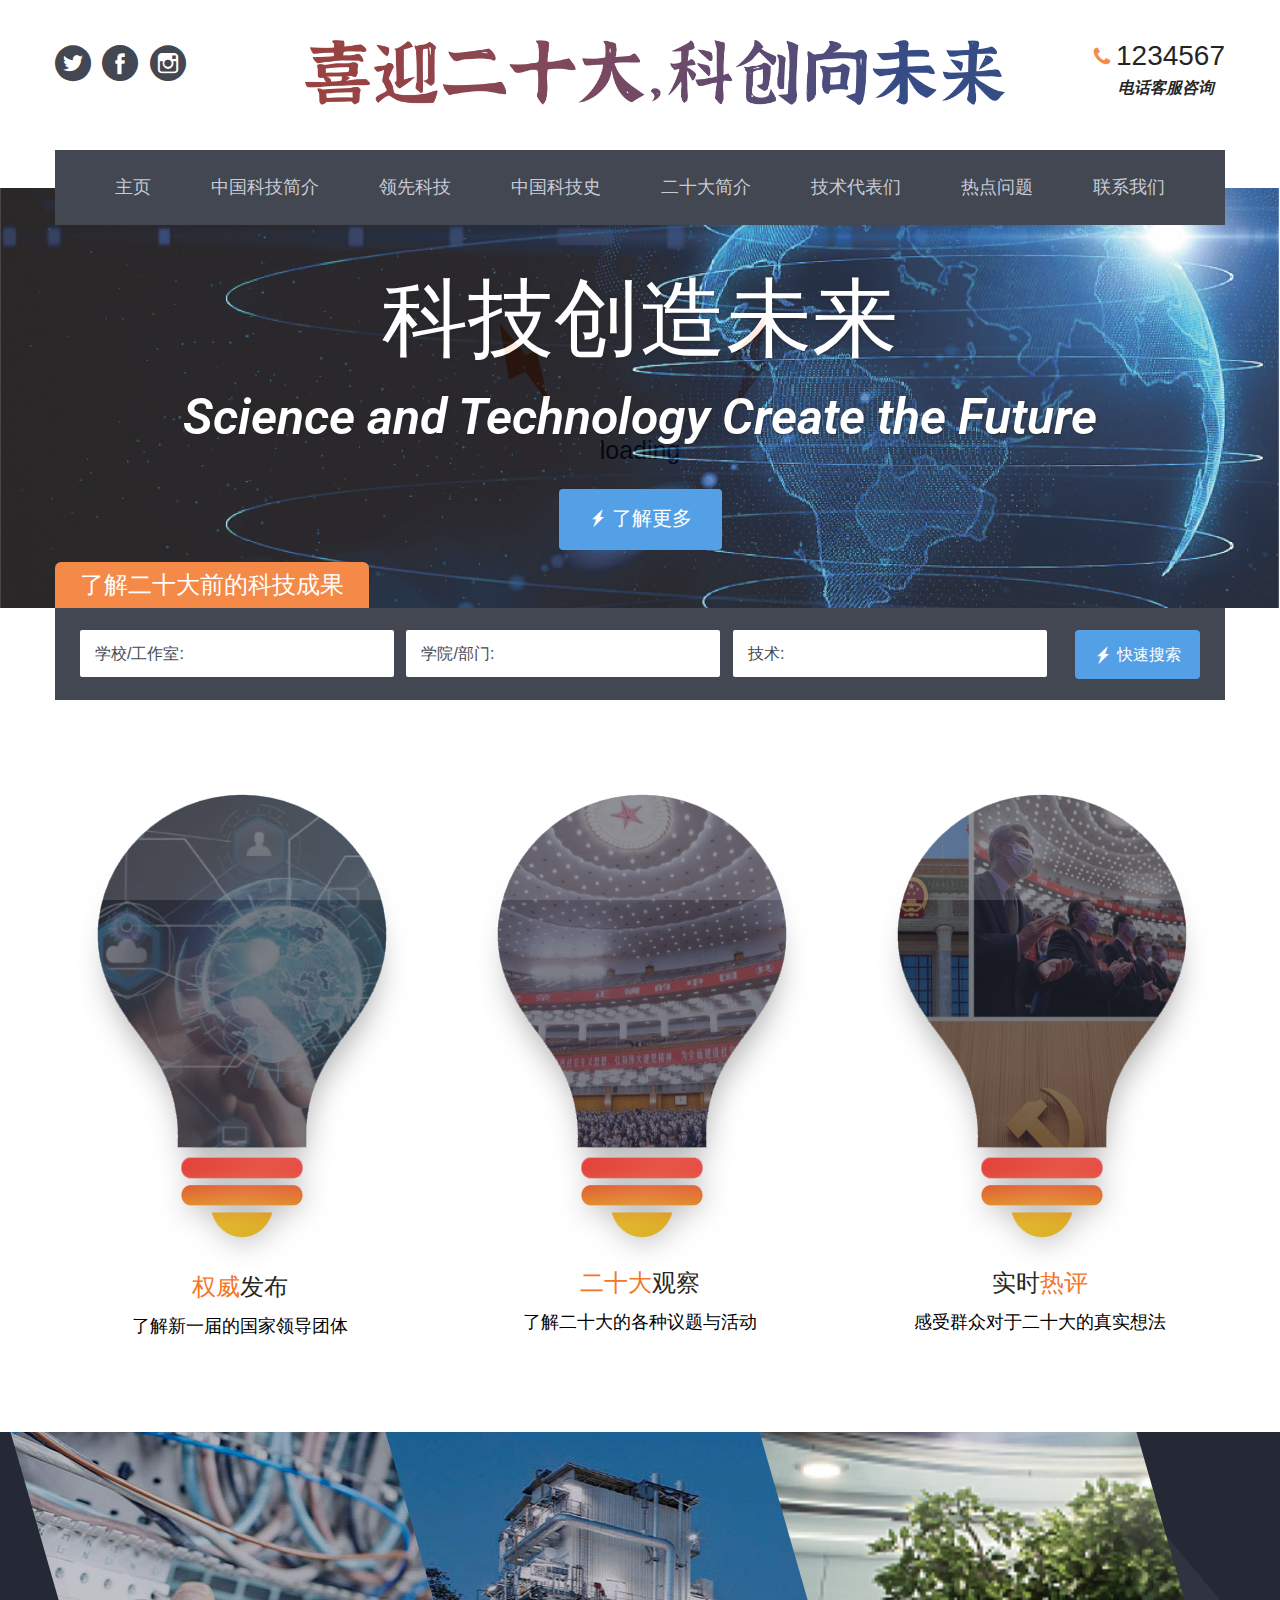
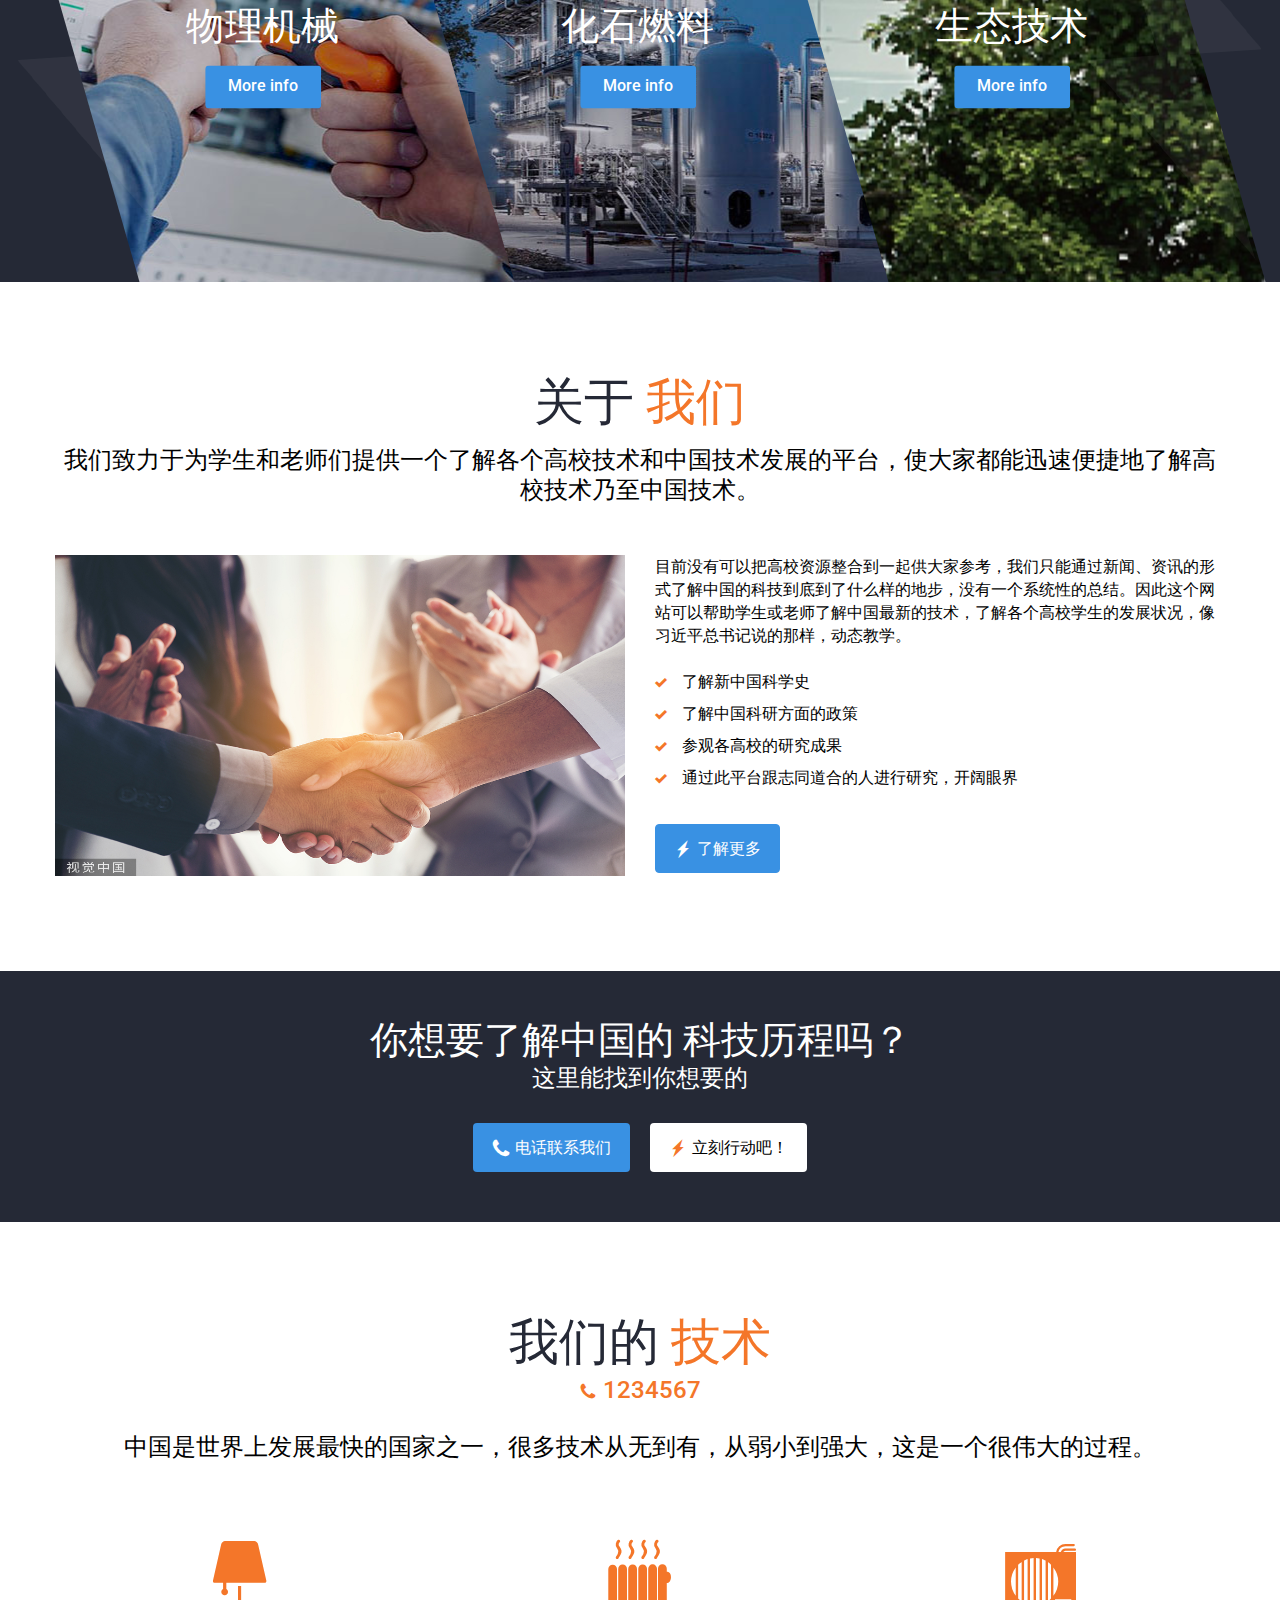
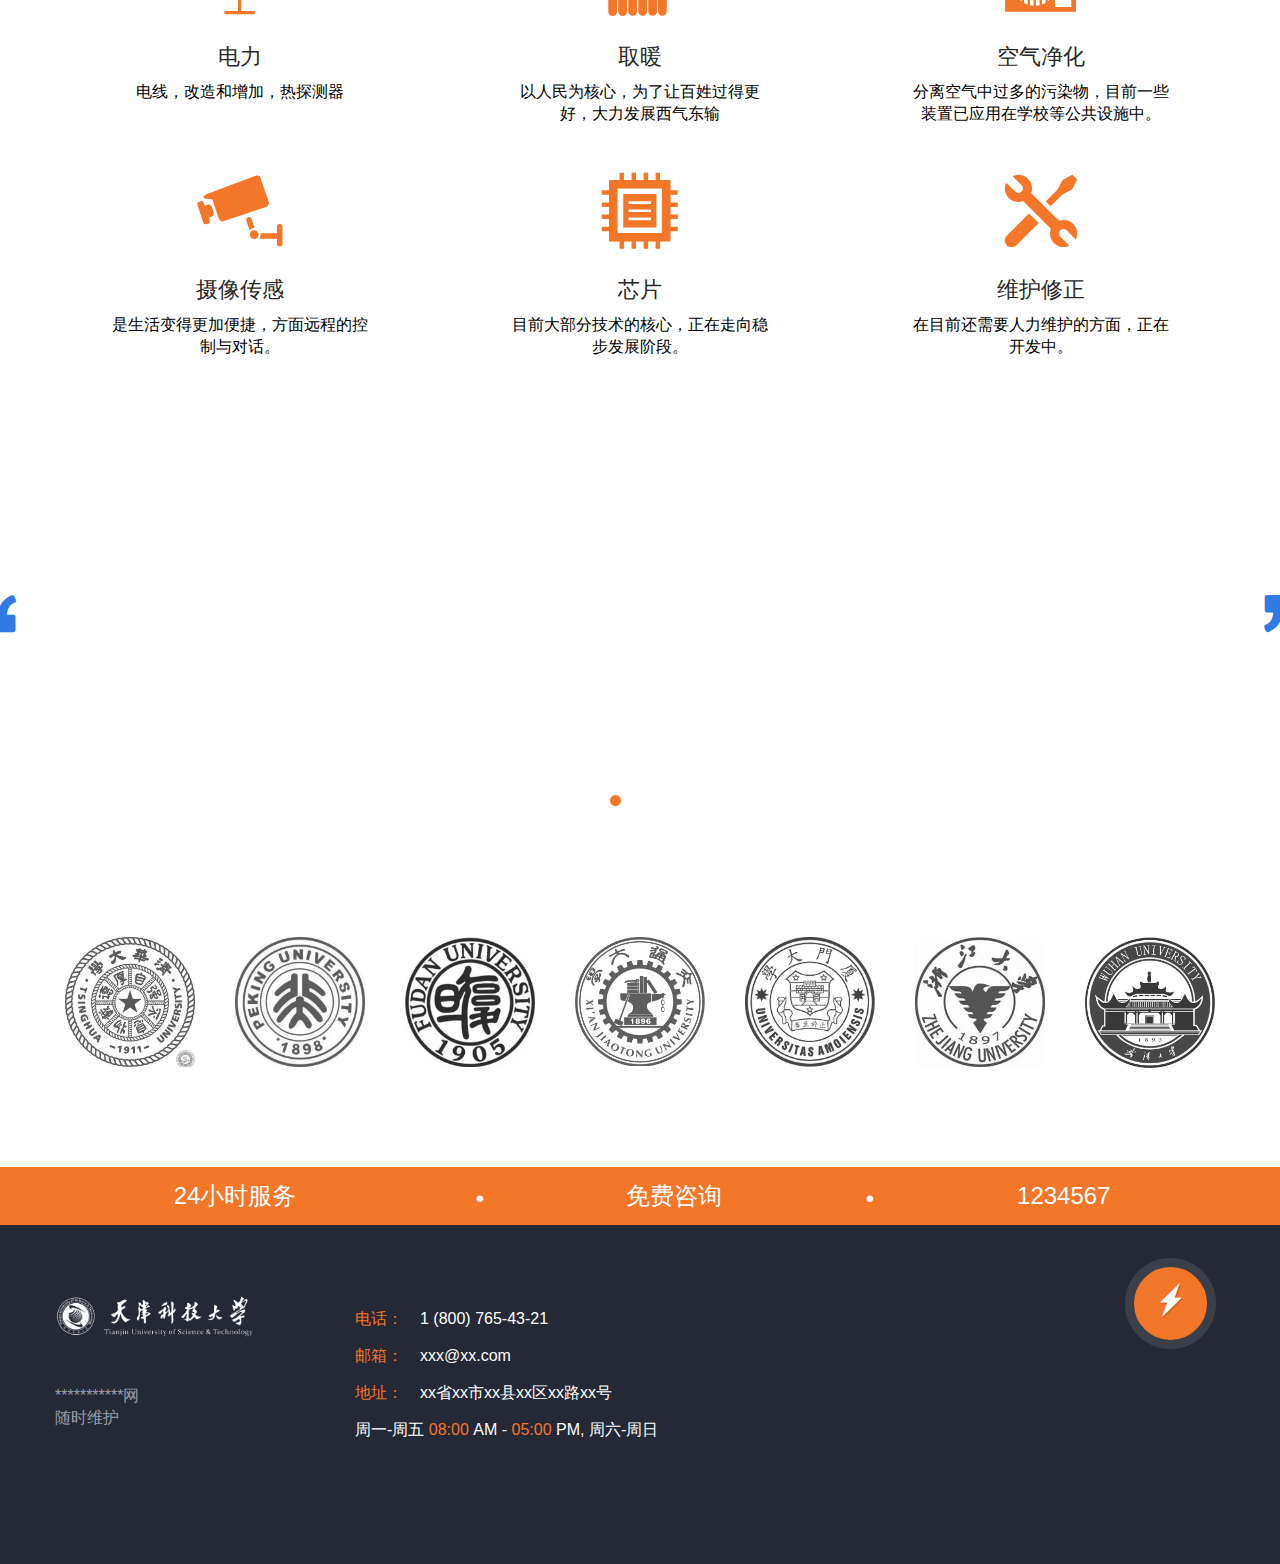
<file: index.html>
﻿<!DOCTYPE html>
<html lang="en">

<head>
	<meta charset="utf-8">
	<meta http-equiv="X-UA-Compatible" content="IE=edge">
	<meta name="viewport" content="width=device-width, initial-scale=1">
	<meta name="description" content="html 5 template">
	<meta name="author" content="tonytemplates.com">
	<link rel="icon" href="favicon.ico">
	<title>三进思想入高校，科技人才谱华章主页</title>
	<!-- Bootstrap core CSS -->
	<link href="css/plugins/bootstrap.min.css" rel="stylesheet">
	<link href="css/plugins/bootstrap-submenu.css" rel="stylesheet">
	<link href="css/plugins/animate.min.css" rel="stylesheet">
	<link href="css/plugins/nivo-slider.css" rel="stylesheet">
	<link href="css/plugins/slick.css" rel="stylesheet">
	<link href="css/plugins/magnific-popup.css" rel="stylesheet">
	<link href="css/custom.css" rel="stylesheet">
	<!-- HTML5 shim and Respond.js for IE8 support of HTML5 elements and media queries -->
	<!--[if lt IE 9]>
      <script src="https://oss.maxcdn.com/html5shiv/3.7.3/html5shiv.min.js"></script>
      <script src="https://oss.maxcdn.com/respond/1.4.2/respond.min.js"></script>
    <![endif]-->
	<!-- Icon Font-->
	<link href="iconfont/style.css" rel="stylesheet">
	<!-- Google Fonts -->
	<link href="https://fonts.googleapis.com/css?family=Roboto:100,100i,300,400,500,700,900" rel="stylesheet">
	<!-- Google map -->
	<!---<script type="text/javascript" src="http://ditu.google.cn/maps/api/js"></script>--->
</head>

<body class="home">
	<!-- Loader -->
	<div id="loader-wrapper" class="loader-on">
		<div id="loader">
			<div class="loader">
				<div class="bolt one">
					<div class="other"></div>
				</div>
				<div class="bolt two">
					<div class="other"></div>
				</div>
				<div class="bolt three">
					<div class="other"></div>
				</div>loading
			</div>
		</div>
	</div>
	<!-- //Loader -->
	<!-- Header -->
	<header class="page-header">
		<!-- Fixed navbar -->
		<nav class="navbar" id="slide-nav">
			<div class="container">
				<div class="navbar-header">
					<div class="header-top">
						<div class="row">
							<div class="col-sm-4">
								<div class="social-links">
									<ul>
										<li>
											<a class="icon icon-twitter" href="#"></a>
										</li>
										<li>
											<a class="icon icon-facebook" href="#"></a>
										</li>
										<li>
											<a class="icon icon-instagram" href="#"></a>
										</li>
									</ul>
								</div>
							</div>
							<div class="col-sm-4 text-center">
								<div class="logo">
									<a href="index.html"><img src="images/logo.png" alt="三进思想入高校，科技人才谱华章"></a>
								</div>
							</div>
							<div class="col-sm-4">
								<div class="phone">
									<div class="number"><i class="icon icon-telephone"></i><span>1234567</span></div>
									<div class="under-number">电话客服咨询</div>
								</div>
							</div>
						</div>
					</div>
					<button type="button" class="navbar-toggle"><i class="icon icon-interface icon-menu"></i><i class="icon icon-cancel"></i></button>
				</div>
				<div id="slidemenu" data-hover="dropdown" data-animations="fadeIn">
					<ul class="nav navbar-nav">
						<li class="active"><a href="index.html"><span class="electric-btn"><span class="text">主页</span></span></a></li>
						<li><a href="about.html"><span class="electric-btn"><span class="text">中国科技简介</span></span></a></li>
						<li class="dropdown active"><a href="services.html" data-toggle="dropdown" data-submenu=""><span
							class="electric-btn"><span class="text">领先科技</span></span><span
							class="ecaret"></span></a>
							<ul class="dropdown-menu" role="menu">
								<li class="dropdown-submenu"> <a href="#" data-toggle="dropdown"
										data-submenu="">我们专攻于： <span class="ecaret"></span></a>
									<ul class="dropdown-menu">
										<li><a href="#">生物工程</a></li>
										<li><a href="#">航空安全</a></li>
										<li><a href="#">物理实验</a></li>
										<li><a href="#">量子化信息</a></li>
										<li><a href="#">移动自然化</a></li>
										<li><a href="#">可持续发展能源</a></li>
									</ul>
								</li>
								<li class="dropdown-submenu"> <a href="#">二十大展望：<span class="ecaret"></span></a>
									<ul class="dropdown-menu">
										<li><a href="#">两百年奋斗目标</a></li>
										<li><a href="#">继续推进一带一路</a></li>
										<li><a href="#">人民幸福安康</a></li>
										<li><a href="#">弘扬党的精神</a></li>
										<li><a href="#">继续推进民族和国家发展</a></li>
										<li><a href="#">力争上游</a></li>
									</ul>
								</li>
								<li><a href="#">科技便利</a></li>
							</ul>
						</li>
						<li><a href="prices.html"><span class="electric-btn"><span class="text">中国科技史</span></span></a>
						</li>
						<li class="dropdown"><a href="blog.html" data-toggle="dropdown" data-submenu=""><span class="electric-btn"><span class="text">二十大简介</span></span><span class="ecaret"></span></a>
							<ul class="dropdown-menu" role="menu">
								<li><a href="#sangewubi">三个“务必”</a></li>
								<li><a href="#wskctx">完善科创体系</a></li>
								<li><a href="#mxwl">面向未来</a></li>
							</ul>
						</li>
						<li><a href="gallery.html"><span class="electric-btn"><span class="text">技术代表们</span></span></a>
						</li>
						<li><a href="faq.html"><span class="electric-btn"><span class="text">热点问题</span></span></a>
						</li>
						<li><a href="contact.html"><span class="electric-btn"><span class="text">联系我们</span></span></a>
						</li>
					</ul>
				</div>
			</div>
		</nav>
	</header>
	<!-- // Header -->
	<!-- Content  -->
	<div id="page-content">
		<!-- Slider -->
		<div class="slider-wrapper theme-default">
			<div id="slider" class="nivoSlider"> <img src="images/slider/slide1.jpg" title="#htmlcaption1" data-thumb="images/slider/slide1.jpg" alt="" /> <img src="images/slider/slide2.jpg" title="#htmlcaption2" data-thumb="images/slider/slide2.jpg" alt="" /> <img src="images/slider/slide3.jpg" title="#htmlcaption3" data-thumb="images/slider/slide3.jpg" alt="" /> </div>
			<div id="htmlcaption1" class="nivo-caption">
				<div class="vert-wrapper">
					<div class="vert">
						<div class="text text1">科技创造未来</div>
						<div class="text text2 margin-bottom">Science and Technology Create the Future</div>
						<div class="text text3"><a href="#" class="btn btn-lg"><i class="icon icon-lightning"></i><span>了解更多</span></a></div>
					</div>
				</div>
			</div>
			<div id="htmlcaption2" class="nivo-caption">
				<div class="vert-wrapper">
					<div class="vert">
						<div class="text text1">通讯领航时代</div>
						<div class="text text2">the Era of 5G navigation</div>
						<div class="text text3"><a href="#" class="btn btn-lg"><i class="icon icon-lightning"></i><span>了解更多</span></a></div>
					</div>
				</div>
			</div>
			<div id="htmlcaption3" class="nivo-caption">
				<div class="vert-wrapper">
					<div class="vert">
						<div class="text text1">北斗服务全球</div>
						<div class="text text2">Beidou Serves the World</div>
						<div class="text text3"><a href="#" class="btn btn-lg"><i class="icon icon-lightning"></i><span>了解更多</span></a></div>
					</div>
				</div>
			</div>
		</div>
		<!-- Slider -->
		<!-- Request Block -->
		<div class="block block-negative">
			<div class="container">
				<div class="request-form">
					<h4>了解二十大前的科技成果</h4>
					<div class="inside">
						<form action="#">
							<input class="input-custom input-full" type="text" placeholder="学校/工作室:" />
							<input class="input-custom input-full" type="text" placeholder="学院/部门:" />
							<input class="input-custom input-full" type="text" placeholder="技术:" />
							<button class="btn"><i class="icon icon-lightning"></i><span>快速搜索</span></button>
						</form>
					</div>
				</div>
			</div>
		</div>
		<!-- //Request Block -->
		<!-- Switch Block -->
		<div class="block">
			<div class="container">
				<div class="row bulb-carousel top-negative">
					<div class="col-sm-4">
						<div class="bulb-block">
							<div class="bulb">
								<div class="bulb-img"><img src="images/bulb-img-1.jpg" alt=""></div>
								<div class="bulb-mask"><img src="images/bulbmask.png" alt=""></div>
							</div>
							<h5 class="bulb-block-title"><b>权威</b>发布</h5>
							<div class="bulb-block-text">了解新一届的国家领导团体</div>
						</div>
					</div>
					<div class="col-sm-4">
						<div class="bulb-block">
							<div class="bulb">
								<div class="bulb-img"><img src="images/bulb-img-2.jpg" alt=""></div>
								<div class="bulb-mask"><img src="images/bulbmask.png" alt=""></div>
							</div>
							<h5 class="bulb-block-title"><b>二十大</b>观察</h5>
							<div class="bulb-block-text">了解二十大的各种议题与活动</div>
						</div>
					</div>
					<div class="col-sm-4">
						<div class="bulb-block">
							<div class="bulb">
								<div class="bulb-img"><img src="images/bulb-img-3.jpg" alt=""></div>
								<div class="bulb-mask"><img src="images/bulbmask.png" alt=""></div>
							</div>
							<h5 class="bulb-block-title">实时<b>热评</b></h5>
							<div class="bulb-block-text">感受群众对于二十大的真实想法</div>
						</div>
					</div>
				</div>
			</div>
		</div>
		<!-- //Switch Block -->
		<!-- Skew Category Block -->
		<div class="block">
			<div class="skew-wrapper category-carousel light-arrow">
				<div class="container">
					<div class="skew"> <span class="straight-image" style="background-image: url(images/category-img-1.jpg);"></span> <span class="straight"><span class="title">物理机械</span> <a class="btn btn-sm" href="#"><span>More info</span></a> </span>
					</div>
					<div class="skew"> <span class="straight-image" style="background-image: url(images/category-img-2.jpg);"></span> <span class="straight"><span class="title">化石燃料</span> <a class="btn btn-sm" href="https://baike.baidu.com/item/%E5%8C%96%E7%9F%B3%E7%87%83%E6%96%99/1093120"><span>More info</span></a> </span>
					</div>
					<div class="skew"> <span class="straight-image" style="background-image: url(images/category-img-3.jpg);"></span> <span class="straight"><span class="title">生态技术</span> <a class="btn btn-sm" href="#"><span>More info</span></a> </span>
					</div>
				</div>
			</div>
		</div>
		<!-- //Skew Category Block -->
		<!-- About Block -->
		<div class="block">
			<div class="container">
				<h1 class="text-center">关于 <b>我们</b></h1>
				<p class="font24 text-center">我们致力于为学生和老师们提供一个了解各个高校技术和中国技术发展的平台，使大家都能迅速便捷地了解高校技术乃至中国技术。</p>
				<div class="row">
					<div class="col-sm-6">
						<div class="video-responsive">
							<img src="images/cooperation.jpg" alt="合作共赢">
						</div>
					</div>
					<div class="divider-sm visible-xs"></div>
					<div class="col-sm-6">
						<p>目前没有可以把高校资源整合到一起供大家参考，我们只能通过新闻、资讯的形式了解中国的科技到底到了什么样的地步，没有一个系统性的总结。因此这个网站可以帮助学生或老师了解中国最新的技术，了解各个高校学生的发展状况，像习近平总书记说的那样，动态教学。</p>
						<ul class="marker-list">
							<li>了解新中国科学史</li>
							<li>了解中国科研方面的政策</li>
							<li>参观各高校的研究成果</li>
							<li>通过此平台跟志同道合的人进行研究，开阔眼界</li>
						</ul> <a href="#" class="btn btn-border"><i class="icon icon-lightning"></i><span>了解更多</span></a> </div>
				</div>
			</div>
		</div>
		<!-- //About Block -->
		<!-- Question Block -->
		<div class="block bg-dark pad-sm">
			<div class="container">
				<div class="text-center">
					<h3><span class="light">你想要了解中国的</span> <b>科技历程</b>吗？</h3>
					<p class="font24">这里能找到你想要的</p>
					<div class="btn-inline"><a class="btn" href="#"><i class="icon icon-telephone"></i><span>电话联系我们</span></a><a class="btn btn-invert" href="#"><i class="icon icon-lightning"></i><span>立刻行动吧！</span></a></div>
				</div>
			</div>
		</div>
		<!-- //Question Block -->
		<!-- Services Block -->
		<div class="block bottom-sm">
			<div class="container">
				<h2 class="text-center">我们的 <b>技术</b></h2>
				<h4 class="text-center subtitle"><i class="icon icon-telephone"></i>1234567</h4>
				<p class="font24 text-center">中国是世界上发展最快的国家之一，很多技术从无到有，从弱小到强大，这是一个很伟大的过程。 </p>
				<div class="row text-icon-carousel">
					<div class="col-sm-4">
						<div class="text-icon">
							<div class="text-icon-icon"><span><i class="icon icon-light"></i><span class="icon-hover"></span></span>
							</div>
							<h5 class="text-icon-title">电力</h5>
							<div class="text-icon-text">电线，改造和增加，热探测器</div>
						</div>
					</div>
					<div class="col-sm-4">
						<div class="text-icon">
							<div class="text-icon-icon"><span><i class="icon icon-tool"></i><span class="icon-hover"></span></span>
							</div>
							<h5 class="text-icon-title">取暖</h5>
							<div class="text-icon-text">以人民为核心，为了让百姓过得更好，大力发展西气东输</div>
						</div>
					</div>
					<div class="col-sm-4">
						<div class="text-icon">
							<div class="text-icon-icon"><span><i class="icon icon-air-conditioner"></i><span class="icon-hover"></span></span>
							</div>
							<h5 class="text-icon-title">空气净化</h5>
							<div class="text-icon-text">分离空气中过多的污染物，目前一些装置已应用在学校等公共设施中。</div>
						</div>
					</div>
					<div class="clearfix hidden-xs"></div>
					<div class="col-sm-4">
						<div class="text-icon">
							<div class="text-icon-icon"><span><i class="icon icon-security-camera"></i><span class="icon-hover"></span></span>
							</div>
							<h5 class="text-icon-title">摄像传感</h5>
							<div class="text-icon-text">是生活变得更加便捷，方面远程的控制与对话。</div>
						</div>
					</div>
					<div class="col-sm-4">
						<div class="text-icon">
							<div class="text-icon-icon"><span><i class="icon icon-computer"></i><span class="icon-hover"></span></span>
							</div>
							<h5 class="text-icon-title">芯片</h5>
							<div class="text-icon-text">目前大部分技术的核心，正在走向稳步发展阶段。</div>
						</div>
					</div>
					<div class="col-sm-4">
						<div class="text-icon">
							<div class="text-icon-icon"><span><i class="icon icon-screwdriver"></i><span class="icon-hover"></span></span>
							</div>
							<h5 class="text-icon-title">维护修正</h5>
							<div class="text-icon-text">在目前还需要人力维护的方面，正在开发中。</div>
						</div>
					</div>
				</div>
			</div>
		</div>
		<!-- //Services Block -->
		<!-- Testimonials Block -->
		<div class="block bg-1 bottom-sm">
			<div class="container">
				<div class="testimonials">
					<h2 class="text-center">不同色的瞳孔聚焦中国</h2>
					<div class="testimonials-carousel light-arrow">
						<div class="testimonials-item">
							<div class="testimonials-text">我喜欢我的新加热器。我几年前就该这么做了。安装是我尝试着完成的，这是一次很棒的经历。 </div>
							<div class="testimonials-username">张三</div>
						</div>
						<div class="testimonials-item">
							<div class="testimonials-text">伟大的服务。我的暖气坏了，跟论坛上的朋友沟通后获得了好多种解决方案。他们让我的困难解决地非常方便。我强烈推荐这个网站。</div>
							<div class="testimonials-username">李四</div>
						</div>
						<div class="testimonials-item">
							<div class="testimonials-text">别的学校的学生好努力，我也要加油。</div>
							<div class="testimonials-username">赵五</div>
						</div>
						<div class="testimonials-item">
							<div class="testimonials-text">伟大的服务。我的暖气坏了，跟论坛上的朋友沟通后获得了好多种解决方案。他们让我的困难解决地非常方便。我强烈推荐这个网站。</div>
							<div class="testimonials-username">六五</div>
						</div>
					</div>
				</div>
			</div>
		</div>
		<!-- //Testimonials Block -->
		<!-- Brand Block -->
		<div class="block bottom-sm">
			<div class="container">
				<ul class="brands-carousel">
					<li>
						<a href="#"><img src="images/brand-01.png" alt=""></a>
					</li>
					<li>
						<a href="#"><img src="images/brand-02.png" alt=""></a>
					</li>
					<li>
						<a href="#"><img src="images/brand-03.png" alt=""></a>
					</li>
					<li>
						<a href="#"><img src="images/brand-04.png" alt=""></a>
					</li>
					<li>
						<a href="#"><img src="images/brand-05.png" alt=""></a>
					</li>
					<li>
						<a href="#"><img src="images/brand-06.png" alt=""></a>
					</li>
					<li>
						<a href="#"><img src="images/brand-07.png" alt=""></a>
					</li>
				</ul>
			</div>
		</div>
		<!-- //Brand Block -->
	</div>
	<!-- // Content  -->
	<!-- Footer -->
	<div class="page-footer">
		<div class="back-to-top hidden-xs"><a href="#top"><span class="icon icon-lightning"></span></a></div>
		<div class="footer-top">
			<div class="container">
				<div class="row">
					<div class="col-sm-4">24小时服务</div>
					<div class="col-sm-1 hidden-xs">&nbsp;</div>
					<div class="col-sm-3">免费咨询</div>
					<div class="col-sm-1 hidden-xs">&nbsp;</div>
					<div class="col-sm-3">1234567</div>
				</div>
			</div>
		</div>
		<div class="container">
			<div class="row footer-row">
				<div class="col-sm-3 col-lg-3">
					<div class="logo">
						<a href="index.html"><img src="images/logo-invert.png" alt="Logo"></a>
					</div>
					<div class="hidden-xs">
						<div class="copyright">***********网
							<br>随时维护</div>
						<div class="social-links">
						</div>
					</div>
				</div>
				<div class="col-sm-4">
					<ul class="contact-list">
						<li><span class="list-label"><b>电话：</b> </span> <span class="text">1 (800) 765-43-21</span></li>
						<li><span class="list-label"><b>邮箱：</b></span> <span class="text"><a href="mailto:info@yourdomain.com">xxx@xx.com</a></span></li>
						<li><span class="list-label"><b>地址：</b></span> <span class="text">xx省xx市xx县xx区xx路xx号</span></li>
						<li>周一-周五 <b>08:00</b> AM - <b>05:00</b> PM, 周六-周日</li>
					</ul>
				</div>
				<div class="col-sm-5">
					<div id="footer-map"></div>
				</div>
				<div class="visible-xs text-center">
					<div class="copyright">Copyright &copy; 2017.Company name All rights reserved.<a target="_blank" href="http://guantaow.taobao.com/">厚朴网络淘宝店</a><a target="_blank" href="http://www.moobnn.com">网页模板</a></div>
					<div class="social-links">
						<ul>
							<li>
								<a class="icon icon-twitter" href="#"></a>
							</li>
							<li>
								<a class="icon icon-facebook" href="#"></a>
							</li>
							<li>
								<a class="icon icon-instagram" href="#"></a>
							</li>
						</ul>
					</div>
				</div>
			</div>
		</div>
	</div>
	<!-- //Footer -->
    
	<script src="js/jquery.js"></script>
	<script src="js/plugins/bootstrap.min.js"></script>
	<script src="js/plugins/jquery.nivo.slider.js"></script>
	<script src="js/plugins/slick.min.js"></script>
	<script src="js/plugins/jquery.magnific-popup.min.js"></script>
	<script src="js/plugins/imagesloaded.pkgd.min.js"></script>
	<script src="js/plugins/isotope.pkgd.min.js"></script>
	<script src="js/custom.js"></script>
   
</body>

</html>
</file>
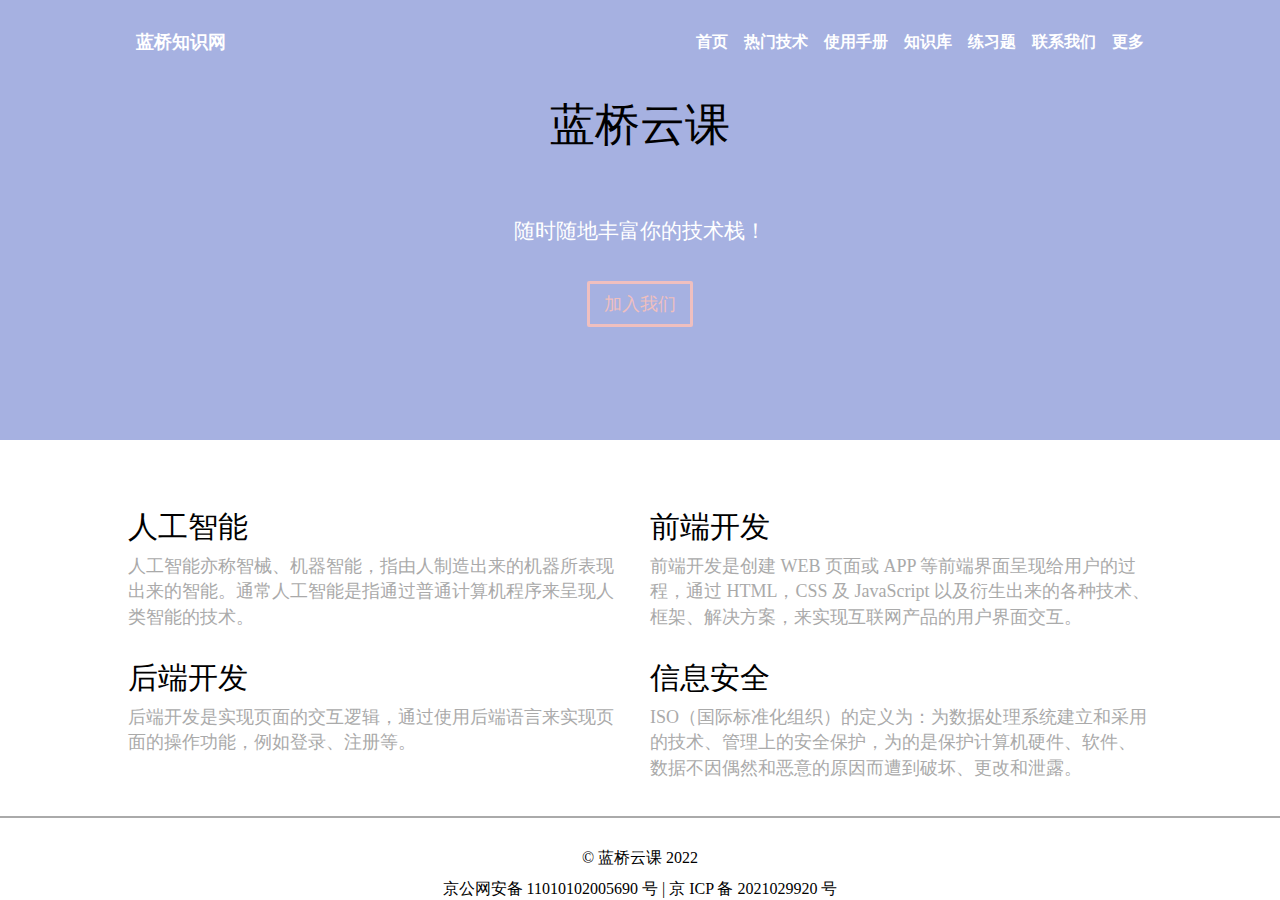
<file: css/plugins/蓝桥杯静态页面省赛/index.html>
<!DOCTYPE html>
<html>
  <head>
    <meta charset="utf-8" />
    <meta
      name="viewport"
      content="width=device-width, initial-scale=1.0, maximum-scale=1.0, user-scalable=no"
    />
    <title>蓝桥知识网</title>
    <link rel="stylesheet" href="./css/style.css" />
  </head>
  <body>
    <div class="back">
      <ul class="between1">
        <header>
          <li class="logo">蓝桥知识网</li>
          <ul>
            <li>更多</li>
            <li>联系我们</li>
            <li>练习题</li>
            <li>知识库</li>
            <li>使用手册</li>
            <li>热门技术</li>
            <li>首页</li>
          </ul>
        </header>
        <h5>蓝桥云课</h5>
        <h4>随时随地丰富你的技术栈！</h4>
        <a href="#"><span>加入我们</span></a>
        </ul>
      </div>
    </div>
    <article>
      <span>
        <h3>人工智能</h3>
        人工智能亦称智械、机器智能，指由人制造出来的机器所表现出来的智能。通常人工智能是指通过普通计算机程序来呈现人类智能的技术。
      </span>
      <span class="blank"></span>
      <span>
        <h3>前端开发</h3>
        前端开发是创建 WEB 页面或 APP 等前端界面呈现给用户的过程，通过 HTML，CSS 及 JavaScript 以及衍生出来的各种技术、框架、解决方案，来实现互联网产品的用户界面交互。
      </span>
      <span>
        <h3>后端开发</h3>
        后端开发是实现页面的交互逻辑，通过使用后端语言来实现页面的操作功能，例如登录、注册等。
      </span>
      <span class="blank"></span>
      <span>
        <h3>信息安全</h3>
        ISO（国际标准化组织）的定义为：为数据处理系统建立和采用的技术、管理上的安全保护，为的是保护计算机硬件、软件、数据不因偶然和恶意的原因而遭到破坏、更改和泄露。
      </span>
    </article>
    <footer>
      <span class="log">© 蓝桥云课 2022</span><br>
      <span class="tep">京公网安备 11010102005690 号 | 京 ICP 备 2021029920 号</span>
    </footer>
  </body>
</html>
</file>
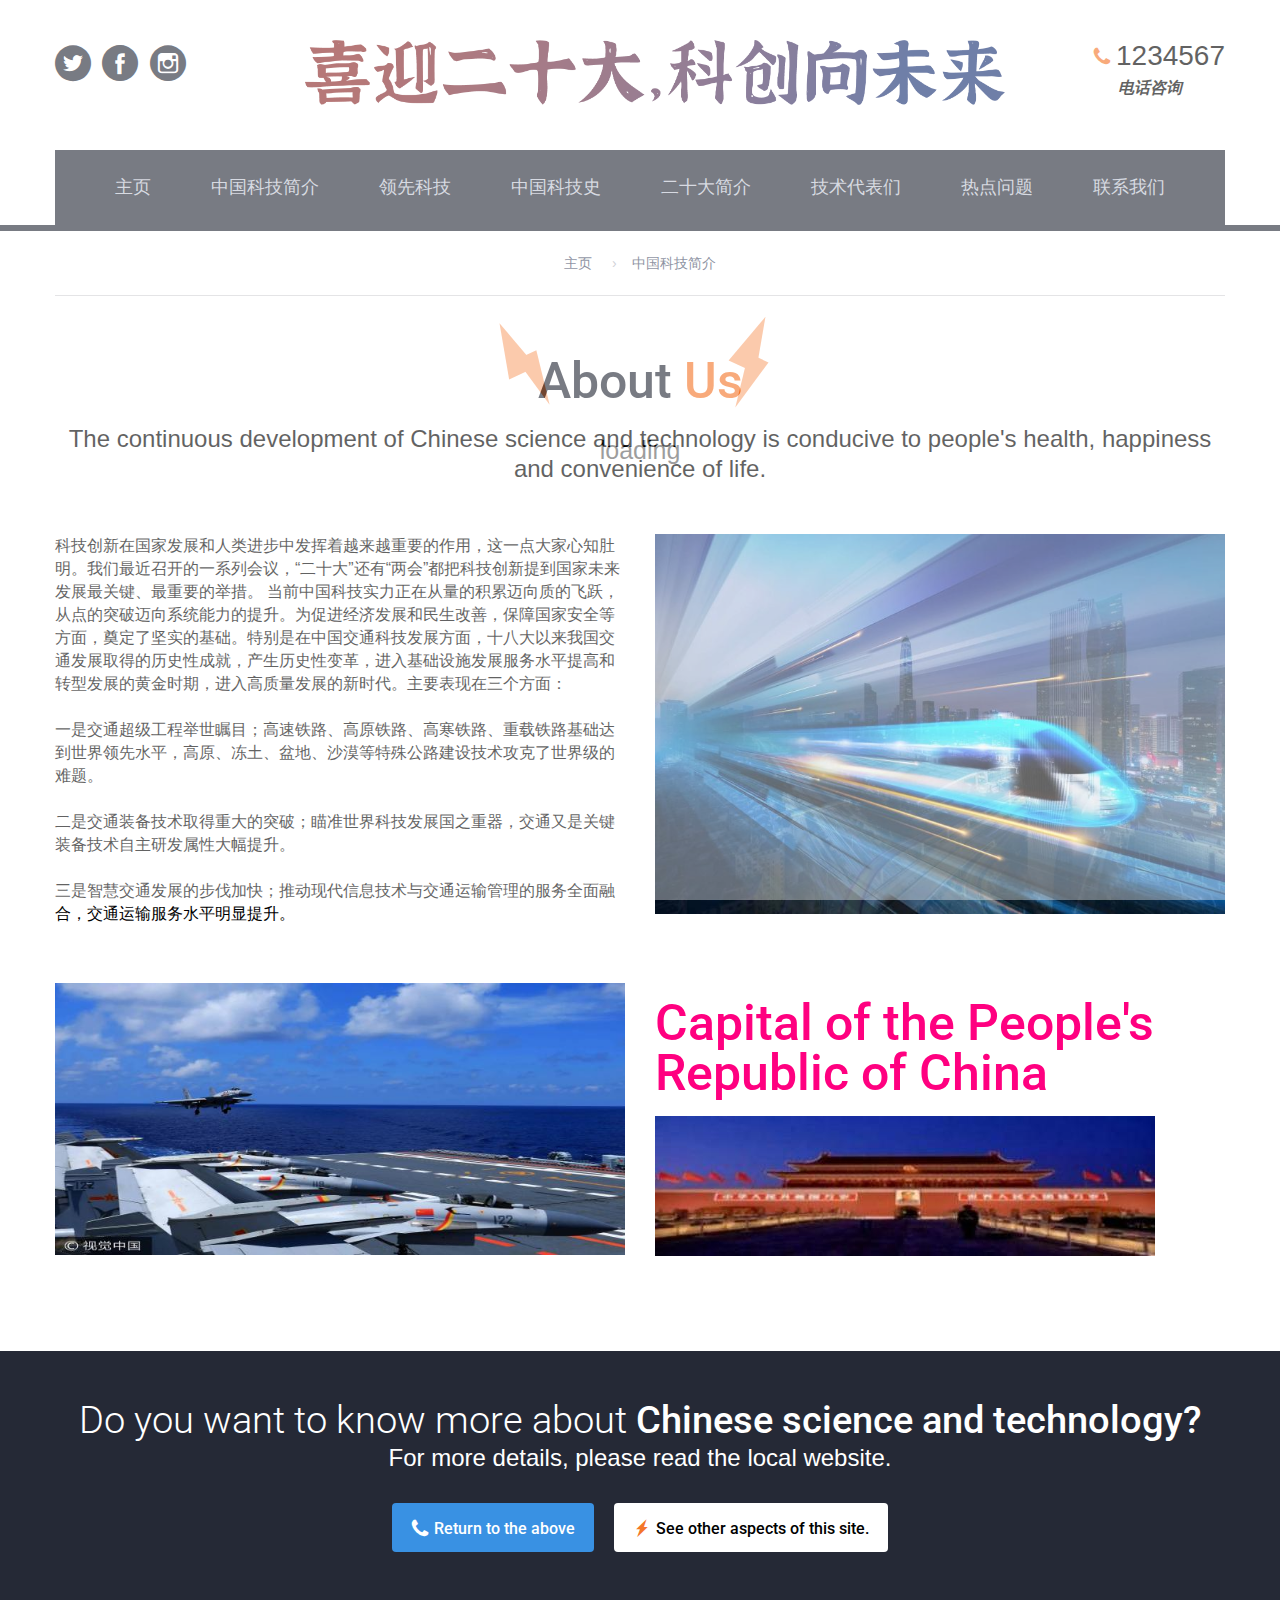
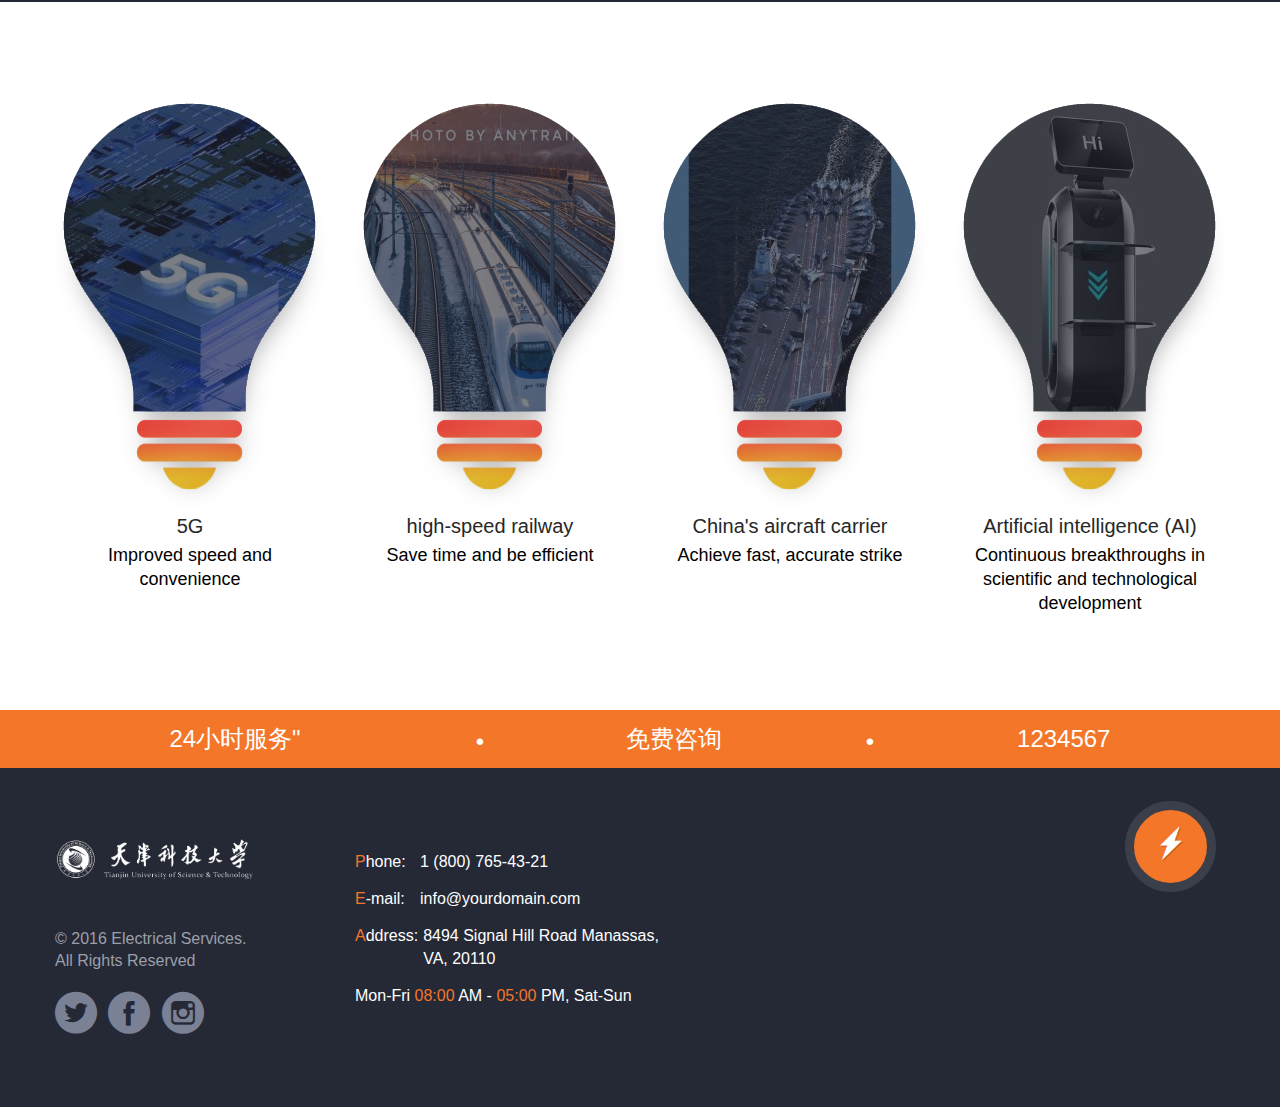
<file: about.html>
﻿<!DOCTYPE html>
<html lang="en">

<head>
	<meta charset="utf-8">
	<meta http-equiv="X-UA-Compatible" content="IE=edge">
	<meta name="viewport" content="width=device-width, initial-scale=1">
	<meta name="description" content="html 5 template">
	<meta name="author" content="tonytemplates.com">
	<link rel="icon" href="favicon.ico">
	<title>中国科技简介</title>
	<!-- Bootstrap core CSS -->
	<link href="css/plugins/bootstrap.min.css" rel="stylesheet">
	<link href="css/plugins/bootstrap-submenu.css" rel="stylesheet">
	<link href="css/plugins/animate.min.css" rel="stylesheet">
	<link href="css/plugins/slick.css" rel="stylesheet">
	<link href="css/custom.css" rel="stylesheet">
	<!-- HTML5 shim and Respond.js for IE8 support of HTML5 elements and media queries -->
	<!--[if lt IE 9]>
      <script src="https://oss.maxcdn.com/html5shiv/3.7.3/html5shiv.min.js"></script>
      <script src="https://oss.maxcdn.com/respond/1.4.2/respond.min.js"></script>
    <![endif]-->
	<!-- Icon Font-->
	<link href="iconfont/style.css" rel="stylesheet">
	<!-- Google Fonts -->
	<link href="https://fonts.googleapis.com/css?family=Roboto:100,100i,300,400,500,700,900" rel="stylesheet">
	<!-- Google map -->
	<!---<script type="text/javascript" src="http://ditu.google.cn/maps/api/js"></script>--->
</head>

<body>
	<!-- Loader -->
	<div id="loader-wrapper" class="loader-on">
		<div id="loader">
			<div class="loader">
				<div class="bolt one">
					<div class="other"></div>
				</div>
				<div class="bolt two">
					<div class="other"></div>
				</div>
				<div class="bolt three">
					<div class="other"></div>
				</div>loading
			</div>
		</div>
	</div>
	<!-- //Loader -->
	<!-- Header -->
	<header class="page-header">
		<!-- Fixed navbar -->
		<nav class="navbar" id="slide-nav">
			<div class="container">
				<div class="navbar-header">
					<div class="header-top">
						<div class="row">
							<div class="col-sm-4">
								<div class="social-links">
									<ul>
										<li>
											<a class="icon icon-twitter" href="#"></a>
										</li>
										<li>
											<a class="icon icon-facebook" href="#"></a>
										</li>
										<li>
											<a class="icon icon-instagram" href="#"></a>
										</li>
									</ul>
								</div>
							</div>
							<div class="col-sm-4 text-center">
								<div class="logo">
									<a href="index.html"><img src="images/logo.png" alt="Logo"></a>
								</div>
							</div>
							<div class="col-sm-4">
								<div class="phone">
									<div class="number"><i class="icon icon-telephone"></i><span>1234567</span></div>
									<div class="under-number">电话咨询</div>
								</div>
							</div>
						</div>
					</div>
					<button type="button" class="navbar-toggle"><i class="icon icon-interface icon-menu"></i><i
							class="icon icon-cancel"></i></button>
				</div>
				<div id="slidemenu" data-hover="dropdown" data-animations="fadeIn">
					<ul class="nav navbar-nav">
						<li><a href="index.html"><span class="electric-btn"><span class="text">主页</span></span></a>
						</li>
						<li class="active"><a href="about.html"><span class="electric-btn"><span class="text">中国科技简介</span></span></a></li>
						<li class="dropdown active"><a href="services.html" data-toggle="dropdown" data-submenu=""><span
							class="electric-btn"><span class="text">领先科技</span></span><span
							class="ecaret"></span></a>
							<ul class="dropdown-menu" role="menu">
								<li class="dropdown-submenu"> <a href="#" data-toggle="dropdown"
										data-submenu="">我们专攻于： <span class="ecaret"></span></a>
									<ul class="dropdown-menu">
										<li><a href="#">生物工程</a></li>
										<li><a href="#">航空安全</a></li>
										<li><a href="#">物理实验</a></li>
										<li><a href="#">量子化信息</a></li>
										<li><a href="#">移动自然化</a></li>
										<li><a href="#">可持续发展能源</a></li>
									</ul>
								</li>
								<li class="dropdown-submenu"> <a href="#">二十大展望：<span class="ecaret"></span></a>
									<ul class="dropdown-menu">
										<li><a href="#">两百年奋斗目标</a></li>
										<li><a href="#">继续推进一带一路</a></li>
										<li><a href="#">人民幸福安康</a></li>
										<li><a href="#">弘扬党的精神</a></li>
										<li><a href="#">继续推进民族和国家发展</a></li>
										<li><a href="#">力争上游</a></li>
									</ul>
								</li>
								<li><a href="#">科技便利</a></li>
							</ul>
						</li>
						<li><a href="prices.html"><span class="electric-btn"><span class="text">中国科技史</span></span></a>
						</li>
						<li class="dropdown"><a href="blog.html" data-toggle="dropdown" data-submenu=""><span
									class="electric-btn"><span class="text">二十大简介</span></span><span
									class="ecaret"></span></a>
							<ul class="dropdown-menu" role="menu">
								<li><a href="blog.html">Blog Classic</a></li>
								<li><a href="#">Blog Post Card</a></li>
								<li><a href="#">Blog Single post</a></li>
							</ul>
						</li>
						<li><a href="gallery.html"><span class="electric-btn"><span
										class="text">技术代表们</span></span></a>
						</li>
						<li><a href="faq.html"><span class="electric-btn"><span class="text">热点问题</span></span></a>
						</li>
						<li><a href="contact.html"><span class="electric-btn"><span
										class="text">联系我们</span></span></a>
						</li>
					</ul>
				</div>
			</div>
		</nav>
	</header>
	<!-- // Header -->
	<!-- Content  -->
	<div id="page-content">
		<!-- Breadcrumbs Block -->

		<div class="container">
			<div class="breadcrumbs">
				<ul class="breadcrumb">
					<li><a href="index.html">主页</a></li>
					<li class="active">中国科技简介</li>
				</ul>
			</div>
		</div>

		<!-- //Breadcrumbs Block -->
		<!-- About Block -->
		<div class="block">
			<div class="container">
				<h1 class="text-center">About <b>Us</b></h1>
				<p class="font24 text-center">The continuous development of Chinese science and technology is conducive
					to people's health, happiness and convenience of life.</p>
				<div class="row">
					<div class="col-sm-6">
						<p>科技创新在国家发展和人类进步中发挥着越来越重要的作用，这一点大家心知肚明。我们最近召开的一系列会议，“二十大”还有“两会”都把科技创新提到国家未来发展最关键、最重要的举措。
							当前中国科技实力正在从量的积累迈向质的飞跃，从点的突破迈向系统能力的提升。为促进经济发展和民生改善，保障国家安全等方面，奠定了坚实的基础。特别是在中国交通科技发展方面，十八大以来我国交通发展取得的历史性成就，产生历史性变革，进入基础设施发展服务水平提高和转型发展的黄金时期，进入高质量发展的新时代。主要表现在三个方面：

						</p>

						<p>一是交通超级工程举世瞩目；高速铁路、高原铁路、高寒铁路、重载铁路基础达到世界领先水平，高原、冻土、盆地、沙漠等特殊公路建设技术攻克了世界级的难题。</p>

						<p>二是交通装备技术取得重大的突破；瞄准世界科技发展国之重器，交通又是关键装备技术自主研发属性大幅提升。</p>
						<p>三是智慧交通发展的步伐加快；推动现代信息技术与交通运输管理的服务全面融合，交通运输服务水平明显提升。</p>
					</div>
					<div class="divider-sm visible-xs"></div>
					<div class="col-sm-6">

						<img src="images/dc.jpg.jpg" class="img-responsive" alt="">

					</div>
				</div>
				<div class="divider"></div>
				<div class="row">
					<div class="col-sm-6">
						<img src="images/fj.jpg" class="img-responsive" alt="">
					</div>
					<div class="divider-sm visible-xs"></div>
					<div class="col-sm-6">
						<div class="divider-sm"></div>
						<h2 style="color: rgb(255, 0, 128);"> Capital of the People's Republic of China</h2>
						<img src="images/tam.jpg" class="img-responsive" alt="">
					</div>
				</div>
			</div>
		</div>
		<!-- //About Block -->
		<!-- Question Block -->
		<div class="block bg-dark pad-sm">
			<div class="container">
				<div class="text-center">
					<h3><span class="light">Do you want to know more about</span> <b>Chinese science and technology?</b>
					</h3>
					<p class="font24">For more details, please read the local website.</p>
					<div class="btn-inline"><a class="btn" href="#"><i class="icon icon-telephone"></i><span>Return to
								the above</span></a><a class="btn btn-invert" href="#"><i
								class="icon icon-lightning"></i><span>See other aspects of this site.</span></a></div>
				</div>
			</div>
		</div>
		<!-- //Question Block -->
		<!-- Personal Block -->
		<div class="block">
			<div class="container">
				<div class="row bulb-carousel">
					<div class="col-sm-3">
						<div class="bulb-block">
							<div class="bulb">
								<div class="bulb-img"><img src="images/5g.jpg" alt=""></div>
								<div class="bulb-mask"><img src="images/bulbmask-sm.png" alt=""></div>
							</div>
							<h6 class="person-name">5G</h6>
							<div class="person-position">Improved speed and convenience</div>
						</div>
					</div>
					<div class="col-sm-3">
						<div class="bulb-block">
							<div class="bulb">
								<div class="bulb-img"><img src="images/gt.png" alt=""></div>
								<div class="bulb-mask"><img src="images/bulbmask-sm.png" alt=""></div>
							</div>
							<h6 class="person-name">high-speed railway</h6>
							<div class="person-position">Save time and be efficient</div>
						</div>
					</div>
					<div class="col-sm-3">
						<div class="bulb-block">
							<div class="bulb">
								<div class="bulb-img"><img src="images/hm.JPG" alt=""></div>
								<div class="bulb-mask"><img src="images/bulbmask-sm.png" alt=""></div>
							</div>
							<h6 class="person-name">China's aircraft carrier</h6>
							<div class="person-position">Achieve fast, accurate strike</div>
						</div>
					</div>
					<div class="col-sm-3">
						<div class="bulb-block">
							<div class="bulb">
								<div class="bulb-img"><img src="images/AI.JPG" alt=""></div>
								<div class="bulb-mask"><img src="images/bulbmask-sm.png" alt=""></div>
							</div>
							<h6 class="person-name">Artificial intelligence (AI)</h6>
							<div class="person-position">Continuous breakthroughs in scientific and technological
								development</div>
						</div>
					</div>
				</div>
			</div>
		</div>
		<!-- //Personal Block -->
	</div>
	<!-- // Content  -->
	<!-- Footer -->
	<div class="page-footer">
		<div class="back-to-top hidden-xs"><a href="#top"><span class="icon icon-lightning"></span></a></div>
		<div class="footer-top">
			<div class="container">
				<div class="row">
					<div class="col-sm-4">24小时服务"</div>
					<div class="col-sm-1 hidden-xs">&nbsp;</div>
					<div class="col-sm-3">免费咨询</div>
					<div class="col-sm-1 hidden-xs">&nbsp;</div>
					<div class="col-sm-3">1234567</div>
				</div>
			</div>
		</div>
		<div class="container">
			<div class="row footer-row">
				<div class="col-sm-3 col-lg-3">
					<div class="logo">
						<a href="index.html"><img src="images/logo-invert.png" alt="Logo"></a>
					</div>
					<div class="hidden-xs">
						<div class="copyright">© 2016 Electrical Services.
							<br> All Rights Reserved
						</div>
						<div class="social-links">
							<ul>
								<li>
									<a class="icon icon-twitter" href="#"></a>
								</li>
								<li>
									<a class="icon icon-facebook" href="#"></a>
								</li>
								<li>
									<a class="icon icon-instagram" href="#"></a>
								</li>
							</ul>
						</div>
					</div>
				</div>
				<div class="col-sm-4">
					<ul class="contact-list">
						<li><span class="list-label"><b>P</b>hone: </span> <span class="text">1 (800) 765-43-21</span>
						</li>
						<li><span class="list-label"><b>E</b>-mail:</span> <span class="text"><a
									href="mailto:info@yourdomain.com">info@yourdomain.com</a></span></li>
						<li><span class="list-label"><b>A</b>ddress:</span> <span class="text">8494 Signal Hill Road
								Manassas,<br> VA, 20110</span></li>
						<li>Mon-Fri <b>08:00</b> AM - <b>05:00</b> PM, Sat-Sun</li>
					</ul>
				</div>
				<div class="col-sm-5">
					<div id="footer-map"></div>
				</div>
				<div class="visible-xs text-center">
					<div class="copyright">Copyright &copy; 2017.Company name All rights reserved.<a target="_blank"
							href="http://guantaow.taobao.com/">厚朴网络淘宝店</a><a target="_blank"
							href="http://www.moobnn.com">网页模板</a></div>
					<div class="social-links">
						<ul>
							<li>
								<a class="icon icon-twitter" href="#"></a>
							</li>
							<li>
								<a class="icon icon-facebook" href="#"></a>
							</li>
							<li>
								<a class="icon icon-instagram" href="#"></a>
							</li>
						</ul>
					</div>
				</div>
			</div>
		</div>
	</div>
	<!-- //Footer -->
	<script src="js/jquery.js"></script>
	<script src="js/plugins/bootstrap.min.js"></script>
	<script src="js/plugins/slick.min.js"></script>
	<script src="js/custom.js"></script>

</body>

</html>
</file>
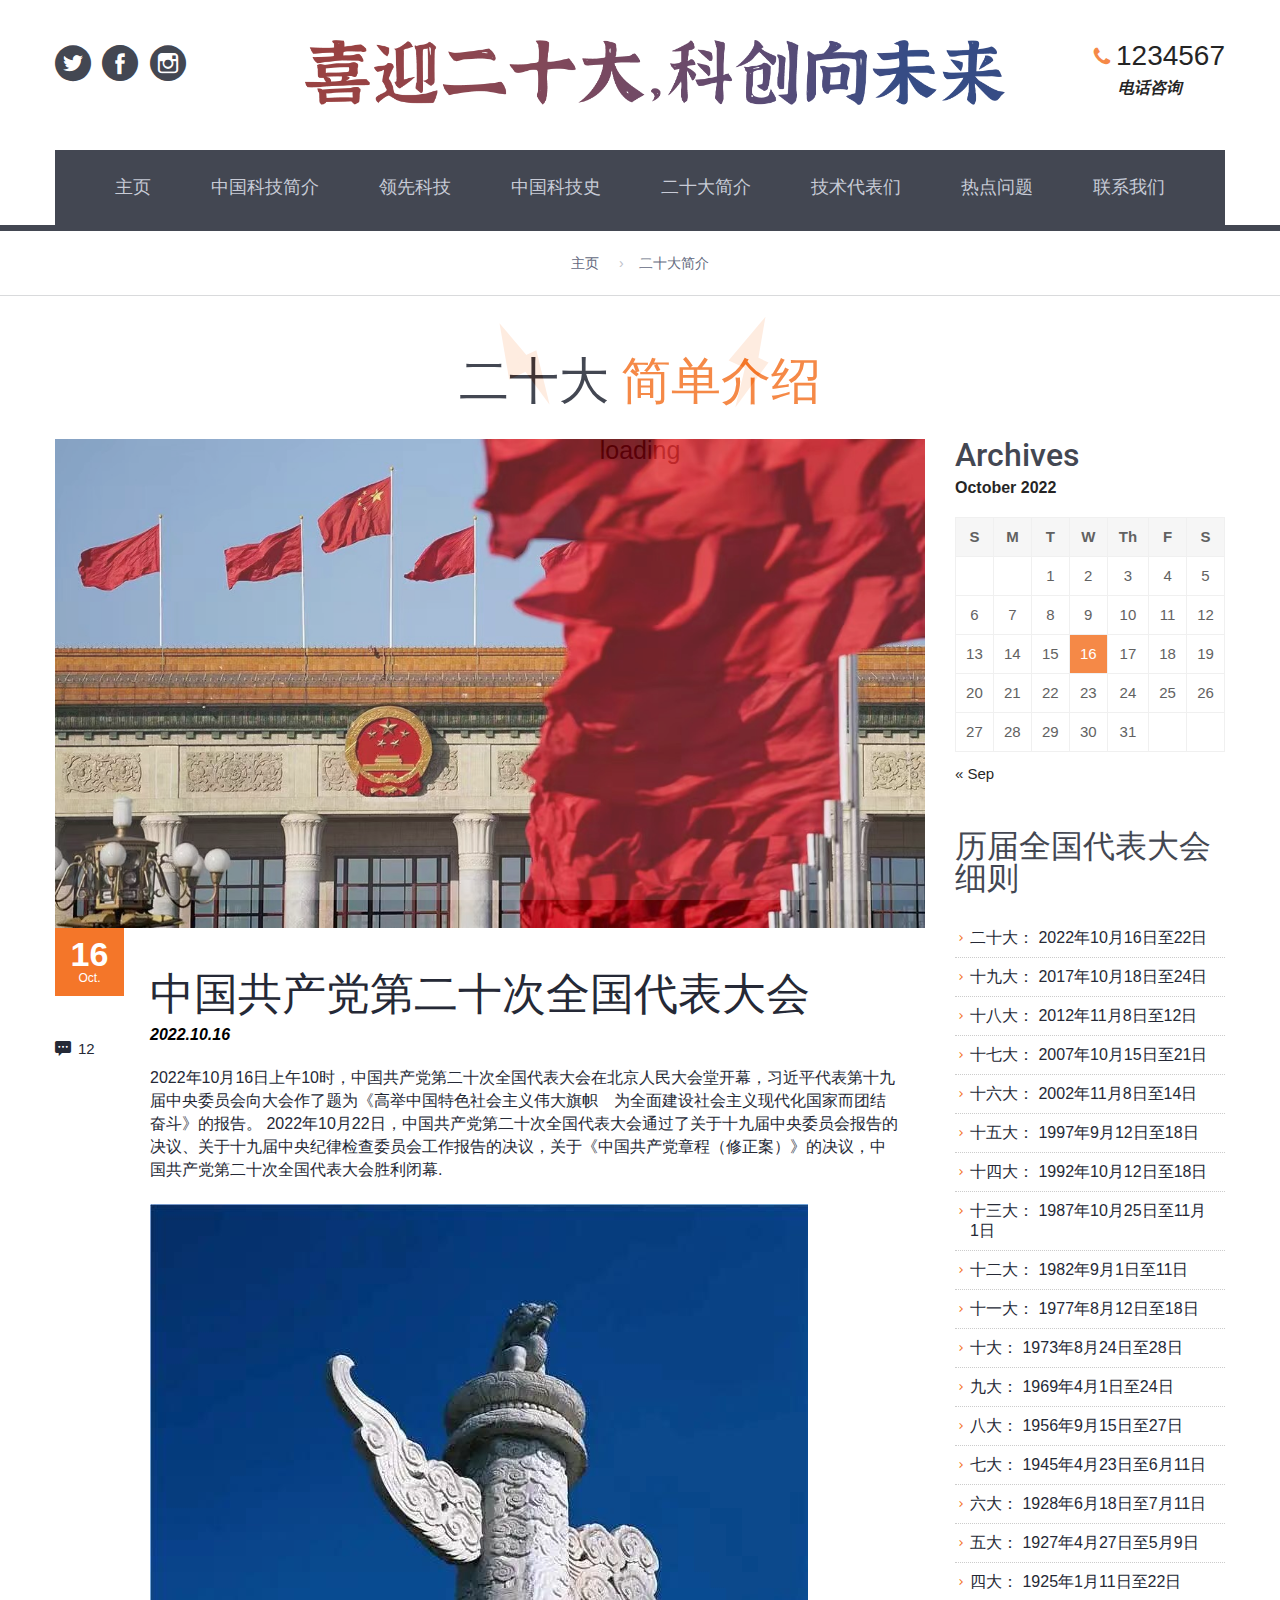
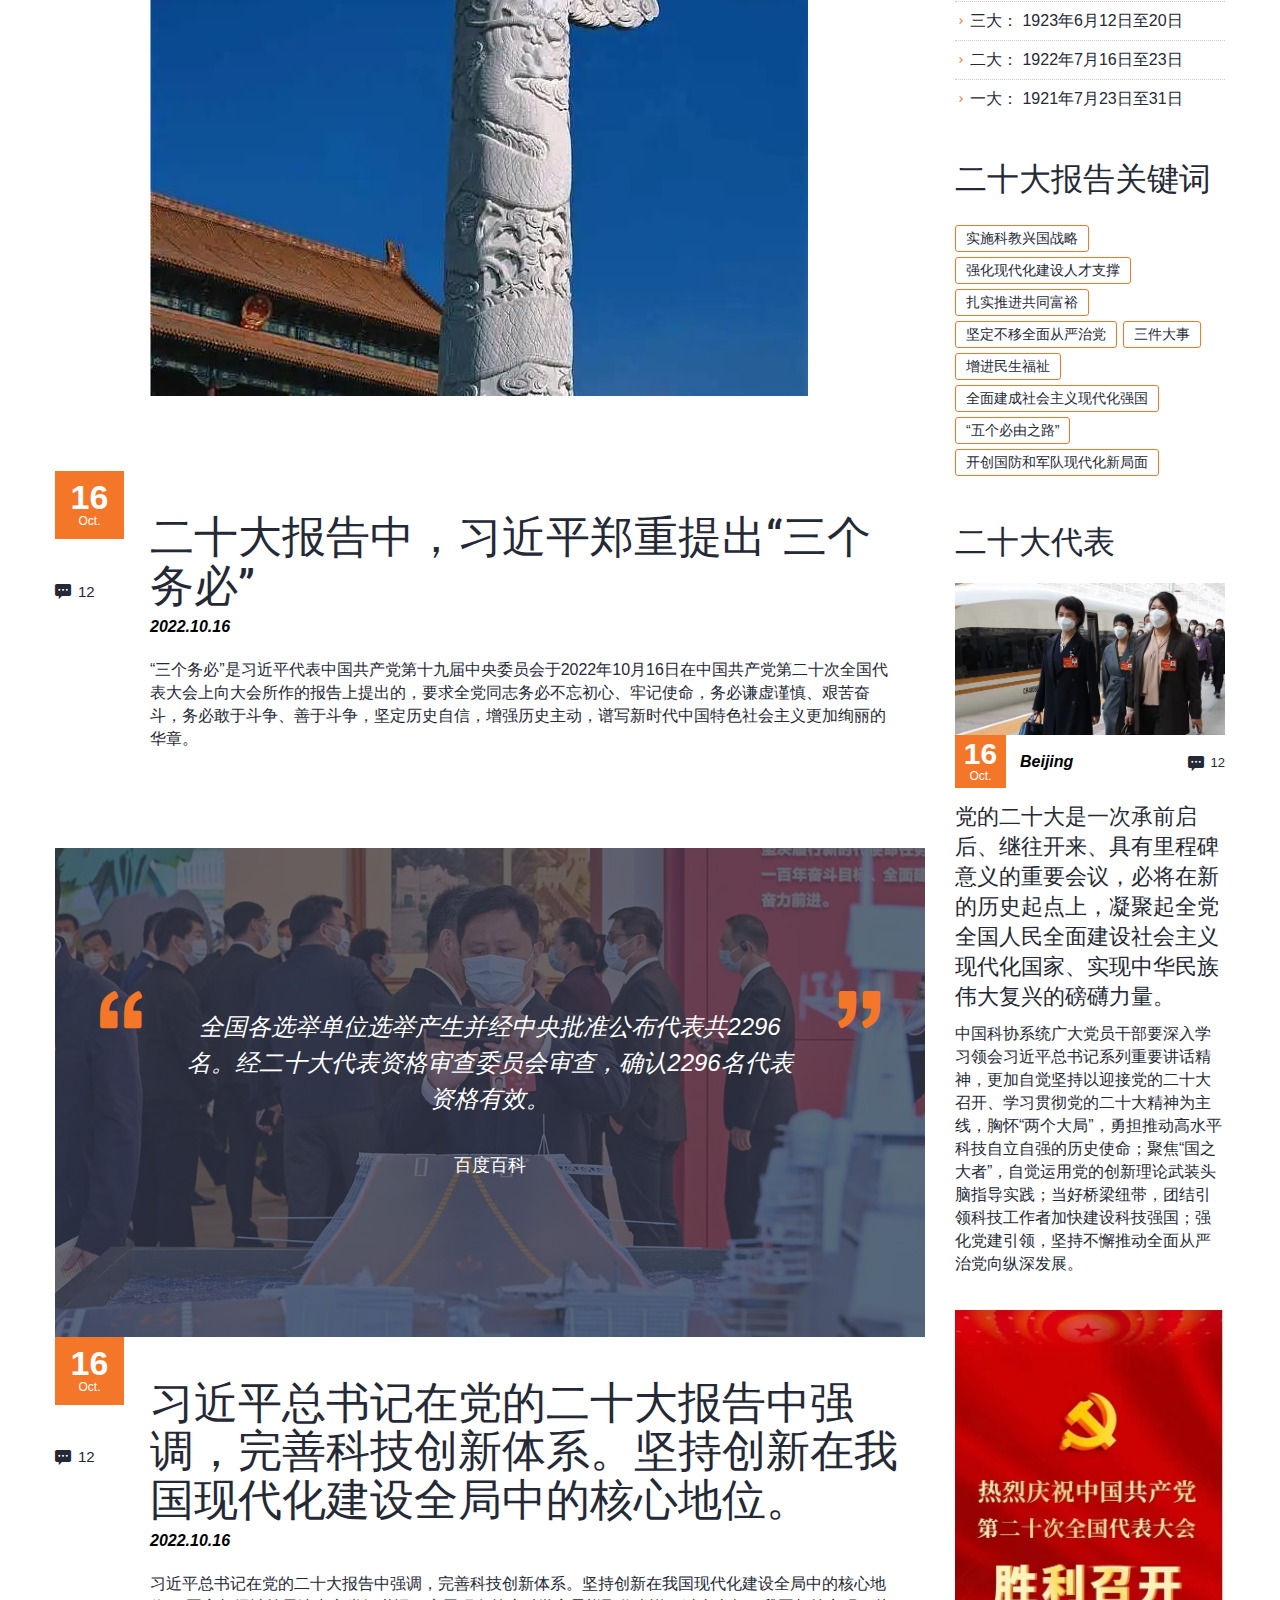
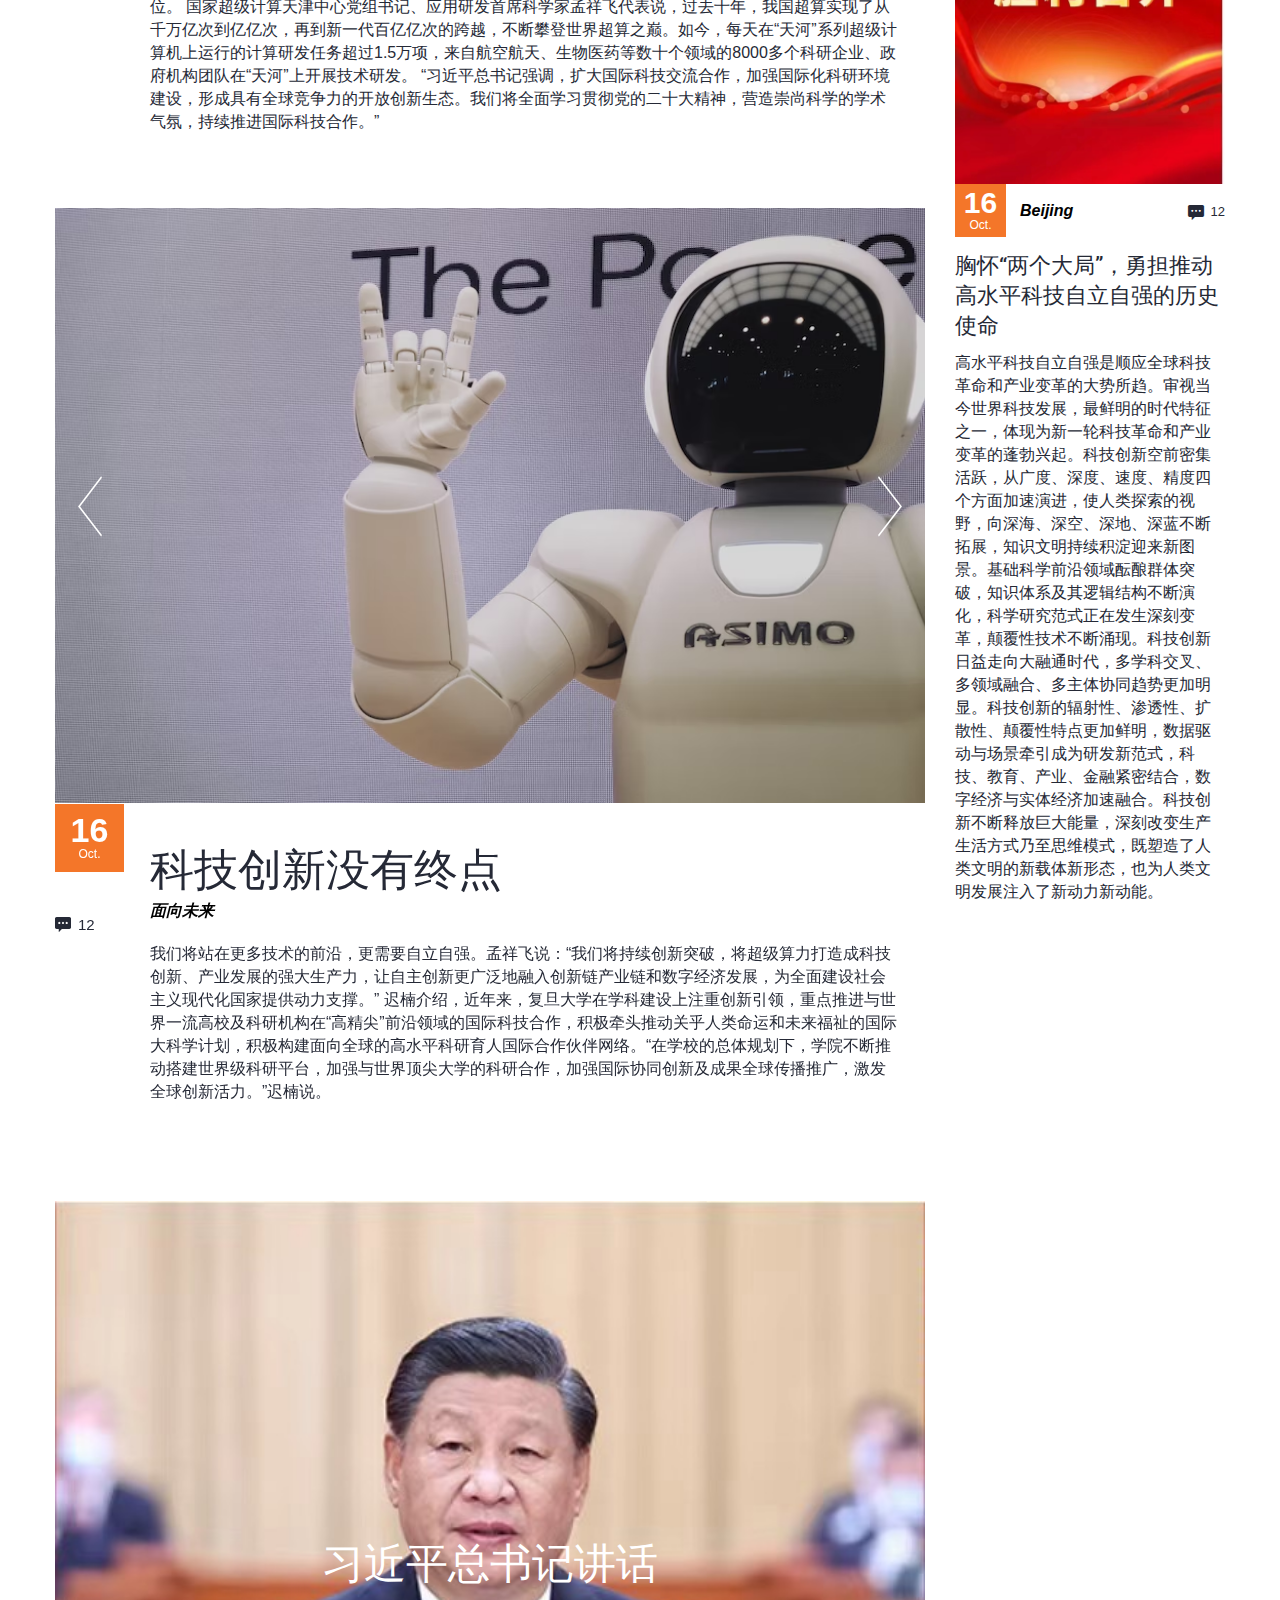
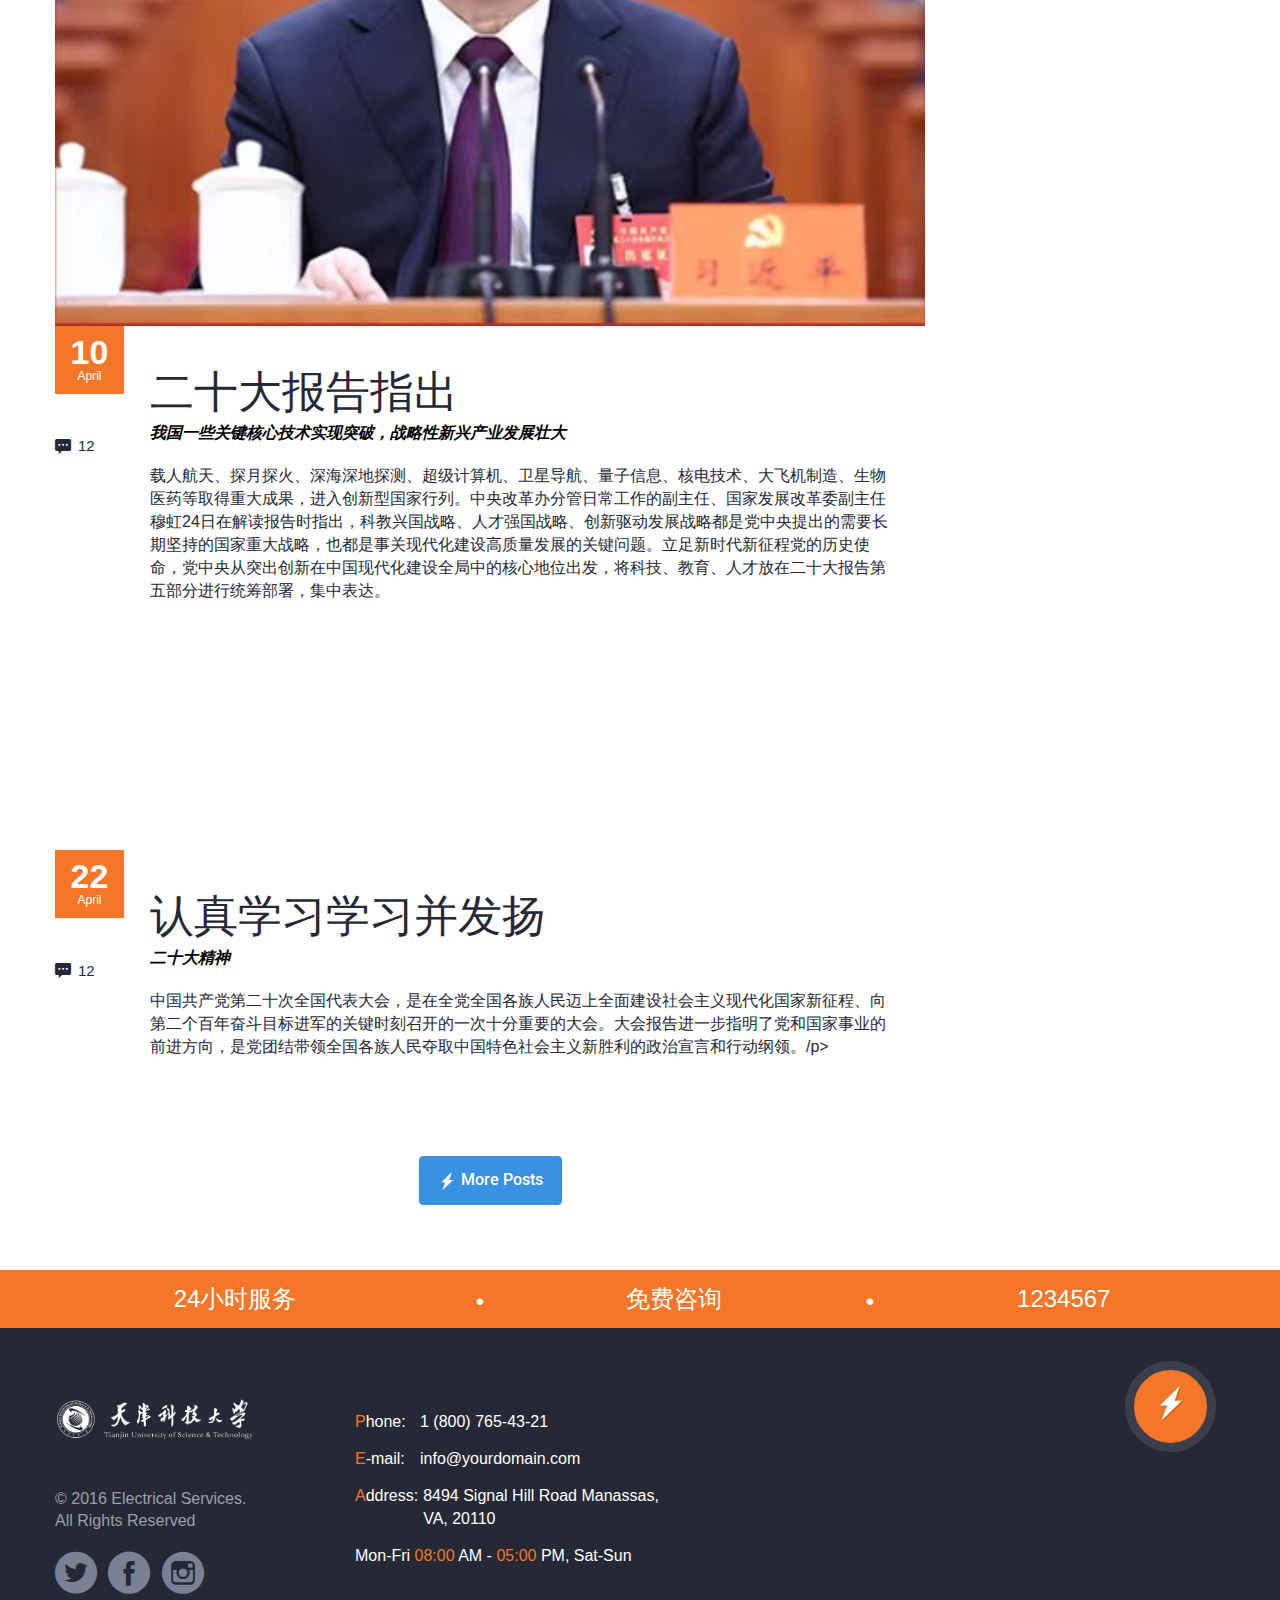
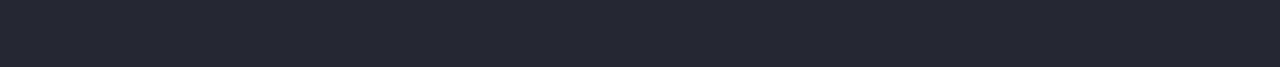
<file: blog.html>
﻿<!DOCTYPE html>
<html lang="en">

<head>
	<meta charset="utf-8">
	<meta http-equiv="X-UA-Compatible" content="IE=edge">
	<meta name="viewport" content="width=device-width, initial-scale=1">
	<meta name="description" content="html 5 template">
	<meta name="author" content="tonytemplates.com">
	<link rel="icon" href="favicon.ico">
	<title>二十大简介</title>
	<!-- Bootstrap core CSS -->
	<link href="css/plugins/bootstrap.min.css" rel="stylesheet">
	<link href="css/plugins/bootstrap-submenu.css" rel="stylesheet">
	<link href="css/plugins/animate.min.css" rel="stylesheet">
	<link href="css/plugins/slick.css" rel="stylesheet">
	<link href="css/custom.css" rel="stylesheet">
	<!-- HTML5 shim and Respond.js for IE8 support of HTML5 elements and media queries -->
	<!--[if lt IE 9]>
      <script src="https://oss.maxcdn.com/html5shiv/3.7.3/html5shiv.min.js"></script>
      <script src="https://oss.maxcdn.com/respond/1.4.2/respond.min.js"></script>
    <![endif]-->
	<!-- Icon Font-->
	<link href="iconfont/style.css" rel="stylesheet">
	<!-- Google Fonts -->
	<link href="https://fonts.googleapis.com/css?family=Roboto:100,100i,300,400,500,700,900" rel="stylesheet">
	<!-- Google map -->
	<!---<script type="text/javascript" src="http://ditu.google.cn/maps/api/js"></script>--->
</head>

<body>
	<!-- Loader -->
	<div id="loader-wrapper" class="loader-on">
		<div id="loader">
			<div class="loader">
				<div class="bolt one">
					<div class="other"></div>
				</div>
				<div class="bolt two">
					<div class="other"></div>
				</div>
				<div class="bolt three">
					<div class="other"></div>
				</div>loading 
			</div>
		</div>
	</div>
	<!-- //Loader -->
	<!-- Header -->
	<header class="page-header">
		<!-- Fixed navbar -->
		<nav class="navbar" id="slide-nav">
			<div class="container">
				<div class="navbar-header">
					<div class="header-top">
						<div class="row">
							<div class="col-sm-4">
								<div class="social-links">
									<ul>
										<li>
											<a class="icon icon-twitter" href="#"></a>
										</li>
										<li>
											<a class="icon icon-facebook" href="#"></a>
										</li>
										<li>
											<a class="icon icon-instagram" href="#"></a>
										</li>
									</ul>
								</div>
							</div>
							<div class="col-sm-4 text-center">
								<div class="logo">
									<a href="index.html"><img src="images/logo.png" alt="Logo"> </a>
								</div>
							</div>
							<div class="col-sm-4">
								<div class="phone">
									<div class="number"><i class="icon icon-telephone"></i><span>1234567</span></div>
									<div class="under-number">电话咨询</div>
								</div>
							</div>
						</div>
					</div>
					<button type="button" class="navbar-toggle"><i class="icon icon-interface icon-menu"></i><i class="icon icon-cancel"></i></button>
				</div>
				<div id="slidemenu" data-hover="dropdown" data-animations="fadeIn">
					<ul class="nav navbar-nav">
						<li><a href="index.html"><span class="electric-btn"><span class="text">主页</span></span></a></li>
						<li><a href="about.html"><span class="electric-btn"><span class="text">中国科技简介</span></span></a></li>
						<li class="dropdown active"><a href="services.html" data-toggle="dropdown" data-submenu=""><span
									class="electric-btn"><span class="text">领先科技</span></span><span
									class="ecaret"></span></a>
							<ul class="dropdown-menu" role="menu">
								<li class="dropdown-submenu"> <a href="#" data-toggle="dropdown"
										data-submenu="">我们专攻于： <span class="ecaret"></span></a>
									<ul class="dropdown-menu">
										<li><a href="#">生物工程</a></li>
										<li><a href="#">航空安全</a></li>
										<li><a href="#">物理实验</a></li>
										<li><a href="#">量子化信息</a></li>
										<li><a href="#">移动自然化</a></li>
										<li><a href="#">可持续发展能源</a></li>
									</ul>
								</li>
								<li class="dropdown-submenu"> <a href="#">二十大展望：<span class="ecaret"></span></a>
									<ul class="dropdown-menu">
										<li><a href="#">两百年奋斗目标</a></li>
										<li><a href="#">继续推进一带一路</a></li>
										<li><a href="#">人民幸福安康</a></li>
										<li><a href="#">弘扬党的精神</a></li>
										<li><a href="#">继续推进民族和国家发展</a></li>
										<li><a href="#">力争上游</a></li>
									</ul>
								</li>
								<li><a href="#">科技便利</a></li>
							</ul>
						</li>
						<li><a href="prices.html"><span class="electric-btn"><span class="text">中国科技史</span></span></a> </li>
						<li class="dropdown active"><a href="blog.html" data-toggle="dropdown" data-submenu=""><span class="electric-btn"><span class="text">二十大简介</span></span><span class="ecaret"></span></a>
							<ul class="dropdown-menu" role="menu">
								<li><a href="#sangewubi">三个“务必”</a></li>
								<li><a href="#wskctx">完善科创体系</a></li>
								<li><a href="#mxwl">面向未来</a></li>
							</ul>
						</li>
						<li><a href="gallery.html"><span class="electric-btn"><span class="text">技术代表们</span></span></a> </li>
						<li><a href="faq.html"><span class="electric-btn"><span class="text">热点问题</span></span></a> </li>
						<li><a href="contact.html"><span class="electric-btn"><span class="text">联系我们</span></span></a> </li>
					</ul>
				</div>
			</div>
		</nav>
	</header>
	<!-- // Header -->
	<!-- Content  -->
	<div id="pageContent">
		<!-- Breadcrumb section -->
		<section class="breadcrumbs">
			<div class="container">
				<ol class="breadcrumb breadcrumb--wd pull-left">
					<li><a href="index.html">主页</a></li>
					<li class="active">二十大简介</li>
				</ol>
			</div>
		</section>
		<!-- Content section -->
		<section class="content">
			<div class="container">
				<h1 class="text-center">二十大 <span class="color-alt">简单介绍</span></h1>
				<div class="divider-sm"></div>
				<div class="row">
					<div class="col-md-9 column-center">
						<div class="blog-post">
							<div class="post-image">
								<a href="#"><img src="images/blog/blog-post-img-1.jpg" alt=""></a>
							</div>
							<div class="post-content">
								<h2 class="post-title"><a href="#">中国共产党第二十次全国代表大会</a></h2>
								<div class="post-date"><span class="day">16</span><span class="month">Oct.</span></div>
								<div class="post-author">2022.10.16</div>
								<div class="post-teaser">
									<p>2022年10月16日上午10时，中国共产党第二十次全国代表大会在北京人民大会堂开幕，习近平代表第十九届中央委员会向大会作了题为《高举中国特色社会主义伟大旗帜　为全面建设社会主义现代化国家而团结奋斗》的报告。
										2022年10月22日，中国共产党第二十次全国代表大会通过了关于十九届中央委员会报告的决议、关于十九届中央纪律检查委员会工作报告的决议，关于《中国共产党章程（修正案）》的决议，中国共产党第二十次全国代表大会胜利闭幕.     
										</p>
										<a href="#"><img src="images/blog/blog-huabiao.jpg" alt=""></a>
									</div>
								<div class="post-meta"><i class="icon icon-speech"></i><span>12</span>
								</div>
							</div>
						</div>
						<div class="blog-post">
							
							<div class="post-content">
								<h2 class="post-title" id="sangewubi"><a href="#">二十大报告中，习近平郑重提出“三个务必”</a></h2>
								<div class="post-date"><span class="day">16</span><span class="month">Oct.</span></div>
								<div class="post-author">2022.10.16</div>
								<div class="post-teaser">
									<p>“三个务必”是习近平代表中国共产党第十九届中央委员会于2022年10月16日在中国共产党第二十次全国代表大会上向大会所作的报告上提出的，要求全党同志务必不忘初心、牢记使命，务必谦虚谨慎、艰苦奋斗，务必敢于斗争、善于斗争，坚定历史自信，增强历史主动，谱写新时代中国特色社会主义更加绚丽的华章。</p>
								</div>
								<div class="post-meta"><i class="icon icon-speech"></i><span>12</span></div>
							</div>
						</div>
						<div class="blog-post">
							<div class="post-image">
								<a href="#"><img src="images/blog/blog-post-img-4.jpg" alt="">
									<div class="post-quote">
										<div class="vert-wrap">
											<div class="vert">
												<p>全国各选举单位选举产生并经中央批准公布代表共2296名。经二十大代表资格审查委员会审查，确认2296名代表资格有效。</p>
												<div class="quote-author">百度百科</div>
											</div>
										</div>
									</div>
								</a>
							</div>
							<div class="post-content">
								<h2 class="post-title" id="wskctx"><a href="#">习近平总书记在党的二十大报告中强调，完善科技创新体系。坚持创新在我国现代化建设全局中的核心地位。</a></h2>
								<div class="post-date"><span class="day">16</span><span class="month">Oct.</span></div>
								<div class="post-author">2022.10.16</div>
								<div class="post-teaser">习近平总书记在党的二十大报告中强调，完善科技创新体系。坚持创新在我国现代化建设全局中的核心地位。
									国家超级计算天津中心党组书记、应用研发首席科学家孟祥飞代表说，过去十年，我国超算实现了从千万亿次到亿亿次，再到新一代百亿亿次的跨越，不断攀登世界超算之巅。如今，每天在“天河”系列超级计算机上运行的计算研发任务超过1.5万项，来自航空航天、生物医药等数十个领域的8000多个科研企业、政府机构团队在“天河”上开展技术研发。
	
									
									
									“习近平总书记强调，扩大国际科技交流合作，加强国际化科研环境建设，形成具有全球竞争力的开放创新生态。我们将全面学习贯彻党的二十大精神，营造崇尚科学的学术气氛，持续推进国际科技合作。”
									</div>
								<div class="post-meta"><i class="icon icon-speech"></i><span>12</span></div>
							</div>
						</div>
						<div class="blog-post">
							<div class="post-image">
								<div class="post-carousel">
									<a href="#"><img src="images/blog/blog-post-img-2.jpg" alt=""></a>
									<a href="#"><img src="images/blog/blog-post-img-2-1.jpg" alt=""></a>
									<a href="#"><img src="images/blog/blog-post-img-2-2.jpg" alt=""></a>
								</div>
							</div>
							<div class="post-content">
								<h2 class="post-title" id="mxwl"><a href="#">科技创新没有终点</a></h2>
								<div class="post-date"><span class="day">16</span><span class="month">Oct.</span></div>
								<div class="post-author">面向未来</div>
								<div class="post-teaser">
									<p>我们将站在更多技术的前沿，更需要自立自强。孟祥飞说：“我们将持续创新突破，将超级算力打造成科技创新、产业发展的强大生产力，让自主创新更广泛地融入创新链产业链和数字经济发展，为全面建设社会主义现代化国家提供动力支撑。”
										迟楠介绍，近年来，复旦大学在学科建设上注重创新引领，重点推进与世界一流高校及科研机构在“高精尖”前沿领域的国际科技合作，积极牵头推动关乎人类命运和未来福祉的国际大科学计划，积极构建面向全球的高水平科研育人国际合作伙伴网络。“在学校的总体规划下，学院不断推动搭建世界级科研平台，加强与世界顶尖大学的科研合作，加强国际协同创新及成果全球传播推广，激发全球创新活力。”迟楠说。
									</p>
								</div>
								<div class="post-meta"><i class="icon icon-speech"></i><span>12</span></div>
							</div>
						</div>
						<div class="blog-post">
							<div class="post-image">
								<a href="#"><img src="images/blog/blog-post-img-3.jpg" alt=""></a>
								<div class="post-link-wrapper">
									<div class="vert-wrap">
										<div class="vert"> <a href="http://www.gov.cn/xinwen/2022-10/21/content_5720125.htm" class="post-link">习近平总书记讲话</a> </div>
									</div>
								</div>
							</div>
							<div class="post-content">
								<h2 class="post-title"><a href="#">二十大报告指出</a></h2>
								<div class="post-date"><span class="day">10</span><span class="month">April</span></div>
								<div class="post-author">我国一些关键核心技术实现突破，战略性新兴产业发展壮大</div>
								<div class="post-teaser">
									<p>载人航天、探月探火、深海深地探测、超级计算机、卫星导航、量子信息、核电技术、大飞机制造、生物医药等取得重大成果，进入创新型国家行列。中央改革办分管日常工作的副主任、国家发展改革委副主任穆虹24日在解读报告时指出，科教兴国战略、人才强国战略、创新驱动发展战略都是党中央提出的需要长期坚持的国家重大战略，也都是事关现代化建设高质量发展的关键问题。立足新时代新征程党的历史使命，党中央从突出创新在中国现代化建设全局中的核心地位出发，将科技、教育、人才放在二十大报告第五部分进行统筹部署，集中表达。 </p>
								</div>
								<div class="post-meta"><i class="icon icon-speech"></i><span>12</span></div>
							</div>
						</div>
						<div class="blog-post">
							<div class="post-image">
								<div class="post-music">
									<iframe src=""></iframe>
								</div>
							</div>
							<div class="post-content">
								<h2 class="post-title"><a href="#">认真学习学习并发扬</a></h2>
								<div class="post-date"><span class="day">22</span><span class="month">April</span></div>
								<div class="post-author">二十大精神</div>
								<div class="post-teaser">
									<p>中国共产党第二十次全国代表大会，是在全党全国各族人民迈上全面建设社会主义现代化国家新征程、向第二个百年奋斗目标进军的关键时刻召开的一次十分重要的大会。大会报告进一步指明了党和国家事业的前进方向，是党团结带领全国各族人民夺取中国特色社会主义新胜利的政治宣言和行动纲领。/p>
								</div>
								<div class="post-meta"><i class="icon icon-speech"></i><span>12</span></div>
							</div>
						</div>
						<div class="text-center"><a class="btn btn-border view-more-post" data-load="post-more-ajax.txt"><i class="icon icon-lightning"></i>More Posts</a></div>
						<div id="postPreload"></div>
						<div class="divider"></div>
					</div>
					<div class="col-md-3 column-right">
						<div class="side-block">
							<h4>Archives</h4>
							<div class="calendar">
								<div class="calendar__header">October 2022</div>
								<table>
									<tr>
										<th>S</th>
										<th>M</th>
										<th>T</th>
										<th>W</th>
										<th>Th</th>
										<th>F</th>
										<th>S</th>
									</tr>
									<tr>
										<td></td>
										<td></td>
										<td>1</td>
										<td>2</td>
										<td>3</td>
										<td>4</td>
										<td>5</td>
									</tr>
									<tr>
										<td>6</td>
										<td>7</td>
										<td>8</td>
										<td>9</td>
										<td>10</td>
										<td>11</td>
										<td>12</td>
									</tr>
									<tr>
										<td>13</td>
										<td>14</td>
										<td>15</td>
										<td class="selected">16</td>
										<td>17</td>
										<td>18</td>
										<td>19</td>
									</tr>
									<tr>
										<td>20</td>
										<td>21</td>
										<td>22</td>
										<td>23</td>
										<td>24</td>
										<td>25</td>
										<td>26</td>
									</tr>
									<tr>
										<td>27</td>
										<td>28</td>
										<td>29</td>
										<td>30</td>
										<td>31</td>
										<td></td>
										<td></td>
									</tr>
								</table>
								<div class="calendar__footer"><a href="#">« Sep</a></div>
							</div>
						</div>
						<div class="side-block">
							<h4>历届全国代表大会细则</h4>
							<ul class="category-list">
								<li><a href="http://news.cyol.com/gb/xwzt/V1QB2xrE/index.html">二十大：  <span>2022年10月16日至22日</span></a></li>
								<li><a href="http://www.china.com.cn/19da/node_7252110.htm">十九大：  <span>2017年10月18日至24日</span></a></li>
								<li><a href="http://www.chinadaily.com.cn/dfpd/18da/index.html">十八大：  <span>2012年11月8日至12日</span></a></li>
								<li><a href="#">十七大：  <span>2007年10月15日至21日</span></a></li>
								<li><a href="#">十六大：  <span>2002年11月8日至14日</span></a></li>
								<li><a href="#">十五大：  <span>1997年9月12日至18日</span></a></li>
								<li><a href="#">十四大：  <span>1992年10月12日至18日</span></a></li>
								<li><a href="#">十三大：  <span>1987年10月25日至11月1日</span></a></li>
								<li><a href="#">十二大：  <span>1982年9月1日至11日</span></a></li>
								<li><a href="#">十一大：  <span>1977年8月12日至18日</span></a></li>
								<li><a href="#">十大：  <span>1973年8月24日至28日</span></a></li>
								<li><a href="#">九大：  <span>1969年4月1日至24日</span></a></li>
								<li><a href="#">八大：  <span>1956年9月15日至27日</span></a></li>
								<li><a href="#">七大：  <span>1945年4月23日至6月11日</span></a></li>
								<li><a href="#">六大：  <span>1928年6月18日至7月11日</span></a></li>
								<li><a href="#">五大：  <span>1927年4月27日至5月9日</span></a></li>
								<li><a href="#">四大：  <span>1925年1月11日至22日</span></a></li>
								<li><a href="#">三大：  <span>1923年6月12日至20日</span></a></li>
								<li><a href="#">二大：  <span>1922年7月16日至23日</span></a></li>
								<li><a href="#">一大：  <span>1921年7月23日至31日</span></a></li>
							</ul>
						</div>
						<div class="side-block">
							<h4>二十大报告关键词</h4>
							<ul class="tags-list">
								<li><a href="#">实施科教兴国战略</a></li>
								<li><a href="#">强化现代化建设人才支撑</a></li>
								<li><a href="#">扎实推进共同富裕</a></li>
								<li><a href="#">坚定不移全面从严治党</a></li>
								<li><a href="#">三件大事</a></li>
								<li><a href="#">增进民生福祉</a></li>
								<li><a href="#">全面建成社会主义现代化强国</a></li>
								<li><a href="#">“五个必由之路”</a></li>
								<li><a href="#">开创国防和军队现代化新局面</a></li>
							</ul>
						</div>
						<div class="side-block">
							<h4>二十大代表</h4>
							<div class="blog-post post-preview">
								<div class="wrapper">
									<div class="post-image">
										<a href="#"><img src="images/blog/blog-post-small-1.jpg" alt=""></a>
									</div>
									<div class="post-content">
										<div class="post-date"><span class="day">16</span><span class="month">Oct.</span></div>
										<div class="post-author">Beijing</div>
										<div class="post-meta"><i class="icon icon-speech"></i><span>12</span></div>
										<h5 class="post-title"><a href="#">党的二十大是一次承前启后、继往开来、具有里程碑意义的重要会议，必将在新的历史起点上，凝聚起全党全国人民全面建设社会主义现代化国家、实现中华民族伟大复兴的磅礴力量。</a></h5>
										<div class="post-teaser">中国科协系统广大党员干部要深入学习领会习近平总书记系列重要讲话精神，更加自觉坚持以迎接党的二十大召开、学习贯彻党的二十大精神为主线，胸怀“两个大局”，勇担推动高水平科技自立自强的历史使命；聚焦“国之大者”，自觉运用党的创新理论武装头脑指导实践；当好桥梁纽带，团结引领科技工作者加快建设科技强国；强化党建引领，坚持不懈推动全面从严治党向纵深发展。</div>
									</div>
								</div>
							</div>
							<div class="blog-post post-preview">
								<div class="wrapper">
									<div class="post-image">
										<a href="#"><img src="images/blog/blog-post-small-2.jpg" alt=""></a>
									</div>
									<div class="post-content">
										<div class="post-date"><span class="day">16</span><span class="month">Oct.</span></div>
										<div class="post-author">Beijing</div>
										<div class="post-meta"><i class="icon icon-speech"></i><span>12</span></div>
										<h5 class="post-title"><a href="#">胸怀“两个大局”，勇担推动高水平科技自立自强的历史使命
										</a></h5>
										<div class="post-teaser">高水平科技自立自强是顺应全球科技革命和产业变革的大势所趋。审视当今世界科技发展，最鲜明的时代特征之一，体现为新一轮科技革命和产业变革的蓬勃兴起。科技创新空前密集活跃，从广度、深度、速度、精度四个方面加速演进，使人类探索的视野，向深海、深空、深地、深蓝不断拓展，知识文明持续积淀迎来新图景。基础科学前沿领域酝酿群体突破，知识体系及其逻辑结构不断演化，科学研究范式正在发生深刻变革，颠覆性技术不断涌现。科技创新日益走向大融通时代，多学科交叉、多领域融合、多主体协同趋势更加明显。科技创新的辐射性、渗透性、扩散性、颠覆性特点更加鲜明，数据驱动与场景牵引成为研发新范式，科技、教育、产业、金融紧密结合，数字经济与实体经济加速融合。科技创新不断释放巨大能量，深刻改变生产生活方式乃至思维模式，既塑造了人类文明的新载体新形态，也为人类文明发展注入了新动力新动能。

										</div>
									</div>
								</div>
							</div>
						</div>
					</div>
				</div>
			</div>
	</div>
	<!-- // Content  -->
	<!-- Footer -->
	<div class="page-footer">
		<div class="back-to-top hidden-xs"><a href="#top"><span class="icon icon-lightning"></span></a></div>
		<div class="footer-top">
			<div class="container">
				<div class="row">
					<div class="col-sm-4">24小时服务</div>
					<div class="col-sm-1 hidden-xs">&nbsp;</div>
					<div class="col-sm-3">免费咨询</div>
					<div class="col-sm-1 hidden-xs">&nbsp;</div>
					<div class="col-sm-3">1234567</div>
				</div>
			</div>
		</div>
		<div class="container">
			<div class="row footer-row">
				<div class="col-sm-3 col-lg-3">
					<div class="logo">
						<a href="index.html"><img src="images/logo-invert.png" alt="Logo"></a>
					</div>
					<div class="hidden-xs">
						<div class="copyright">© 2016 Electrical Services.
							<br> All Rights Reserved</div>
						<div class="social-links">
							<ul>
								<li>
									<a class="icon icon-twitter" href="#"></a>
								</li>
								<li>
									<a class="icon icon-facebook" href="#"></a>
								</li>
								<li>
									<a class="icon icon-instagram" href="#"></a>
								</li>
							</ul>
						</div>
					</div>
				</div>
				<div class="col-sm-4">
					<ul class="contact-list">
						<li><span class="list-label"><b>P</b>hone:  </span> <span class="text">1 (800) 765-43-21</span></li>
						<li><span class="list-label"><b>E</b>-mail:</span> <span class="text"><a href="mailto:info@yourdomain.com">info@yourdomain.com</a></span></li>
						<li><span class="list-label"><b>A</b>ddress:</span> <span class="text">8494 Signal Hill Road Manassas,<br> VA, 20110</span></li>
						<li>Mon-Fri <b>08:00</b> AM - <b>05:00</b> PM, Sat-Sun</li>
					</ul>
				</div>
				<div class="col-sm-5">
					<div id="footer-map"></div>
				</div>
				<div class="visible-xs text-center">
					<div class="copyright">Copyright &copy; 2017.Company name All rights reserved.<a target="_blank" href="http://guantaow.taobao.com/">厚朴网络淘宝店</a><a target="_blank" href="http://www.moobnn.com">网页模板</a></div>
					<div class="social-links">
						<ul>
							<li>
								<a class="icon icon-twitter" href="#"></a>
							</li>
							<li>
								<a class="icon icon-facebook" href="#"></a>
							</li>
							<li>
								<a class="icon icon-instagram" href="#"></a>
							</li>
						</ul>
					</div>
				</div>
			</div>
		</div>
	</div>
	<!-- //Footer -->
	<script src="js/jquery.js"></script>
	<script src="js/plugins/bootstrap.min.js"></script>
	<script src="js/plugins/slick.min.js"></script>
	<script src="js/custom.js"></script>
</body>

</html>
</file>
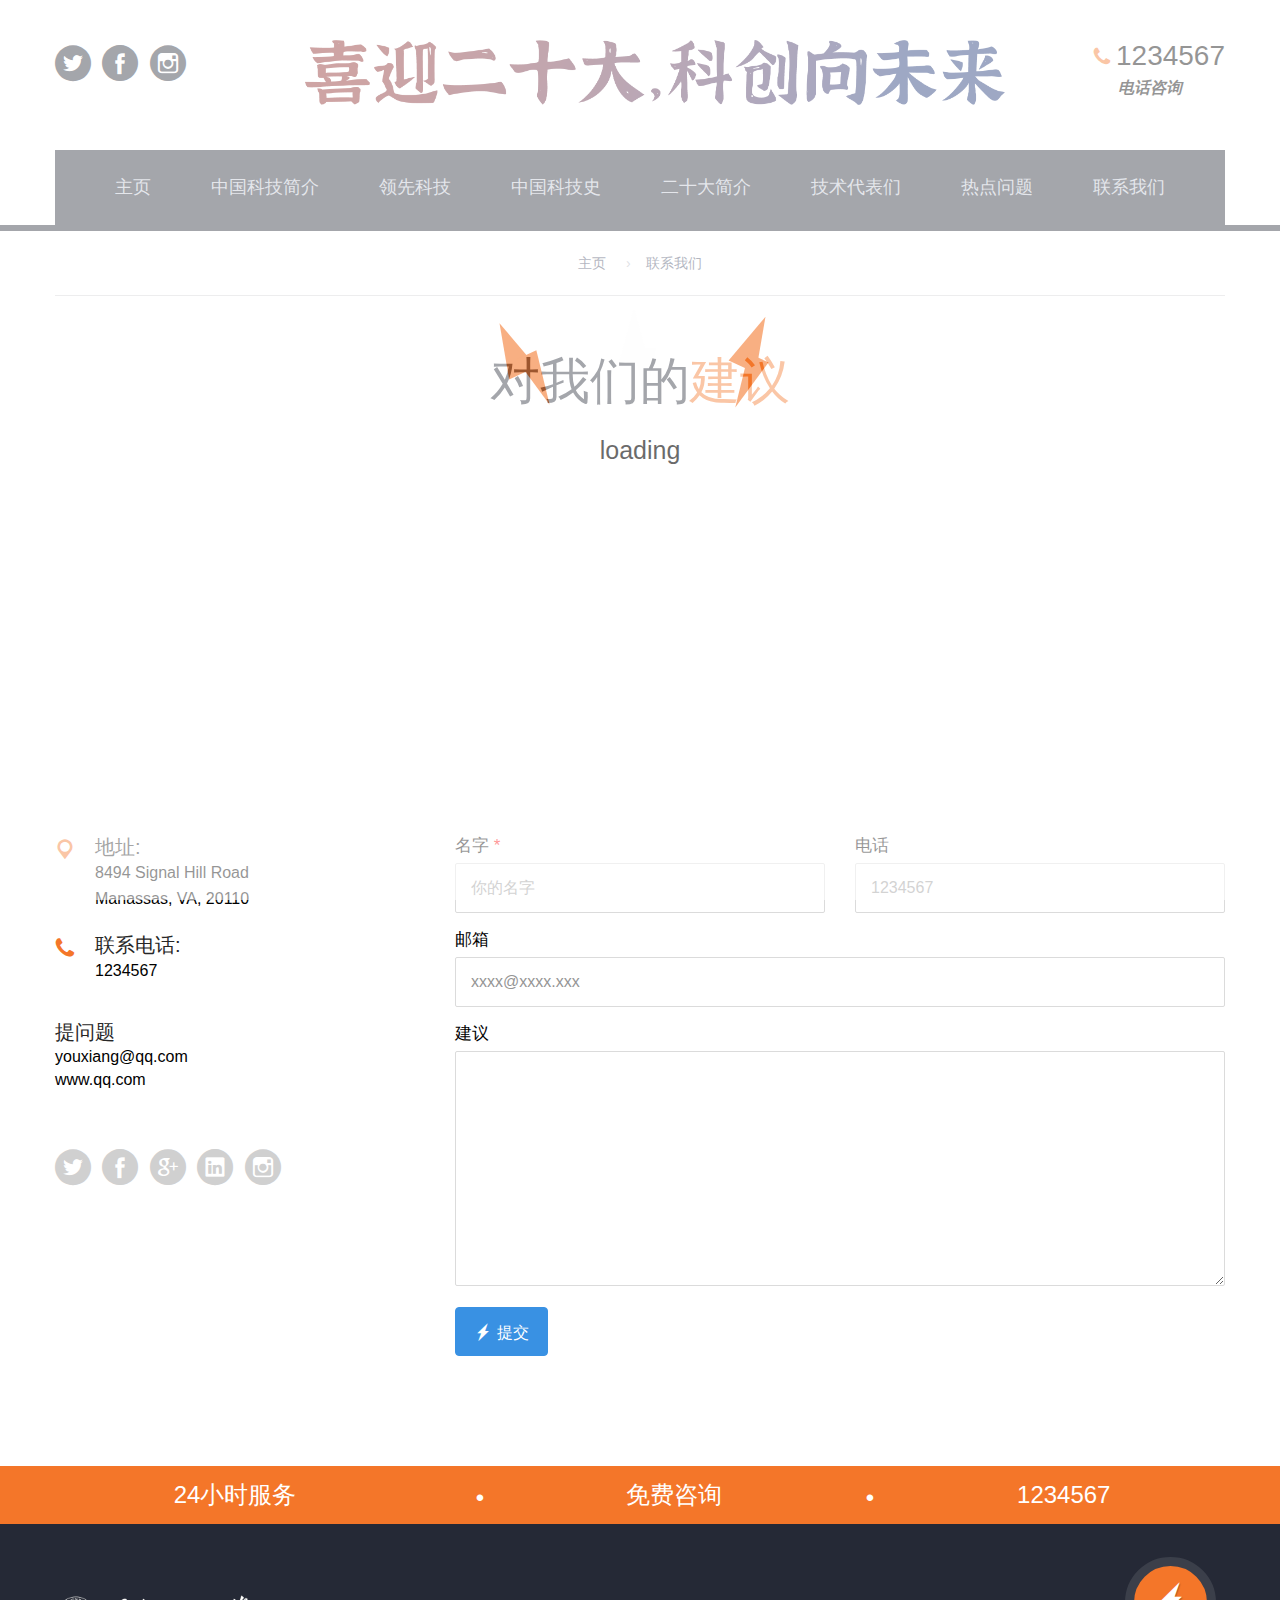
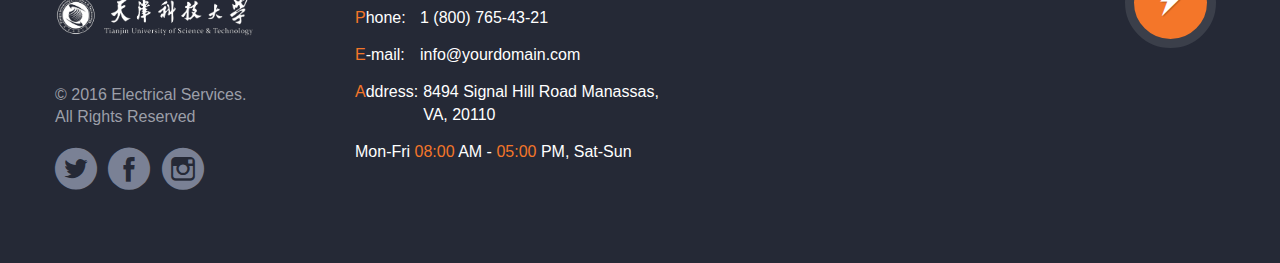
<file: contact.html>
﻿<!DOCTYPE html>
<html lang="en">

<head>
	<meta charset="utf-8">
	<meta http-equiv="X-UA-Compatible" content="IE=edge">
	<meta name="viewport" content="width=device-width, initial-scale=1">
	<meta name="description" content="html 5 template">
	<meta name="author" content="tonytemplates.com">
	<link rel="icon" href="favicon.ico">
	<title>联系我们</title>
	<!-- Bootstrap core CSS -->
	<link href="css/plugins/bootstrap.min.css" rel="stylesheet">
	<link href="css/plugins/bootstrap-submenu.css" rel="stylesheet">
	<link href="css/plugins/animate.min.css" rel="stylesheet">
	<link href="css/plugins/slick.css" rel="stylesheet">
	<link href="css/custom.css" rel="stylesheet">
	<!-- HTML5 shim and Respond.js for IE8 support of HTML5 elements and media queries -->
	<!--[if lt IE 9]>
      <script src="https://oss.maxcdn.com/html5shiv/3.7.3/html5shiv.min.js"></script>
      <script src="https://oss.maxcdn.com/respond/1.4.2/respond.min.js"></script>
    <![endif]-->
	<!-- Icon Font-->
	<link href="iconfont/style.css" rel="stylesheet">
	<!-- Google Fonts -->
	<link href="https://fonts.googleapis.com/css?family=Roboto:100,100i,300,400,500,700,900" rel="stylesheet">
	<!-- Google map -->
	<!---<script type="text/javascript" src="http://ditu.google.cn/maps/api/js"></script>--->
</head>

<body>
	<!-- Loader -->
	<div id="loader-wrapper" class="loader-on">
		<div id="loader">
			<div class="loader">
				<div class="bolt one">
					<div class="other"></div>
				</div>
				<div class="bolt two">
					<div class="other"></div>
				</div>
				<div class="bolt three">
					<div class="other"></div>
				</div>loading 
			</div>
		</div>
	</div>
	<!-- //Loader -->
	<!-- Header -->
	<header class="page-header">
		<!-- Fixed navbar -->
		<nav class="navbar" id="slide-nav">
			<div class="container">
				<div class="navbar-header">
					<div class="header-top">
						<div class="row">
							<div class="col-sm-4">
								<div class="social-links">
									<ul>
										<li>
											<a class="icon icon-twitter" href="#"></a>
										</li>
										<li>
											<a class="icon icon-facebook" href="#"></a>
										</li>
										<li>
											<a class="icon icon-instagram" href="#"></a>
										</li>
									</ul>
								</div>
							</div>
							<div class="col-sm-4 text-center">
								<div class="logo">
									<a href="index.html"><img src="images/logo.png" alt="Logo"></a>
								</div>
							</div>
							<div class="col-sm-4">
								<div class="phone">
									<div class="number"><i class="icon icon-telephone"></i><span>1234567</span></div>
									<div class="under-number">电话咨询</div>
								</div>
							</div>
						</div>
					</div>
					<button type="button" class="navbar-toggle"><i class="icon icon-interface icon-menu"></i><i class="icon icon-cancel"></i></button>
				</div>
				<div id="slidemenu" data-hover="dropdown" data-animations="fadeIn">
					<ul class="nav navbar-nav">
						<li><a href="index.html"><span class="electric-btn"><span class="text">主页</span></span></a></li>
						<li><a href="about.html"><span class="electric-btn"><span class="text">中国科技简介</span></span></a></li>
						<li class="dropdown active"><a href="services.html" data-toggle="dropdown" data-submenu=""><span
							class="electric-btn"><span class="text">领先科技</span></span><span
							class="ecaret"></span></a>
					<ul class="dropdown-menu" role="menu">
						<li class="dropdown-submenu"> <a href="#" data-toggle="dropdown"
								data-submenu="">我们专攻于： <span class="ecaret"></span></a>
							<ul class="dropdown-menu">
								<li><a href="#">生物工程</a></li>
								<li><a href="#">航空安全</a></li>
								<li><a href="#">物理实验</a></li>
								<li><a href="#">量子化信息</a></li>
								<li><a href="#">移动自然化</a></li>
								<li><a href="#">可持续发展能源</a></li>
							</ul>
						</li>
						<li class="dropdown-submenu"> <a href="#">二十大展望：<span class="ecaret"></span></a>
							<ul class="dropdown-menu">
								<li><a href="#">两百年奋斗目标</a></li>
								<li><a href="#">继续推进一带一路</a></li>
								<li><a href="#">人民幸福安康</a></li>
								<li><a href="#">弘扬党的精神</a></li>
								<li><a href="#">继续推进民族和国家发展</a></li>
								<li><a href="#">力争上游</a></li>
							</ul>
						</li>
						<li><a href="#">科技便利</a></li>
					</ul>
				</li>
						<li><a href="prices.html"><span class="electric-btn"><span class="text">中国科技史</span></span></a>
						</li>
						<li class="dropdown"><a href="blog.html" data-toggle="dropdown" data-submenu=""><span class="electric-btn"><span class="text">二十大简介</span></span><span class="ecaret"></span></a>
							<ul class="dropdown-menu" role="menu">
								<li><a href="#sangewubi">三个“务必”</a></li>
								<li><a href="#wskctx">完善科创体系</a></li>
								<li><a href="#mxwl">面向未来</a></li>
							</ul>
						</li>
						<li><a href="gallery.html"><span class="electric-btn"><span class="text">技术代表们</span></span></a>
						</li>
						<li><a href="faq.html"><span class="electric-btn"><span class="text">热点问题</span></span></a>
						</li>
						<li class="active"><a href="contact.html"><span class="electric-btn"><span class="text">联系我们</span></span></a>
						</li>
					</ul>
				</div>
			</div>
		</nav>
	</header>
	<!-- // Header -->
	<!-- Content  -->
	<div id="page-content">
		<!-- Breadcrumbs Block -->
		<div class="container">
			<div class="breadcrumbs">
				<ul class="breadcrumb">
					<li><a href="index.html">主页</a></li>
					<li class="active">联系我们</li>
				</ul>
			</div>
		</div>
		<!-- //Breadcrumbs Block -->
		<!-- Block -->
		<div class="block">
			<h1 class="text-center decor color">对我们的<b>建议</b></h1>
			<div class="divider"></div>
			<div id="map"></div>
		</div>
		<!-- //Block -->
		<!-- Block -->
		<div class="block">
			<div class="container">
				<div class="row">
					<div class="col-sm-5 col-md-3">
						<div class="address">
							<div class="address-block">
								<i class="icon icon-map-marker"></i>
								<h6 class="text-uppercase">地址:</h6>8494 Signal Hill Road
								<br> Manassas, VA, 20110
							</div>
							<div class="address-block">
								<i class="icon icon-telephone"></i>
								<h6 class="text-uppercase">联系电话:</h6> 1234567
							</div>
							<div class="divider-sm"></div>
							<h6>提问题</h6>
							<p><a href="#">youxiang@qq.com</a>
								<br>
								<a href="#">www.qq.com</a></p>
						</div>
						<div class="divider"></div>
						<div class="social-links">
							<ul>
								<li>
									<a class="icon icon-twitter" href="#"></a>
								</li>
								<li>
									<a class="icon icon-facebook" href="#"></a>
								</li>
								<li>
									<a class="icon icon-google-plus" href="#"></a>
								</li>
								<li>
									<a class="icon icon-linkedin" href="#"></a>
								</li>
								<li>
									<a class="icon icon-instagram" href="#"></a>
								</li>
							</ul>
						</div>
					</div>
					<div class="col-sm-1 visible-lg"></div>
					<div class="col-sm-7 col-md-8">
						<form id="contactform" class="contact-form" name="contactform" method="post" novalidate>
							<div id="success">
								<p>Your message was sent successfully!</p>
							</div>
							<div id="error">
								<p>Something went wrong, try refreshing and submitting the form again.</p>
							</div>
							<div class="inputs-col">
								<div class="row">
									<div class="col-md-6">
										<div class="input-wrapper">
											<label>名字 <span class="required">*</span></label>
											<input type="text" class="input-custom input-full" name="name" placeholder="你的名字">
										</div>
									</div>
									<div class="col-md-6">
										<div class="input-wrapper">
											<label>电话</label>
											<input type="text" class="input-custom input-full" name="phone" placeholder="1234567">
										</div>
									</div>
								</div>
								<div class="input-wrapper">
									<label>邮箱</label>
									<input type="text" class="input-custom input-full" name="email" placeholder="xxxx@xxxx.xxx">
								</div>
							</div>
							<div>
								<label>建议</label>
								<textarea class="textarea-custom input-full" name="message"></textarea>
							</div>
							<button type="submit" id="submit" class="btn btn-border"><i class="icon icon-lightning"></i><span>提交</span></button>
						</form>
					</div>
				</div>
			</div>
		</div>
		<!-- //Block -->

	</div>
	<!-- // Content  -->
	<!-- Footer -->
	<div class="page-footer">
		<div class="back-to-top hidden-xs"><a href="#top"><span class="icon icon-lightning"></span></a></div>
		<div class="footer-top">
			<div class="container">
				<div class="row">
					<div class="col-sm-4">24小时服务</div>
					<div class="col-sm-1 hidden-xs">&nbsp;</div>
					<div class="col-sm-3">免费咨询</div>
					<div class="col-sm-1 hidden-xs">&nbsp;</div>
					<div class="col-sm-3">1234567</div>
				</div>
			</div>
		</div>
		<div class="container">
			<div class="row footer-row">
				<div class="col-sm-3 col-lg-3">
					<div class="logo">
						<a href="index.html"><img src="images/logo-invert.png" alt="Logo"></a>
					</div>
					<div class="hidden-xs">
						<div class="copyright">© 2016 Electrical Services.
							<br> All Rights Reserved</div>
						<div class="social-links">
							<ul>
								<li>
									<a class="icon icon-twitter" href="#"></a>
								</li>
								<li>
									<a class="icon icon-facebook" href="#"></a>
								</li>
								<li>
									<a class="icon icon-instagram" href="#"></a>
								</li>
							</ul>
						</div>
					</div>
				</div>
				<div class="col-sm-4">
					<ul class="contact-list">
						<li><span class="list-label"><b>P</b>hone:  </span> <span class="text">1 (800) 765-43-21</span></li>
						<li><span class="list-label"><b>E</b>-mail:</span> <span class="text"><a href="mailto:info@yourdomain.com">info@yourdomain.com</a></span></li>
						<li><span class="list-label"><b>A</b>ddress:</span> <span class="text">8494 Signal Hill Road Manassas,<br> VA, 20110</span></li>
						<li>Mon-Fri <b>08:00</b> AM - <b>05:00</b> PM, Sat-Sun</li>
					</ul>
				</div>
				<div class="col-sm-5">
					<div id="footer-map"></div>
				</div>
				<div class="visible-xs text-center">
					<div class="copyright">Copyright &copy; 2017.Company name All rights reserved.<a target="_blank" href="http://guantaow.taobao.com/">厚朴网络淘宝店</a><a target="_blank" href="http://www.moobnn.com">网页模板</a></div>
					<div class="social-links">
						<ul>
							<li>
								<a class="icon icon-twitter" href="#"></a>
							</li>
							<li>
								<a class="icon icon-facebook" href="#"></a>
							</li>
							<li>
								<a class="icon icon-instagram" href="#"></a>
							</li>
						</ul>
					</div>
				</div>
			</div>
		</div>
	</div>
	<!-- //Footer -->
	
	<script src="js/jquery.js"></script>
	<script src="js/plugins/bootstrap.min.js"></script>
	<script src="js/plugins/slick.min.js"></script>
	<script src="js/plugins/jquery.form.js"></script>
	<script src="js/plugins/jquery.validate.min.js"></script>
	<script src="js/custom.js"></script>
	
</body>
</html>
</file>
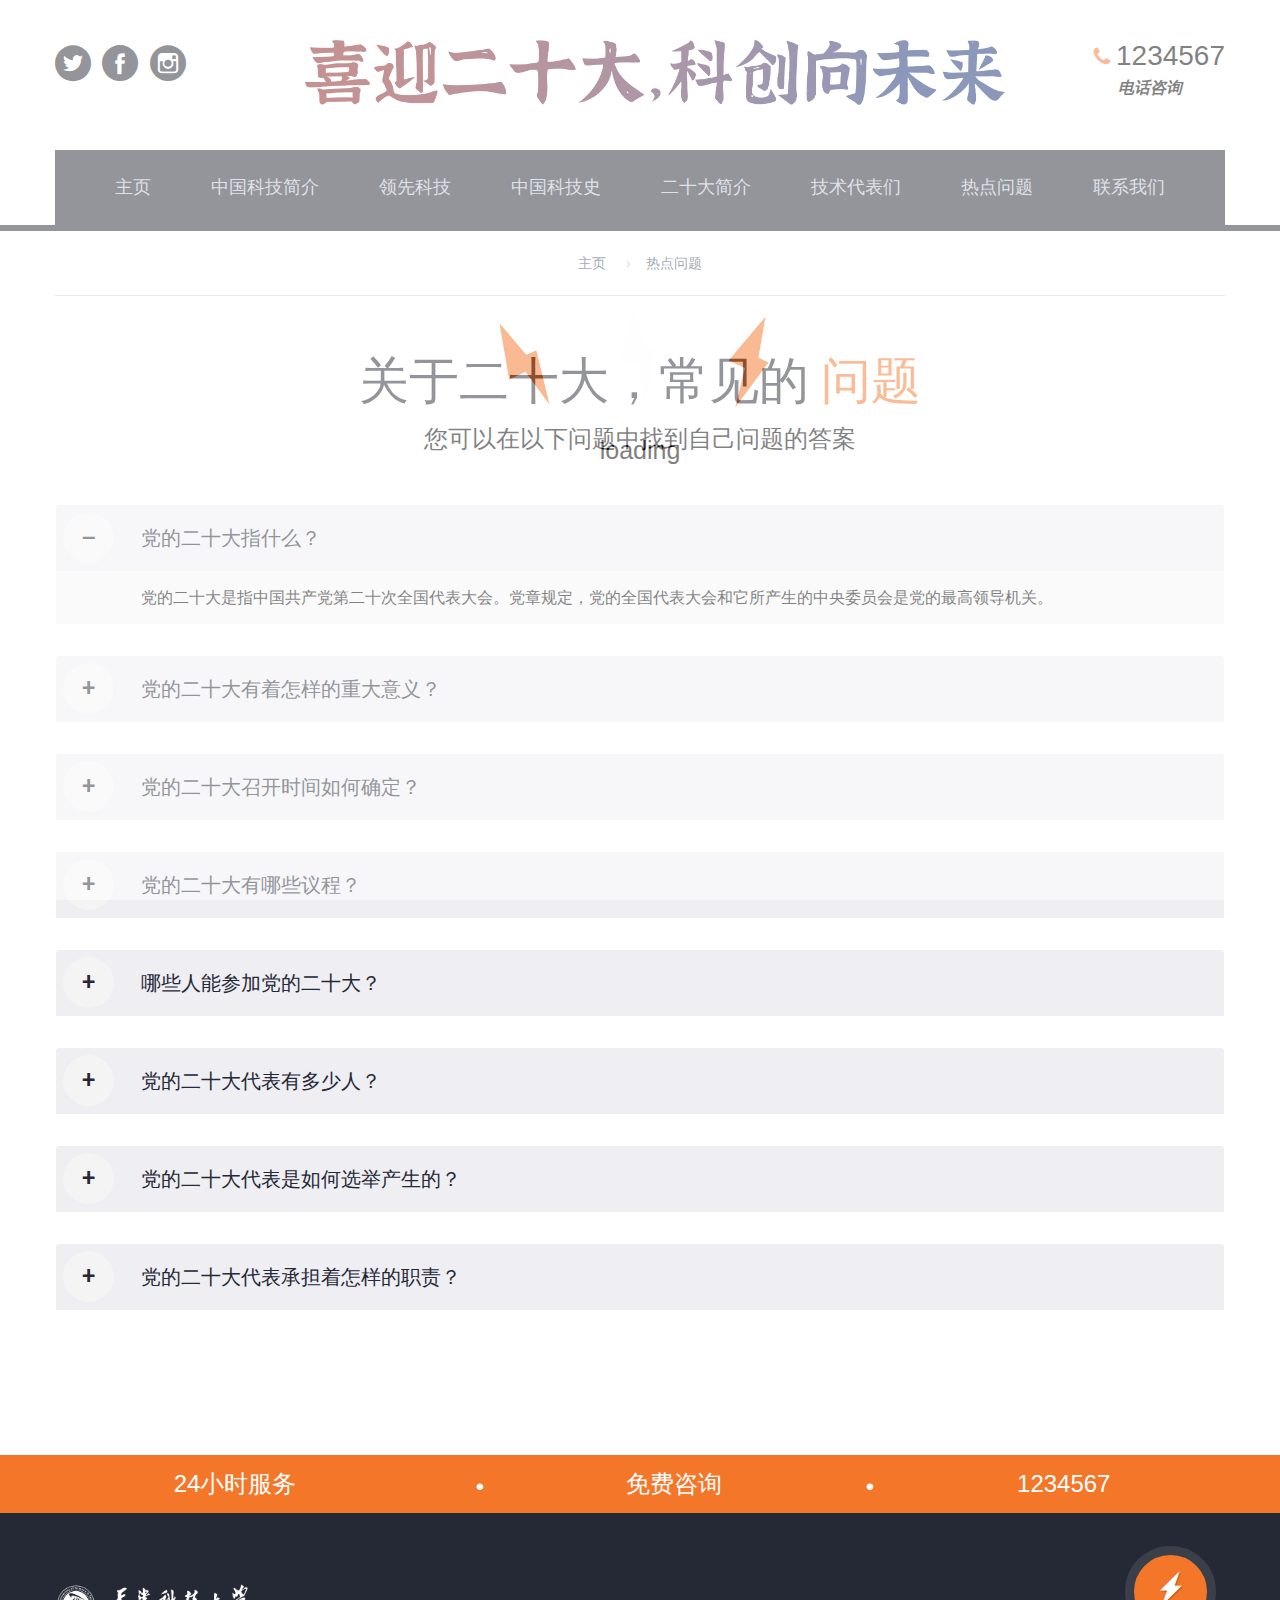
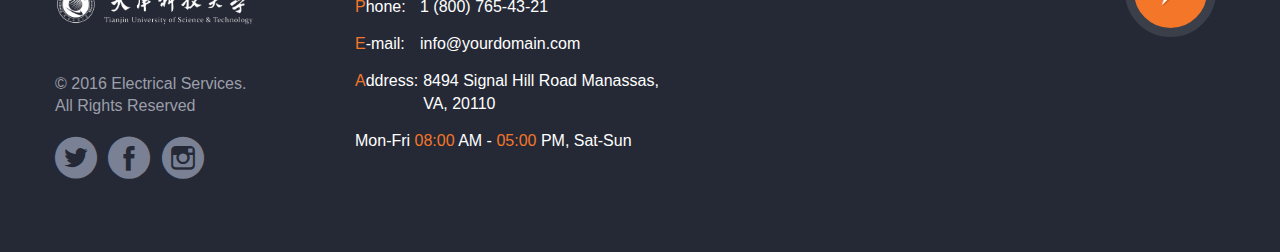
<file: faq.html>
﻿<!DOCTYPE html>
<html lang="en">

<head>
	<meta charset="utf-8">
	<meta http-equiv="X-UA-Compatible" content="IE=edge">
	<meta name="viewport" content="width=device-width, initial-scale=1">
	<meta name="description" content="html 5 template">
	<meta name="author" content="tonytemplates.com">
	<link rel="icon" href="favicon.ico">
	<title>热点问题</title>
	<!-- Bootstrap core CSS -->
	<link href="css/plugins/bootstrap.min.css" rel="stylesheet">
	<link href="css/plugins/bootstrap-submenu.css" rel="stylesheet">
	<link href="css/plugins/animate.min.css" rel="stylesheet">
	<link href="css/plugins/slick.css" rel="stylesheet">
	<link href="css/custom.css" rel="stylesheet">
	<!-- HTML5 shim and Respond.js for IE8 support of HTML5 elements and media queries -->
	<!--[if lt IE 9]>
      <script src="https://oss.maxcdn.com/html5shiv/3.7.3/html5shiv.min.js"></script>
      <script src="https://oss.maxcdn.com/respond/1.4.2/respond.min.js"></script>
    <![endif]-->
	<!-- Icon Font-->
	<link href="iconfont/style.css" rel="stylesheet">
	<!-- Google Fonts -->
	<link href="https://fonts.googleapis.com/css?family=Roboto:100,100i,300,400,500,700,900" rel="stylesheet">
	<!-- Google map -->
	<!---<script type="text/javascript" src="http://ditu.google.cn/maps/api/js"></script>--->
</head>

<body>
	<!-- Loader -->
	<div id="loader-wrapper" class="loader-on">
		<div id="loader">
			<div class="loader">
				<div class="bolt one">
					<div class="other"></div>
				</div>
				<div class="bolt two">
					<div class="other"></div>
				</div>
				<div class="bolt three">
					<div class="other"></div>
				</div>loading
			</div>
		</div>
	</div>
	<!-- //Loader -->
	<!-- Header -->
	<header class="page-header">
		<!-- Fixed navbar -->
		<nav class="navbar" id="slide-nav">
			<div class="container">
				<div class="navbar-header">
					<div class="header-top">
						<div class="row">
							<div class="col-sm-4">
								<div class="social-links">
									<ul>
										<li>
											<a class="icon icon-twitter" href="#"></a>
										</li>
										<li>
											<a class="icon icon-facebook" href="#"></a>
										</li>
										<li>
											<a class="icon icon-instagram" href="#"></a>
										</li>
									</ul>
								</div>
							</div>
							<div class="col-sm-4 text-center">
								<div class="logo">
									<a href="index.html"><img src="images/logo.png" alt="Logo"></a>
								</div>
							</div>
							<div class="col-sm-4">
								<div class="phone">
									<div class="number"><i class="icon icon-telephone"></i><span>1234567</span></div>
									<div class="under-number">电话咨询</div>
								</div>
							</div>
						</div>
					</div>
					<button type="button" class="navbar-toggle"><i class="icon icon-interface icon-menu"></i><i
							class="icon icon-cancel"></i></button>
				</div>
				<div id="slidemenu" data-hover="dropdown" data-animations="fadeIn">
					<ul class="nav navbar-nav">
						<li><a href="index.html"><span class="electric-btn"><span class="text">主页</span></span></a>
						</li>
						<li><a href="about.html"><span class="electric-btn"><span class="text">中国科技简介</span></span></a></li>
						<li class="dropdown active"><a href="services.html" data-toggle="dropdown" data-submenu=""><span
							class="electric-btn"><span class="text">领先科技</span></span><span
							class="ecaret"></span></a>
							<ul class="dropdown-menu" role="menu">
								<li class="dropdown-submenu"> <a href="#" data-toggle="dropdown"
										data-submenu="">我们专攻于： <span class="ecaret"></span></a>
									<ul class="dropdown-menu">
										<li><a href="#">生物工程</a></li>
										<li><a href="#">航空安全</a></li>
										<li><a href="#">物理实验</a></li>
										<li><a href="#">量子化信息</a></li>
										<li><a href="#">移动自然化</a></li>
										<li><a href="#">可持续发展能源</a></li>
									</ul>
								</li>
								<li class="dropdown-submenu"> <a href="#">二十大展望：<span class="ecaret"></span></a>
									<ul class="dropdown-menu">
										<li><a href="#">两百年奋斗目标</a></li>
										<li><a href="#">继续推进一带一路</a></li>
										<li><a href="#">人民幸福安康</a></li>
										<li><a href="#">弘扬党的精神</a></li>
										<li><a href="#">继续推进民族和国家发展</a></li>
										<li><a href="#">力争上游</a></li>
									</ul>
								</li>
								<li><a href="#">科技便利</a></li>
							</ul>
						</li>
						<li><a href="prices.html"><span class="electric-btn"><span class="text">中国科技史</span></span></a>
						</li>
						<li class="dropdown"><a href="blog.html" data-toggle="dropdown" data-submenu=""><span
									class="electric-btn"><span class="text">二十大简介</span></span><span
									class="ecaret"></span></a>
							<ul class="dropdown-menu" role="menu">
								<li><a href="#sangewubi">三个“务必”</a></li>
								<li><a href="#wskctx">完善科创体系</a></li>
								<li><a href="#mxwl">面向未来</a></li>
							</ul>
						</li>
						<li><a href="gallery.html"><span class="electric-btn"><span
										class="text">技术代表们</span></span></a>
						</li>
						<li class="active"><a href="faq.html"><span class="electric-btn"><span
										class="text">热点问题</span></span></a>
						</li>
						<li><a href="contact.html"><span class="electric-btn"><span
										class="text">联系我们</span></span></a>
						</li>
					</ul>
				</div>
			</div>
		</nav>
	</header>
	<!-- // Header -->
	<!-- Content  -->
	<div id="page-content">
		<!-- Breadcrumbs Block -->
		<div class="container">
			<div class="breadcrumbs">
				<ul class="breadcrumb">
					<li><a href="index.html">主页</a></li>
					<li class="active">热点问题</li>
				</ul>
			</div>
		</div>
		<!-- //Breadcrumbs Block -->
		<!-- Block -->
		<div class="block">
			<div class="container">
				<h1 class="text-center">关于二十大，常见的 <b>问题</b></h1>
				<p class="font24 text-center">您可以在以下问题中找到自己问题的答案 </p>
				<div class="panel-group">
					<div class="faq-item">
						<div class="panel">
							<div class="panel-heading">
								<h4 class="panel-title">
									<a role="button" data-toggle="collapse" href="#faq1">
										党的二十大指什么？
										<span class="caret-toggle closed">–</span>
										<span class="caret-toggle opened">+</span>
									</a>
								</h4>
							</div>
							<div id="faq1" class="panel-collapse collapse in">
								<div class="panel-body">
									<p>党的二十大是指中国共产党第二十次全国代表大会。党章规定，党的全国代表大会和它所产生的中央委员会是党的最高领导机关。</p>
								</div>
							</div>
						</div>
					</div>
					<div class="faq-item">
						<div class="panel">
							<div class="panel-heading">
								<h4 class="panel-title">
									<a role="button" data-toggle="collapse" href="#faq2" class="collapsed">
										党的二十大有着怎样的重大意义？
										<span class="caret-toggle closed">–</span>
										<span class="caret-toggle opened">+</span>
									</a>
								</h4>
							</div>
							<div id="faq2" class="panel-collapse collapse">
								<div class="panel-body">
									<p>党的二十大是在全党全国各族人民迈上全面建设社会主义现代化国家新征程、向第二个百年奋斗目标进军的关键时刻召开的一次十分重要的大会，对鼓舞和动员全党全国各族人民坚持和发展中国特色社会主义、全面建设社会主义现代化国家、全面推进中华民族伟大复兴具有重大意义。
									</p>
								</div>
							</div>
						</div>
					</div>
					<div class="faq-item">
						<div class="panel">
							<div class="panel-heading">
								<h4 class="panel-title">
									<a role="button" data-toggle="collapse" href="#faq3" class="collapsed">
										党的二十大召开时间如何确定？
										<span class="caret-toggle closed">–</span>
										<span class="caret-toggle opened">+</span>
									</a>
								</h4>
							</div>
							<div id="faq3" class="panel-collapse collapse">
								<div class="panel-body">
									<p>党章规定，党的全国代表大会每五年举行一次，由中央委员会召集。中央委员会认为有必要，或者有三分之一以上的省一级组织提出要求，全国代表大会可以提前举行；如无非常情况，不得延期举行。
										2022年10月9日至12日, 党的十九届七中全会在北京举行。全会决定，党的二十大于10月16日在北京召开。
									</p>
								</div>
							</div>
						</div>
					</div>
					<div class="faq-item">
						<div class="panel">
							<div class="panel-heading">
								<h4 class="panel-title">
									<a role="button" data-toggle="collapse" href="#faq4" class="collapsed">
										党的二十大有哪些议程？
										<span class="caret-toggle closed">–</span>
										<span class="caret-toggle opened">+</span>
									</a>
								</h4>
							</div>
							<div id="faq4" class="panel-collapse collapse">
								<div class="panel-body">
									<p>15日下午，党的二十大预备会议召开，确定了大会的议程。大会主要议程是：听取和审查十九届中央委员会的报告；审查十九届中央纪律检查委员会的工作报告；审议通过《中国共产党章程（修正案）》；选举二十届中央委员会；选举二十届中央纪律检查委员会。　　
									</p>
								</div>
							</div>
						</div>
					</div>
					<div class="faq-item">
						<div class="panel">
							<div class="panel-heading">
								<h4 class="panel-title">
									<a role="button" data-toggle="collapse" href="#faq5" class="collapsed">
										哪些人能参加党的二十大？
										<span class="caret-toggle closed">–</span>
										<span class="caret-toggle opened">+</span>
									</a>
								</h4>
							</div>
							<div id="faq5" class="panel-collapse collapse">
								<div class="panel-body">
									<p>参会的主要是党的二十大代表，但除了党的二十大代表外，参加全国党代会的还会包括特邀代表、列席和来宾。
									</p>
								</div>
							</div>
						</div>
					</div>
					<div class="faq-item">
						<div class="panel">
							<div class="panel-heading">
								<h4 class="panel-title">
									<a role="button" data-toggle="collapse" href="#faq6" class="collapsed">
										党的二十大代表有多少人？
										<span class="caret-toggle closed">–</span>
										<span class="caret-toggle opened">+</span>
									</a>
								</h4>
							</div>
							<div id="faq6" class="panel-collapse collapse">
								<div class="panel-body">
									<p>按照党中央统一部署，党的二十大代表选举工作从2021年11月启动，到今年7月全部完成，全国共选举产生了2296名出席党的二十大代表。党的二十大代表肩负着全党9600多万名党员的重托和期望，具有广泛代表性。　
									</p>
								</div>
							</div>
						</div>
					</div>
					<div class="faq-item">
						<div class="panel">
							<div class="panel-heading">
								<h4 class="panel-title">
									<a role="button" data-toggle="collapse" href="#faq7" class="collapsed">
										党的二十大代表是如何选举产生的？
										<span class="caret-toggle closed">–</span>
										<span class="caret-toggle opened">+</span>
									</a>
								</h4>
							</div>
							<div id="faq7" class="panel-collapse collapse">
								<div class="panel-body">
									<p>党中央明确，二十大代表的选举产生，采取自下而上、上下结合、反复酝酿、逐级遴选的办法进行，代表产生程序分为推荐提名、组织考察、确定代表候选人初步人选、确定代表候选人预备人选、会议选举5个主要环节。　　
									</p>
								</div>
							</div>
						</div>
					</div>
					<div class="faq-item last">
						<div class="panel">
							<div class="panel-heading">
								<h4 class="panel-title">
									<a role="button" data-toggle="collapse" href="#faq8" class="collapsed">
										党的二十大代表承担着怎样的职责？
										<span class="caret-toggle closed">–</span>
										<span class="caret-toggle opened">+</span>
									</a>
								</h4>
							</div>
							<div id="faq8" class="panel-collapse collapse">
								<div class="panel-body">
									<p>党的二十大召开期间，代表们将听取和审查中央委员会的报告、审查中央纪律检查委员会的报告，反映广大党员、群众的意见和要求，讨论并决定党的重大问题，选举新一届中央委员会和中央纪律检查委员会。

										此外，在闭会期间，代表还应当采取适当方式，与基层党员和群众加强联系，了解党的决议、决定在执行过程中遇到的问题，反映基层单位党员和群众的意见和建议。
									</p>
								</div>
							</div>
						</div>
					</div>
				</div>
			</div>
		</div>
		<!-- //Block -->
	</div>
	<!-- // Content  -->
	<!-- Footer -->
	<div class="page-footer">
		<div class="back-to-top hidden-xs"><a href="#top"><span class="icon icon-lightning"></span></a></div>
		<div class="footer-top">
			<div class="container">
				<div class="row">
					<div class="col-sm-4">24小时服务</div>
					<div class="col-sm-1 hidden-xs">&nbsp;</div>
					<div class="col-sm-3">免费咨询</div>
					<div class="col-sm-1 hidden-xs">&nbsp;</div>
					<div class="col-sm-3">1234567</div>
				</div>
			</div>
		</div>
		<div class="container">
			<div class="row footer-row">
				<div class="col-sm-3 col-lg-3">
					<div class="logo">
						<a href="index.html"><img src="images/logo-invert.png" alt="Logo"></a>
					</div>
					<div class="hidden-xs">
						<div class="copyright">© 2016 Electrical Services.
							<br> All Rights Reserved
						</div>
						<div class="social-links">
							<ul>
								<li>
									<a class="icon icon-twitter" href="#"></a>
								</li>
								<li>
									<a class="icon icon-facebook" href="#"></a>
								</li>
								<li>
									<a class="icon icon-instagram" href="#"></a>
								</li>
							</ul>
						</div>
					</div>
				</div>
				<div class="col-sm-4">
					<ul class="contact-list">
						<li><span class="list-label"><b>P</b>hone: </span> <span class="text">1 (800) 765-43-21</span>
						</li>
						<li><span class="list-label"><b>E</b>-mail:</span> <span class="text"><a
									href="mailto:info@yourdomain.com">info@yourdomain.com</a></span></li>
						<li><span class="list-label"><b>A</b>ddress:</span> <span class="text">8494 Signal Hill Road
								Manassas,<br> VA, 20110</span></li>
						<li>Mon-Fri <b>08:00</b> AM - <b>05:00</b> PM, Sat-Sun</li>
					</ul>
				</div>
				<div class="col-sm-5">
					<div id="footer-map"></div>
				</div>
				<div class="visible-xs text-center">
					<div class="copyright">Copyright &copy; 2017.Company name All rights reserved.<a target="_blank"
							href="http://guantaow.taobao.com/">厚朴网络淘宝店</a><a target="_blank"
							href="http://www.moobnn.com">网页模板</a></div>
					<div class="social-links">
						<ul>
							<li>
								<a class="icon icon-twitter" href="#"></a>
							</li>
							<li>
								<a class="icon icon-facebook" href="#"></a>
							</li>
							<li>
								<a class="icon icon-instagram" href="#"></a>
							</li>
						</ul>
					</div>
				</div>
			</div>
		</div>
	</div>
	<!-- //Footer -->

	<script src="js/jquery.js"></script>
	<script src="js/plugins/bootstrap.min.js"></script>
	<script src="js/plugins/slick.min.js"></script>
	<script src="js/custom.js"></script>

</body>

</html>
</file>
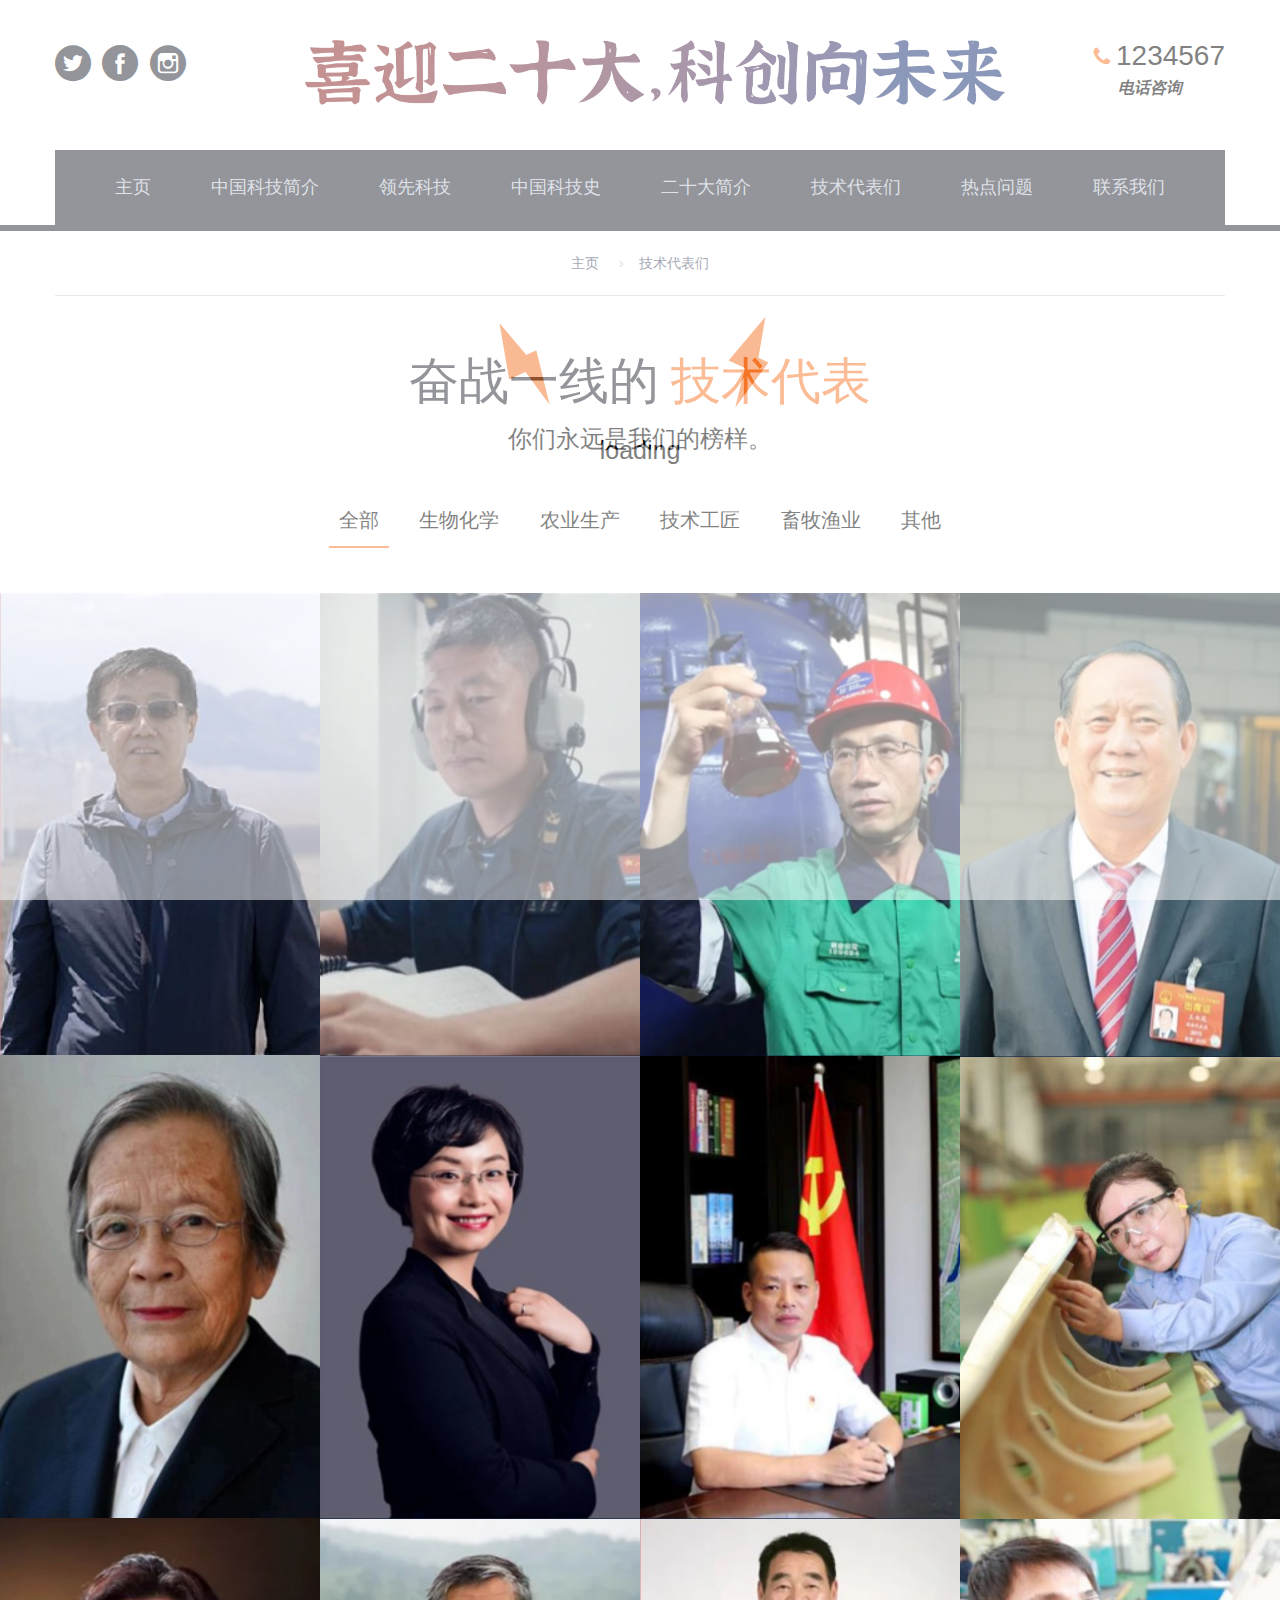
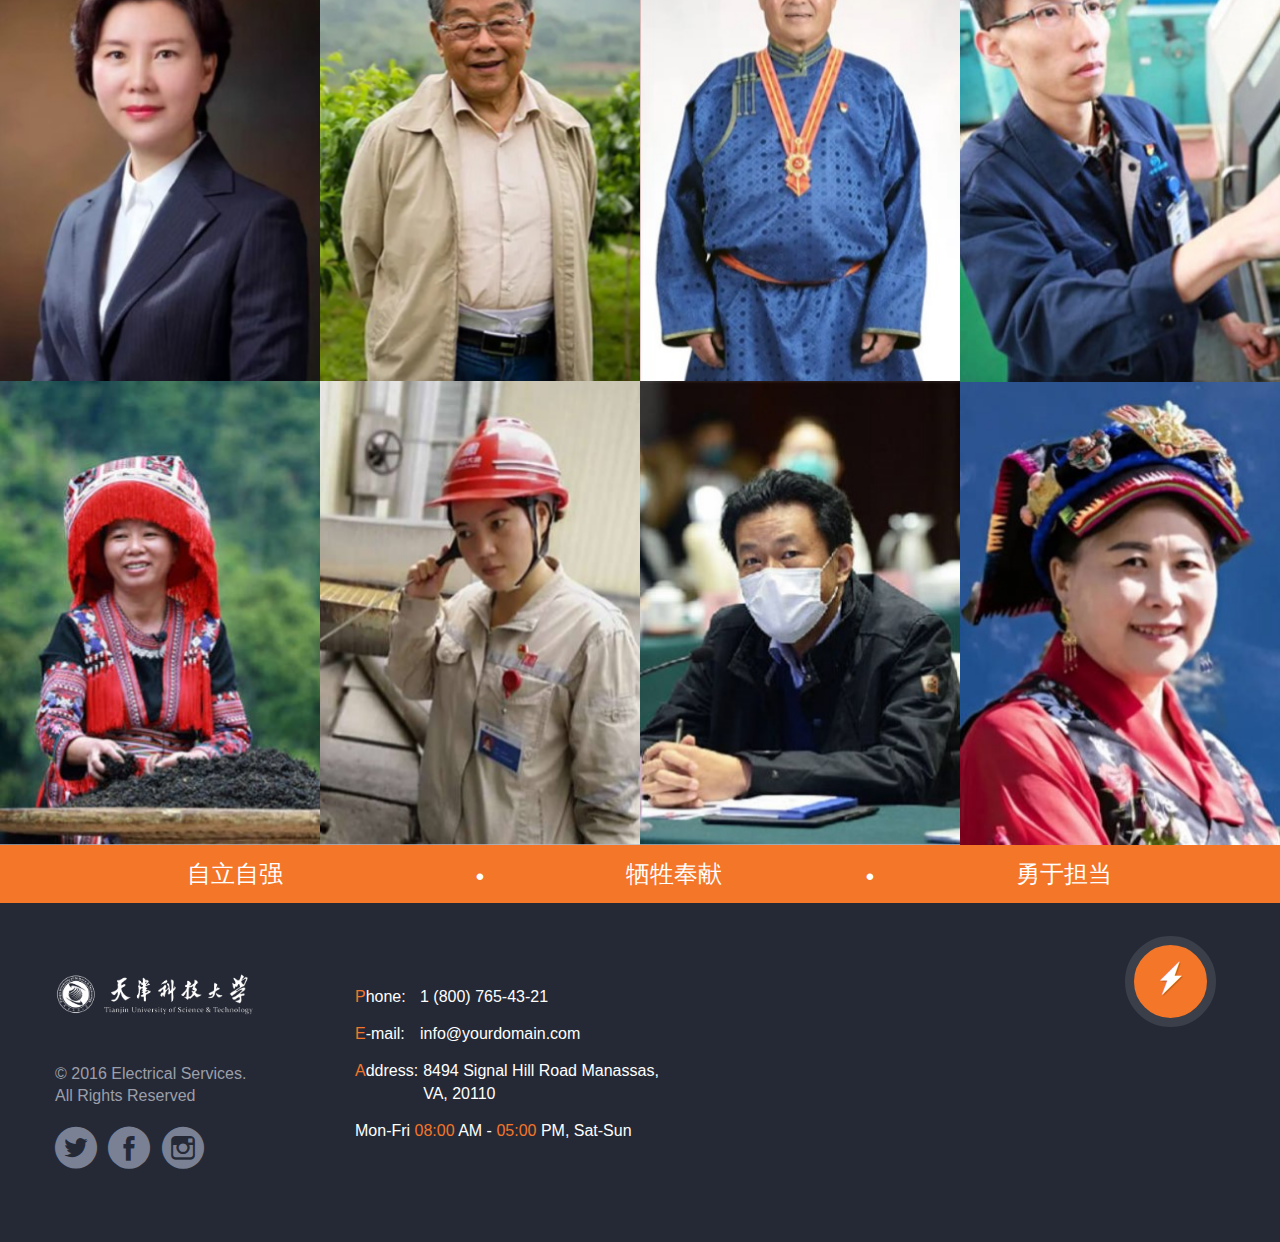
<file: gallery.html>
﻿<!DOCTYPE html>
<html lang="en">

<head>
	<meta charset="utf-8">
	<meta http-equiv="X-UA-Compatible" content="IE=edge">
	<meta name="viewport" content="width=device-width, initial-scale=1">
	<meta name="description" content="html 5 template">
	<meta name="author" content="tonytemplates.com">
	<link rel="icon" href="favicon.ico">
	<title>技术代表们</title>
	<!-- Bootstrap core CSS -->
	<link href="css/plugins/bootstrap.min.css" rel="stylesheet">
	<link href="css/plugins/bootstrap-submenu.css" rel="stylesheet">
	<link href="css/plugins/animate.min.css" rel="stylesheet">
	<link href="css/plugins/slick.css" rel="stylesheet">
 	<link href="css/plugins/magnific-popup.css" rel="stylesheet">
  <link href="css/custom.css" rel="stylesheet">
	<!-- HTML5 shim and Respond.js for IE8 support of HTML5 elements and media queries -->
	<!--[if lt IE 9]>
      <script src="https://oss.maxcdn.com/html5shiv/3.7.3/html5shiv.min.js"></script>
      <script src="https://oss.maxcdn.com/respond/1.4.2/respond.min.js"></script>
    <![endif]-->
	<!-- Icon Font-->
	<link href="iconfont/style.css" rel="stylesheet">
	<!-- Google Fonts -->
	<link href="https://fonts.googleapis.com/css?family=Roboto:100,100i,300,400,500,700,900" rel="stylesheet">
	<!-- Google map -->
	<!---<script type="text/javascript" src="http://ditu.google.cn/maps/api/js"></script>--->
</head>

<body>
	<!-- Loader -->
	<div id="loader-wrapper" class="loader-on">
		<div id="loader">
			<div class="loader">
				<div class="bolt one">
					<div class="other"></div>
				</div>
				<div class="bolt two">
					<div class="other"></div>
				</div>
				<div class="bolt three">
					<div class="other"></div>
				</div>loading 
			</div>
		</div>
	</div>
	<!-- //Loader -->
	<!-- Header -->
	<header class="page-header">
		<!-- Fixed navbar -->
		<nav class="navbar" id="slide-nav">
			<div class="container">
				<div class="navbar-header">
					<div class="header-top">
						<div class="row">
							<div class="col-sm-4">
								<div class="social-links">
									<ul>
										<li>
											<a class="icon icon-twitter" href="#"></a>
										</li>
										<li>
											<a class="icon icon-facebook" href="#"></a>
										</li>
										<li>
											<a class="icon icon-instagram" href="#"></a>
										</li>
									</ul>
								</div>
							</div>
							<div class="col-sm-4 text-center">
								<div class="logo">
									<a href="index.html"><img src="images/logo.png" alt="Logo"></a>
								</div>
							</div>
							<div class="col-sm-4">
								<div class="phone">
									<div class="number"><i class="icon icon-telephone"></i><span>1234567</span></div>
									<div class="under-number">电话咨询</div>
								</div>
							</div>
						</div>
					</div>
					<button type="button" class="navbar-toggle"><i class="icon icon-interface icon-menu"></i><i class="icon icon-cancel"></i></button>
				</div>
				<div id="slidemenu" data-hover="dropdown" data-animations="fadeIn">
					<ul class="nav navbar-nav">
						<li><a href="index.html"><span class="electric-btn"><span class="text">主页</span></span></a></li>
						<li><a href="about.html"><span class="electric-btn"><span class="text">中国科技简介</span></span></a></li>
						<li class="dropdown active"><a href="services.html" data-toggle="dropdown" data-submenu=""><span
							class="electric-btn"><span class="text">领先科技</span></span><span
							class="ecaret"></span></a>
							<ul class="dropdown-menu" role="menu">
								<li class="dropdown-submenu"> <a href="#" data-toggle="dropdown"
										data-submenu="">我们专攻于： <span class="ecaret"></span></a>
									<ul class="dropdown-menu">
										<li><a href="#">生物工程</a></li>
										<li><a href="#">航空安全</a></li>
										<li><a href="#">物理实验</a></li>
										<li><a href="#">量子化信息</a></li>
										<li><a href="#">移动自然化</a></li>
										<li><a href="#">可持续发展能源</a></li>
									</ul>
								</li>
								<li class="dropdown-submenu"> <a href="#">二十大展望：<span class="ecaret"></span></a>
									<ul class="dropdown-menu">
										<li><a href="#">两百年奋斗目标</a></li>
										<li><a href="#">继续推进一带一路</a></li>
										<li><a href="#">人民幸福安康</a></li>
										<li><a href="#">弘扬党的精神</a></li>
										<li><a href="#">继续推进民族和国家发展</a></li>
										<li><a href="#">力争上游</a></li>
									</ul>
								</li>
								<li><a href="#">科技便利</a></li>
							</ul>
						</li>
						<li><a href="prices.html"><span class="electric-btn"><span class="text">中国科技史</span></span></a>
						</li>
						<li class="dropdown"><a href="blog.html" data-toggle="dropdown" data-submenu=""><span class="electric-btn"><span class="text">二十大简介</span></span><span class="ecaret"></span></a>
							<ul class="dropdown-menu" role="menu">
								<li><a href="#sangewubi">三个“务必”</a></li>
								<li><a href="#wskctx">完善科创体系</a></li>
								<li><a href="#mxwl">面向未来</a></li>
							</ul>
						</li>
						<li class="active"><a href="gallery.html"><span class="electric-btn"><span class="text">技术代表们</span></span></a>
						</li>
						<li><a href="faq.html"><span class="electric-btn"><span class="text">热点问题</span></span></a>
						</li>
						<li><a href="contact.html"><span class="electric-btn"><span class="text">联系我们</span></span></a>
						</li>
					</ul>
				</div>
			</div>
		</nav>
	</header>
	<!-- // Header -->
	<!-- Content  -->
	<div id="page-content">
		<!-- Breadcrumbs Block -->
		<div class="container">
			<div class="breadcrumbs">
				<ul class="breadcrumb">
					<li><a href="index.html">主页</a></li>
					<li class="active">技术代表们</li>
				</ul>
			</div>
		</div>
		<!-- //Breadcrumbs Block -->
		<!-- Block -->
		<div class="block bottom-null">
			<div class="container">
				<h1 class="text-center">奋战一线的 <b>技术代表</b></h1>
				<p class="font24 text-center">你们永远是我们的榜样。</p>
				<!-- Filters -->
				<div class="filters-by-category">

					<ul class="option-set" data-option-key="filter">
						<li><a href="#filter" data-option-value="*" class="selected">全部</a></li>
						<li><a href="#filter" data-option-value=".category1" class="">生物化学</a></li>
						<li><a href="#filter" data-option-value=".category2" class="">农业生产</a></li>
						<li><a href="#filter" data-option-value=".category3" class="">技术工匠</a></li>
						<li><a href="#filter" data-option-value=".category4" class="">畜牧渔业</a></li>
						<li><a href="#filter" data-option-value=".category5" class="">其他</a></li>
					</ul>

				</div>
			</div>
			<!-- //end Filters -->
			<div class="gallery gallery-isotope" id="gallery">
				<div class="gallery__item category5">
					<div class="gallery__item__image"> <img src="images/gallery/gallery-img-thumb-01.jpg" alt="" /> <a class="hover" href="images/gallery/gallery-img-01.jpg"><div class="inside"><span class="icon icon-technology"></span>“追风人”武钢<br>让中国风机走向全球</div></a> </div>
				</div>
				<div class="gallery__item category5">
					<div class="gallery__item__image"> <img src="images/gallery/gallery-img-thumb-02.jpg" alt="" /> <a class="hover" href="images/gallery/gallery-img-thumb-02.jpg"><div class="inside"><span class="icon icon-technology"></span>二十大代表王爱国<br>坚守舰艇雷达的“兵王”</div></a> </div>
				</div>
				<div class="gallery__item category1">
					<div class="gallery__item__image"> <img src="images/gallery/gallery-img-thumb-03.jpg" alt="" /> <a class="hover" href="images/gallery/gallery-img-03.jpg"><div class="inside"><span class="icon icon-technology"></span>潘从明<br>化学方程式天地中的“创新大人”</div></a> </div>
				</div>
				<div class="gallery__item category4">
					<div class="gallery__item__image"> <img src="images/gallery/gallery-img-thumb-04.jpg" alt="" /> <a class="hover" href="images/gallery/gallery-img-04.jpg"><div class="inside"><span class="icon icon-technology"></span>王书茂<br>发展休闲渔业  渔民转产增收</div></a> </div>
				</div>
				<div class="gallery__item category5 category1">
					<div class="gallery__item__image"> <img src="images/gallery/gallery-img-thumb-05.jpg" alt="" /> <a class="hover" href="images/gallery/gallery-img-05.jpg"><div class="inside"><span class="icon icon-technology"></span>医者陆生梅<br>用一生 救一城</div></a> </div>
				</div>
				<div class="gallery__item category1">
					<div class="gallery__item__image"> <img src="images/gallery/gallery-img-thumb-06.jpg" alt="" /> <a class="hover" href="images/gallery/gallery-img-06.jpg"><div class="inside"><span class="icon icon-technology"></span>陈玲玲<br>和时间赛跑是一种常态</div></a> </div>
				</div>
				<div class="gallery__item category5">
					<div class="gallery__item__image"> <img src="images/gallery/gallery-img-thumb-07.jpg" alt="" /> <a class="hover" href="images/gallery/gallery-img-07.jpg"><div class="inside"><span class="icon icon-technology"></span>傅平均<br>让常青树继续走在前列</div></a> </div>
				</div>
				<div class="gallery__item category3">
					<div class="gallery__item__image"> <img src="images/gallery/gallery-img-thumb-08.jpg" alt="" /> <a class="hover" href="images/gallery/gallery-img-08.jpg"><div class="inside"><span class="icon icon-technology"></span>二十大代表薛莹</div></a> </div>
				</div>
				<div class="gallery__item category1">
					<div class="gallery__item__image"> <img src="images/gallery/gallery-img-thumb-09.jpg" alt="" /> <a class="hover" href="images/gallery/gallery-img-09.jpg"><div class="inside"><span class="icon icon-technology"></span>于吉红<br>化学报国  勇攀高峰</div></a> </div>
				</div>
				<div class="gallery__item category6">
					<div class="gallery__item__image"> <img src="images/gallery/gallery-img-thumb-10.jpg" alt="" /> <a class="hover" href="images/gallery/gallery-img-10.jpg"><div class="inside"><span class="icon icon-technology"></span>赵亚夫<br>与土地打交道一个甲子</div></a> </div>
				</div>

				<div class="gallery__item category4">
					<div class="gallery__item__image"> <img src="images/gallery/gallery-img-thumb-11.jpg" alt="" /> <a class="hover" href="images/gallery/gallery-img-11.jpg"><div class="inside"><span class="icon icon-technology"></span>廷·巴特尔<br>“草原之子”圈粉无数</div></a> </div>
				</div>
				<div class="gallery__item category3">
					<div class="gallery__item__image"> <img src="images/gallery/gallery-img-thumb-12.jpg" alt="" /> <a class="hover" href="images/gallery/gallery-img-12.jpg"><div class="inside"><span class="icon icon-technology"></span>洪家光<br>以心铸“心”的大国工匠</div></a> </div>
				</div>
				<div class="gallery__item   category2">
					<div class="gallery__item__image"> <img src="images/gallery/gallery-img-thumb-13.jpg" alt="" /> <a class="hover" href="images/gallery/gallery-img-13.jpg"><div class="inside"><span class="icon icon-technology"></span>祝雪兰<br>带领村民过好日子是初心</div></a> </div>
				</div>
				<div class="gallery__item category3">
					<div class="gallery__item__image"> <img src="images/gallery/gallery-img-thumb-14.jpg" alt="" /> <a class="hover" href="images/gallery/gallery-img-14.jpg"><div class="inside"><span class="icon icon-technology"></span>二十大代表闫欢欢<br>青年工匠守护碧水蓝天</div></a> </div>
				</div>
				<div class="gallery__item category1">
					<div class="gallery__item__image"> <img src="images/gallery/gallery-img-thumb-15.jpg" alt="" /> <a class="hover" href="images/gallery/gallery-img-15.jpg"><div class="inside"><span class="icon icon-technology"></span>“疾控人”李群<br>与新冠病毒零距离380天</div></a> </div>
				</div>
				<div class="gallery__item category2">
					<div class="gallery__item__image"> <img src="images/gallery/gallery-img-thumb-16.jpg" alt="" /> <a class="hover" href="images/gallery/gallery-img-16.jpg"><div class="inside"><span class="icon icon-technology"></span>玫瑰姐姐陈望慧<br>在大山播撒智慧种子</div></a> </div>
				</div>
			</div>
		</div>
		<!-- //Block -->
	</div>
	<!-- // Content  -->
	<!-- Footer -->
	<div class="page-footer">
		<div class="back-to-top hidden-xs"><a href="#top"><span class="icon icon-lightning"></span></a></div>
		<div class="footer-top">
			<div class="container">
				<div class="row">
					<div class="col-sm-4">自立自强</div>
					<div class="col-sm-1 hidden-xs">&nbsp;</div>
					<div class="col-sm-3">牺牲奉献</div>
					<div class="col-sm-1 hidden-xs">&nbsp;</div>
					<div class="col-sm-3">勇于担当</div>
				</div>
			</div>
		</div>
		<div class="container">
			<div class="row footer-row">
				<div class="col-sm-3 col-lg-3">
					<div class="logo">
						<a href="index.html"><img src="images/logo-invert.png" alt="Logo"></a>
					</div>
					<div class="hidden-xs">
						<div class="copyright">© 2016 Electrical Services.
							<br> All Rights Reserved</div>
						<div class="social-links">
							<ul>
								<li>
									<a class="icon icon-twitter" href="#"></a>
								</li>
								<li>
									<a class="icon icon-facebook" href="#"></a>
								</li>
								<li>
									<a class="icon icon-instagram" href="#"></a>
								</li>
							</ul>
						</div>
					</div>
				</div>
				<div class="col-sm-4">
					<ul class="contact-list">
						<li><span class="list-label"><b>P</b>hone:  </span> <span class="text">1 (800) 765-43-21</span></li>
						<li><span class="list-label"><b>E</b>-mail:</span> <span class="text"><a href="mailto:info@yourdomain.com">info@yourdomain.com</a></span></li>
						<li><span class="list-label"><b>A</b>ddress:</span> <span class="text">8494 Signal Hill Road Manassas,<br> VA, 20110</span></li>
						<li>Mon-Fri <b>08:00</b> AM - <b>05:00</b> PM, Sat-Sun</li>
					</ul>
				</div>
				<div class="col-sm-5">
					<div id="footer-map"></div>
				</div>
				<div class="visible-xs text-center">
					<div class="copyright">Copyright &copy; 2017.Company name All rights reserved.<a target="_blank" href="http://guantaow.taobao.com/">厚朴网络淘宝店</a><a target="_blank" href="http://www.moobnn.com">网页模板</a></div>
					<div class="social-links">
						<ul>
							<li>
								<a class="icon icon-twitter" href="#"></a>
							</li>
							<li>
								<a class="icon icon-facebook" href="#"></a>
							</li>
							<li>
								<a class="icon icon-instagram" href="#"></a>
							</li>
						</ul>
					</div>
				</div>
			</div>
		</div>
	</div>
	<!-- //Footer -->
	
	<script src="js/jquery.js"></script>
	<script src="js/plugins/bootstrap.min.js"></script>
	<script src="js/plugins/slick.min.js"></script>
	<script src="js/plugins/jquery.magnific-popup.min.js"></script>
	<script src="js/plugins/imagesloaded.pkgd.min.js"></script>
	<script src="js/plugins/isotope.pkgd.min.js"></script>
	<script src="js/custom.js"></script>
	
</body>
</html>
</file>
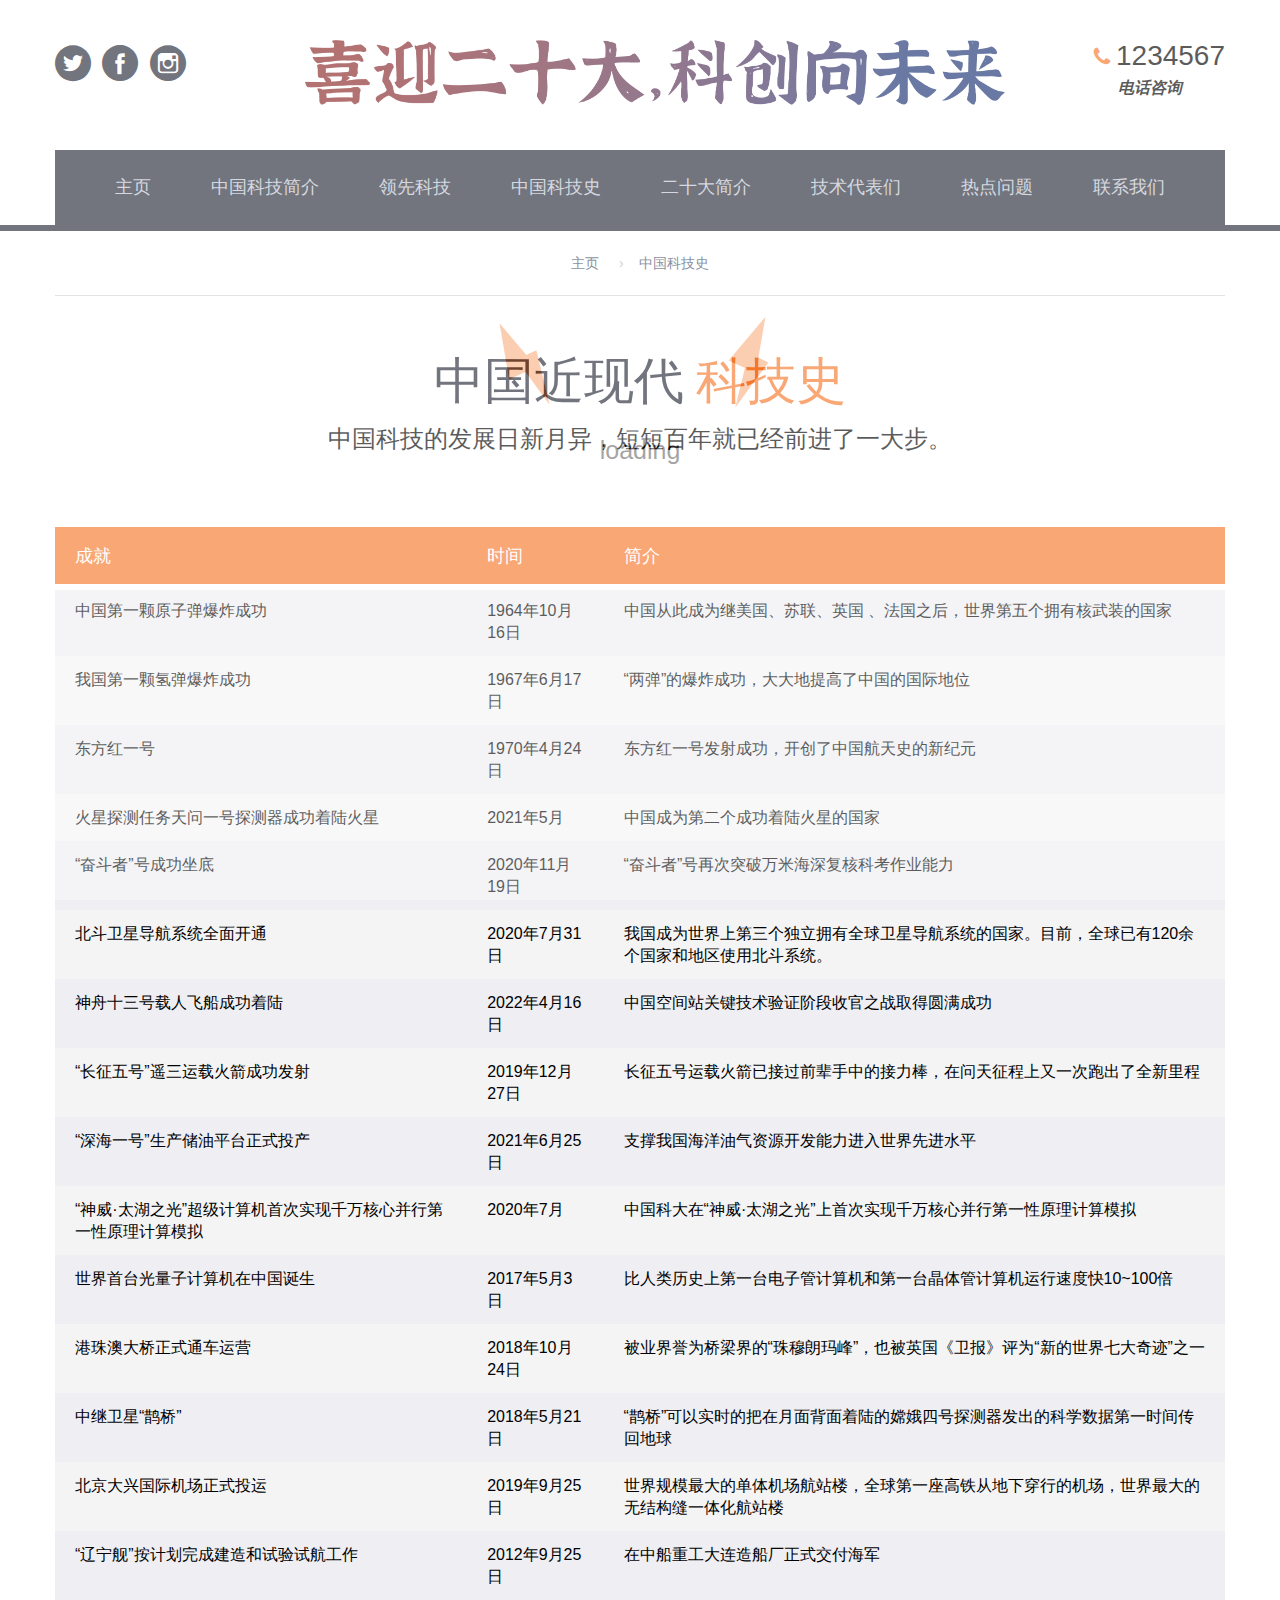
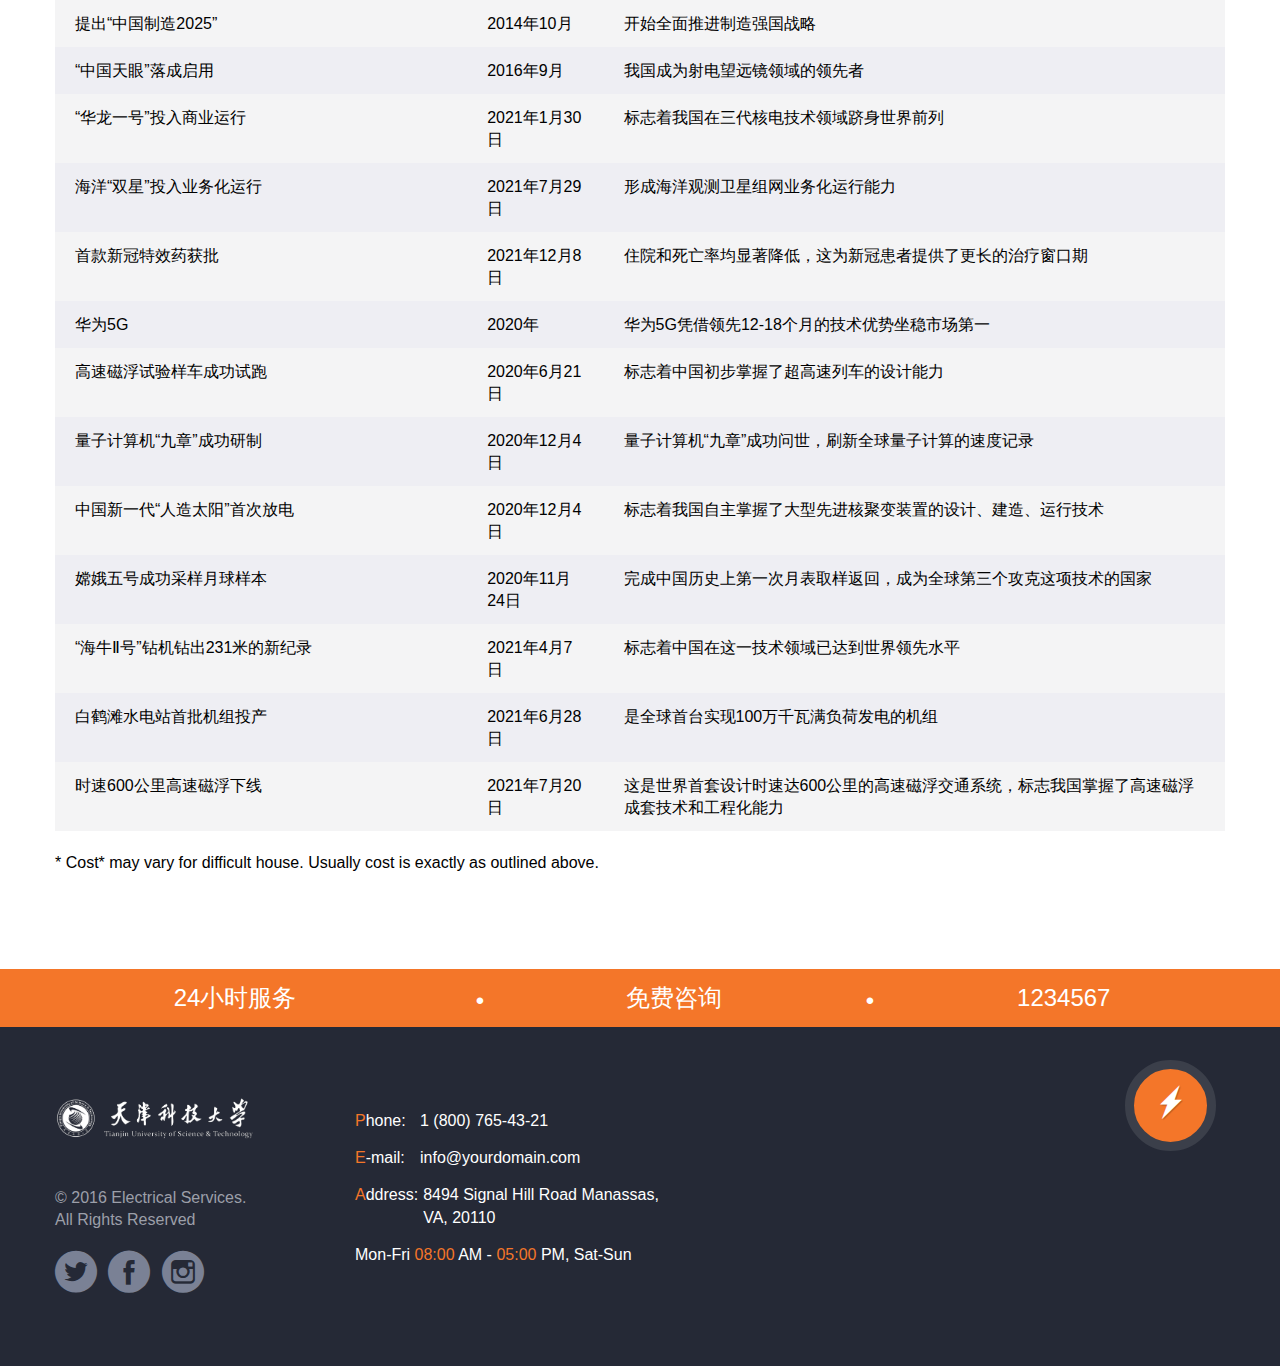
<file: prices.html>
﻿<!DOCTYPE html>
<html lang="en">

<head>
	<meta charset="utf-8">
	<meta http-equiv="X-UA-Compatible" content="IE=edge">
	<meta name="viewport" content="width=device-width, initial-scale=1">
	<meta name="description" content="html 5 template">
	<meta name="author" content="tonytemplates.com">
	<link rel="icon" href="favicon.ico">
	<title>中国科技史</title>
	<!-- Bootstrap core CSS -->
	<link href="css/plugins/bootstrap.min.css" rel="stylesheet">
	<link href="css/plugins/bootstrap-submenu.css" rel="stylesheet">
	<link href="css/plugins/animate.min.css" rel="stylesheet">
	<link href="css/plugins/slick.css" rel="stylesheet">
	<link href="css/custom.css" rel="stylesheet">
	<!-- HTML5 shim and Respond.js for IE8 support of HTML5 elements and media queries -->
	<!--[if lt IE 9]>
      <script src="https://oss.maxcdn.com/html5shiv/3.7.3/html5shiv.min.js"></script>
      <script src="https://oss.maxcdn.com/respond/1.4.2/respond.min.js"></script>
    <![endif]-->
	<!-- Icon Font-->
	<link href="iconfont/style.css" rel="stylesheet">
	<!-- Google Fonts -->
	<link href="https://fonts.googleapis.com/css?family=Roboto:100,100i,300,400,500,700,900" rel="stylesheet">
	<!-- Google map -->
	<!---<script type="text/javascript" src="http://ditu.google.cn/maps/api/js"></script>--->
</head>

<body>
	<!-- Loader -->
	<div id="loader-wrapper" class="loader-on">
		<div id="loader">
			<div class="loader">
				<div class="bolt one">
					<div class="other"></div>
				</div>
				<div class="bolt two">
					<div class="other"></div>
				</div>
				<div class="bolt three">
					<div class="other"></div>
				</div>loading 
			</div>
		</div>
	</div>
	<!-- //Loader -->
	<!-- Header -->
	<header class="page-header">
		<!-- Fixed navbar -->
		<nav class="navbar" id="slide-nav">
			<div class="container">
				<div class="navbar-header">
					<div class="header-top">
						<div class="row">
							<div class="col-sm-4">
								<div class="social-links">
									<ul>
										<li>
											<a class="icon icon-twitter" href="#"></a>
										</li>
										<li>
											<a class="icon icon-facebook" href="#"></a>
										</li>
										<li>
											<a class="icon icon-instagram" href="#"></a>
										</li>
									</ul>
								</div>
							</div>
							<div class="col-sm-4 text-center">
								<div class="logo">
									<a href="index.html"><img src="images/logo.png" alt="Logo"></a>
								</div>
							</div>
							<div class="col-sm-4">
								<div class="phone">
									<div class="number"><i class="icon icon-telephone"></i><span>1234567</span></div>
									<div class="under-number">电话咨询</div>
								</div>
							</div>
						</div>
					</div>
					<button type="button" class="navbar-toggle"><i class="icon icon-interface icon-menu"></i><i class="icon icon-cancel"></i></button>
				</div>
				<div id="slidemenu" data-hover="dropdown" data-animations="fadeIn">
					<ul class="nav navbar-nav">
						<li><a href="index.html"><span class="electric-btn"><span class="text">主页</span></span></a></li>
						<li><a href="about.html"><span class="electric-btn"><span class="text">中国科技简介</span></span></a></li>
						<li class="dropdown active"><a href="services.html" data-toggle="dropdown" data-submenu=""><span
							class="electric-btn"><span class="text">领先科技</span></span><span
							class="ecaret"></span></a>
							<ul class="dropdown-menu" role="menu">
								<li class="dropdown-submenu"> <a href="#" data-toggle="dropdown"
										data-submenu="">我们专攻于： <span class="ecaret"></span></a>
									<ul class="dropdown-menu">
										<li><a href="#">生物工程</a></li>
										<li><a href="#">航空安全</a></li>
										<li><a href="#">物理实验</a></li>
										<li><a href="#">量子化信息</a></li>
										<li><a href="#">移动自然化</a></li>
										<li><a href="#">可持续发展能源</a></li>
									</ul>
								</li>
								<li class="dropdown-submenu"> <a href="#">二十大展望：<span class="ecaret"></span></a>
									<ul class="dropdown-menu">
										<li><a href="#">两百年奋斗目标</a></li>
										<li><a href="#">继续推进一带一路</a></li>
										<li><a href="#">人民幸福安康</a></li>
										<li><a href="#">弘扬党的精神</a></li>
										<li><a href="#">继续推进民族和国家发展</a></li>
										<li><a href="#">力争上游</a></li>
									</ul>
								</li>
								<li><a href="#">科技便利</a></li>
							</ul>
						</li>
						<li class="active"><a href="prices.html"><span class="electric-btn"><span class="text">中国科技史</span></span></a>
						</li>
						<li class="dropdown"><a href="blog.html" data-toggle="dropdown" data-submenu=""><span class="electric-btn"><span class="text">二十大简介</span></span><span class="ecaret"></span></a>
							<ul class="dropdown-menu" role="menu">
								<li><a href="#sangewubi">三个“务必”</a></li>
								<li><a href="#wskctx">完善科创体系</a></li>
								<li><a href="#mxwl">面向未来</a></li>
							</ul>
						</li>
						<li><a href="gallery.html"><span class="electric-btn"><span class="text">技术代表们</span></span></a>
						</li>
						<li><a href="faq.html"><span class="electric-btn"><span class="text">热点问题</span></span></a>
						</li>
						<li><a href="contact.html"><span class="electric-btn"><span class="text">联系我们</span></span></a>
						</li>
					</ul>
				</div>
			</div>
		</nav>
	</header>
	<!-- // Header -->
	<!-- Content  -->
	<div id="page-content">
		<!-- Breadcrumbs Block -->
		<div class="container">
			<div class="breadcrumbs">
				<ul class="breadcrumb">
					<li><a href="index.html">主页</a></li>
					<li class="active">中国科技史</li>
				</ul>
			</div>
		</div>
		<!-- //Breadcrumbs Block -->
		<!-- Block -->
		<div class="block">
			<div class="container">
				<h1 class="text-center">中国近现代 <b>科技史</b></h1>
				<p class="font24 text-center">中国科技的发展日新月异，短短百年就已经前进了一大步。</p>
        <div class="table-wrapper">
				<table class="table price-table">
					<tbody>
						<tr class="table-header">
							<th>成就</th>
							<th>时间</th>
							<th>简介</th>
						</tr>
						<tr>
							
						</tr>
						    <td> 中国第一颗原子弹爆炸成功</td>
						    <td> 1964年10月16日 </td>
						    <td> 中国从此成为继美国、苏联、英国 、法国之后，世界第五个拥有核武装的国家 </td>
						<tr>
							<td> 我国第一颗氢弹爆炸成功</td>
							<td> 1967年6月17日 </td>
							<td> “两弹”的爆炸成功，大大地提高了中国的国际地位 </td>
						</tr>
						<tr>
							<td> 东方红一号</td>
							<td> 1970年4月24日 </td>
							<td> 东方红一号发射成功，开创了中国航天史的新纪元 </td>
						</tr>
						<tr>
							<td> 火星探测任务天问一号探测器成功着陆火星</td>
							<td> 2021年5月 </td>
							<td> 中国成为第二个成功着陆火星的国家 </td>
						</tr>
						<tr>
							<td> “奋斗者”号成功坐底</td>
							<td> 2020年11月19日 </td>
							<td> “奋斗者”号再次突破万米海深复核科考作业能力 </td>
						</tr>
						<tr>
							<td> 北斗卫星导航系统全面开通</td>
							<td> 2020年7月31日 </td>
							<td> 我国成为世界上第三个独立拥有全球卫星导航系统的国家。目前，全球已有120余个国家和地区使用北斗系统。 </td>
						</tr>
						<tr>
							<td> 神舟十三号载人飞船成功着陆</td>
							<td> 2022年4月16日 </td>
							<td> 中国空间站关键技术验证阶段收官之战取得圆满成功 </td>
						</tr>
						<tr>
							<td> “长征五号”遥三运载火箭成功发射</td>
							<td> 2019年12月27日 </td>
							<td>长征五号运载火箭已接过前辈手中的接力棒，在问天征程上又一次跑出了全新里程 </td>
						</tr>
						<tr>
							<td> “深海一号”生产储油平台正式投产</td>
							<td> 2021年6月25日 </td>
							<td> 支撑我国海洋油气资源开发能力进入世界先进水平 </td>
						</tr>
						<tr>
							<td> “神威·太湖之光”超级计算机首次实现千万核心并行第一性原理计算模拟</td>
							<td> 2020年7月 </td>
							<td> 中国科大在“神威·太湖之光”上首次实现千万核心并行第一性原理计算模拟 </td>
						</tr>
						<tr>
							<td> 世界首台光量子计算机在中国诞生</td>
							<td> 2017年5月3日</td>
							<td> 比人类历史上第一台电子管计算机和第一台晶体管计算机运行速度快10~100倍 </td>
						</tr>
						<tr>
							<td> 港珠澳大桥正式通车运营</td>
							<td> 2018年10月24日 </td>
							<td> 被业界誉为桥梁界的“珠穆朗玛峰”，也被英国《卫报》评为“新的世界七大奇迹”之一 </td>
						</tr>
						<tr>
							<td> 中继卫星“鹊桥”</td>
							<td> 2018年5月21日 </td>
							<td> “鹊桥”可以实时的把在月面背面着陆的嫦娥四号探测器发出的科学数据第一时间传回地球 </td>
						</tr>
						<tr>
							<td> 北京大兴国际机场正式投运</td>
							<td> 2019年9月25日 </td>
							<td> 世界规模最大的单体机场航站楼，全球第一座高铁从地下穿行的机场，世界最大的无结构缝一体化航站楼 </td>
						</tr>
						<tr>
							<td> “辽宁舰”按计划完成建造和试验试航工作</td>
							<td> 2012年9月25日 </td>
							<td> 在中船重工大连造船厂正式交付海军 </td>
						</tr>
						<tr>
							<td> 提出“中国制造2025” </td>
							<td> 2014年10月 </td>
							<td> 开始全面推进制造强国战略 </td>
						</tr>
						<tr>
							<td> “中国天眼”落成启用 </td>
							<td> 2016年9月 </td>
							<td> 我国成为射电望远镜领域的领先者 </td>
						</tr>
						<tr>
							<td> “华龙一号”投入商业运行</td>
							<td> 2021年1月30日 </td>
							<td> 标志着我国在三代核电技术领域跻身世界前列 </td>
						</tr>
						<tr>
							<td> 海洋“双星”投入业务化运行 </td>
							<td> 2021年7月29日 </td>
							<td> 形成海洋观测卫星组网业务化运行能力 </td>
						</tr>
						<tr>
							<td> 首款新冠特效药获批 </td>
							<td> 2021年12月8日 </td>
							<td> 住院和死亡率均显著降低，这为新冠患者提供了更长的治疗窗口期 </td>
						</tr>
						<tr>
							<td> 华为5G </td>
							<td> 2020年 </td>
							<td> 华为5G凭借领先12-18个月的技术优势坐稳市场第一 </td>
						</tr>
						<tr>
							<td> 高速磁浮试验样车成功试跑 </td>
							<td> 2020年6月21日 </td>
							<td> 标志着中国初步掌握了超高速列车的设计能力</td>
						</tr>
						<tr>
							<td> 量子计算机“九章”成功研制 </td>
							<td> 2020年12月4日 </td>
							<td> 量子计算机“九章”成功问世，刷新全球量子计算的速度记录 </td>
						</tr>
						<tr>
							<td> 中国新一代“人造太阳”首次放电 </td>
							<td> 2020年12月4日 </td>
							<td> 标志着我国自主掌握了大型先进核聚变装置的设计、建造、运行技术 </td>
						</tr>
						<tr>
							<td> 嫦娥五号成功采样月球样本 </td>
							<td> 2020年11月24日 </td>
							<td> 完成中国历史上第一次月表取样返回，成为全球第三个攻克这项技术的国家 </td>
						</tr>
						<tr>
							<td> “海牛Ⅱ号”钻机钻出231米的新纪录 </td>
							<td> 2021年4月7日 </td>
							<td> 标志着中国在这一技术领域已达到世界领先水平 </td>
						</tr>
						<tr>
							<td> 白鹤滩水电站首批机组投产 </td>
							<td> 2021年6月28日 </td>
							<td> 是全球首台实现100万千瓦满负荷发电的机组 </td>
						</tr>
						<tr>
							<td> 时速600公里高速磁浮下线 </td>
							<td> 2021年7月20日 </td>
							<td> 这是世界首套设计时速达600公里的高速磁浮交通系统，标志我国掌握了高速磁浮成套技术和工程化能力 </td>
						</tr>
					</tbody>
				</table>
        </div>
				* Cost* may vary for difficult house. Usually cost is exactly as outlined above.
			</div>
		</div>
		<!-- //Block -->
	</div>
	<!-- // Content  -->
	<!-- Footer -->
	<div class="page-footer">
		<div class="back-to-top hidden-xs"><a href="#top"><span class="icon icon-lightning"></span></a></div>
		<div class="footer-top">
			<div class="container">
				<div class="row">
					<div class="col-sm-4">24小时服务</div>
					<div class="col-sm-1 hidden-xs">&nbsp;</div>
					<div class="col-sm-3">免费咨询</div>
					<div class="col-sm-1 hidden-xs">&nbsp;</div>
					<div class="col-sm-3">1234567</div>
				</div>
			</div>
		</div>
		<div class="container">
			<div class="row footer-row">
				<div class="col-sm-3 col-lg-3">
					<div class="logo">
						<a href="index.html"><img src="images/logo-invert.png" alt="Logo"></a>
					</div>
					<div class="hidden-xs">
						<div class="copyright">© 2016 Electrical Services.
							<br> All Rights Reserved</div>
						<div class="social-links">
							<ul>
								<li>
									<a class="icon icon-twitter" href="#"></a>
								</li>
								<li>
									<a class="icon icon-facebook" href="#"></a>
								</li>
								<li>
									<a class="icon icon-instagram" href="#"></a>
								</li>
							</ul>
						</div>
					</div>
				</div>
				<div class="col-sm-4">
					<ul class="contact-list">
						<li><span class="list-label"><b>P</b>hone:  </span> <span class="text">1 (800) 765-43-21</span></li>
						<li><span class="list-label"><b>E</b>-mail:</span> <span class="text"><a href="mailto:info@yourdomain.com">info@yourdomain.com</a></span></li>
						<li><span class="list-label"><b>A</b>ddress:</span> <span class="text">8494 Signal Hill Road Manassas,<br> VA, 20110</span></li>
						<li>Mon-Fri <b>08:00</b> AM - <b>05:00</b> PM, Sat-Sun</li>
					</ul>
				</div>
				<div class="col-sm-5">
					<div id="footer-map"></div>
				</div>
				<div class="visible-xs text-center">
					<div class="copyright">Copyright &copy; 2017.Company name All rights reserved.<a target="_blank" href="http://guantaow.taobao.com/">厚朴网络淘宝店</a><a target="_blank" href="http://www.moobnn.com">网页模板</a></div>
					<div class="social-links">
						<ul>
							<li>
								<a class="icon icon-twitter" href="#"></a>
							</li>
							<li>
								<a class="icon icon-facebook" href="#"></a>
							</li>
							<li>
								<a class="icon icon-instagram" href="#"></a>
							</li>
						</ul>
					</div>
				</div>
			</div>
		</div>
	</div>
	<!-- //Footer -->
	
	<script src="js/jquery.js"></script>
	<script src="js/plugins/bootstrap.min.js"></script>
	<script src="js/plugins/slick.min.js"></script>
	<script src="js/custom.js"></script>

</body>
</html>
</file>
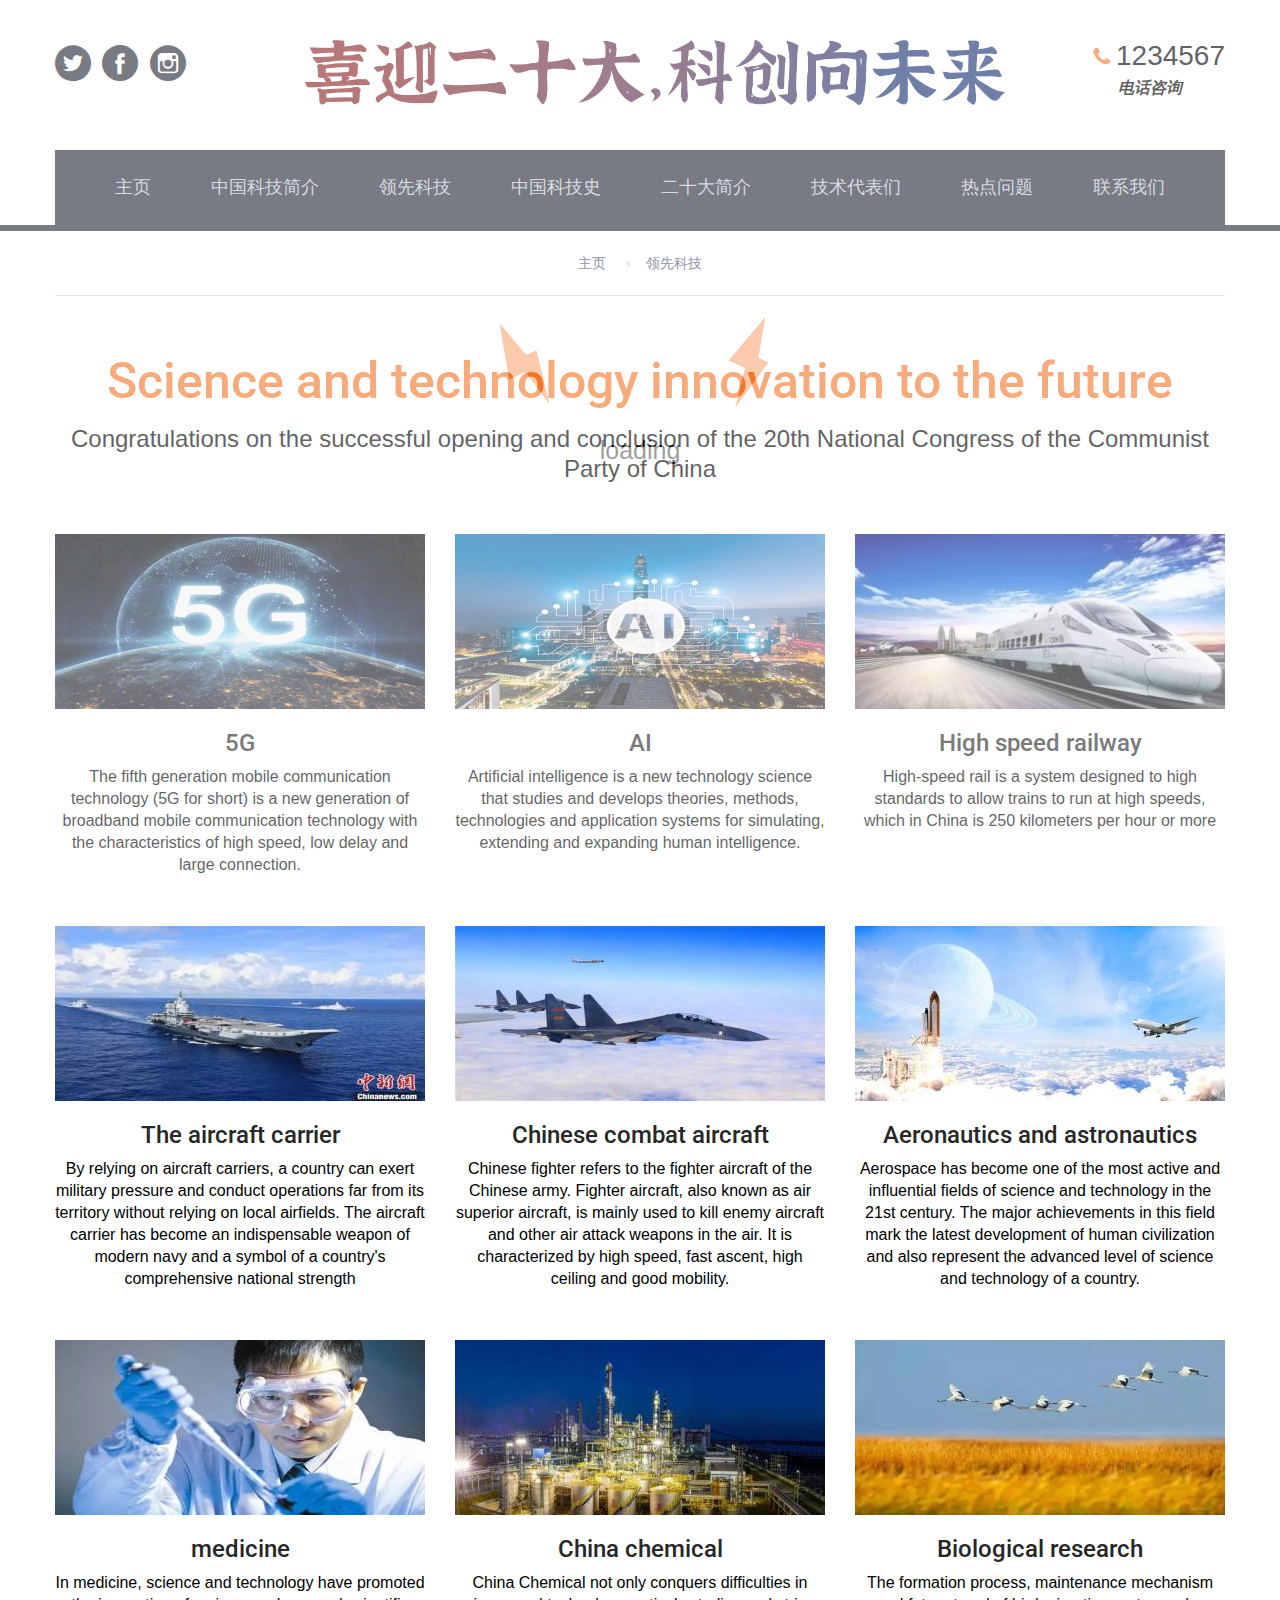
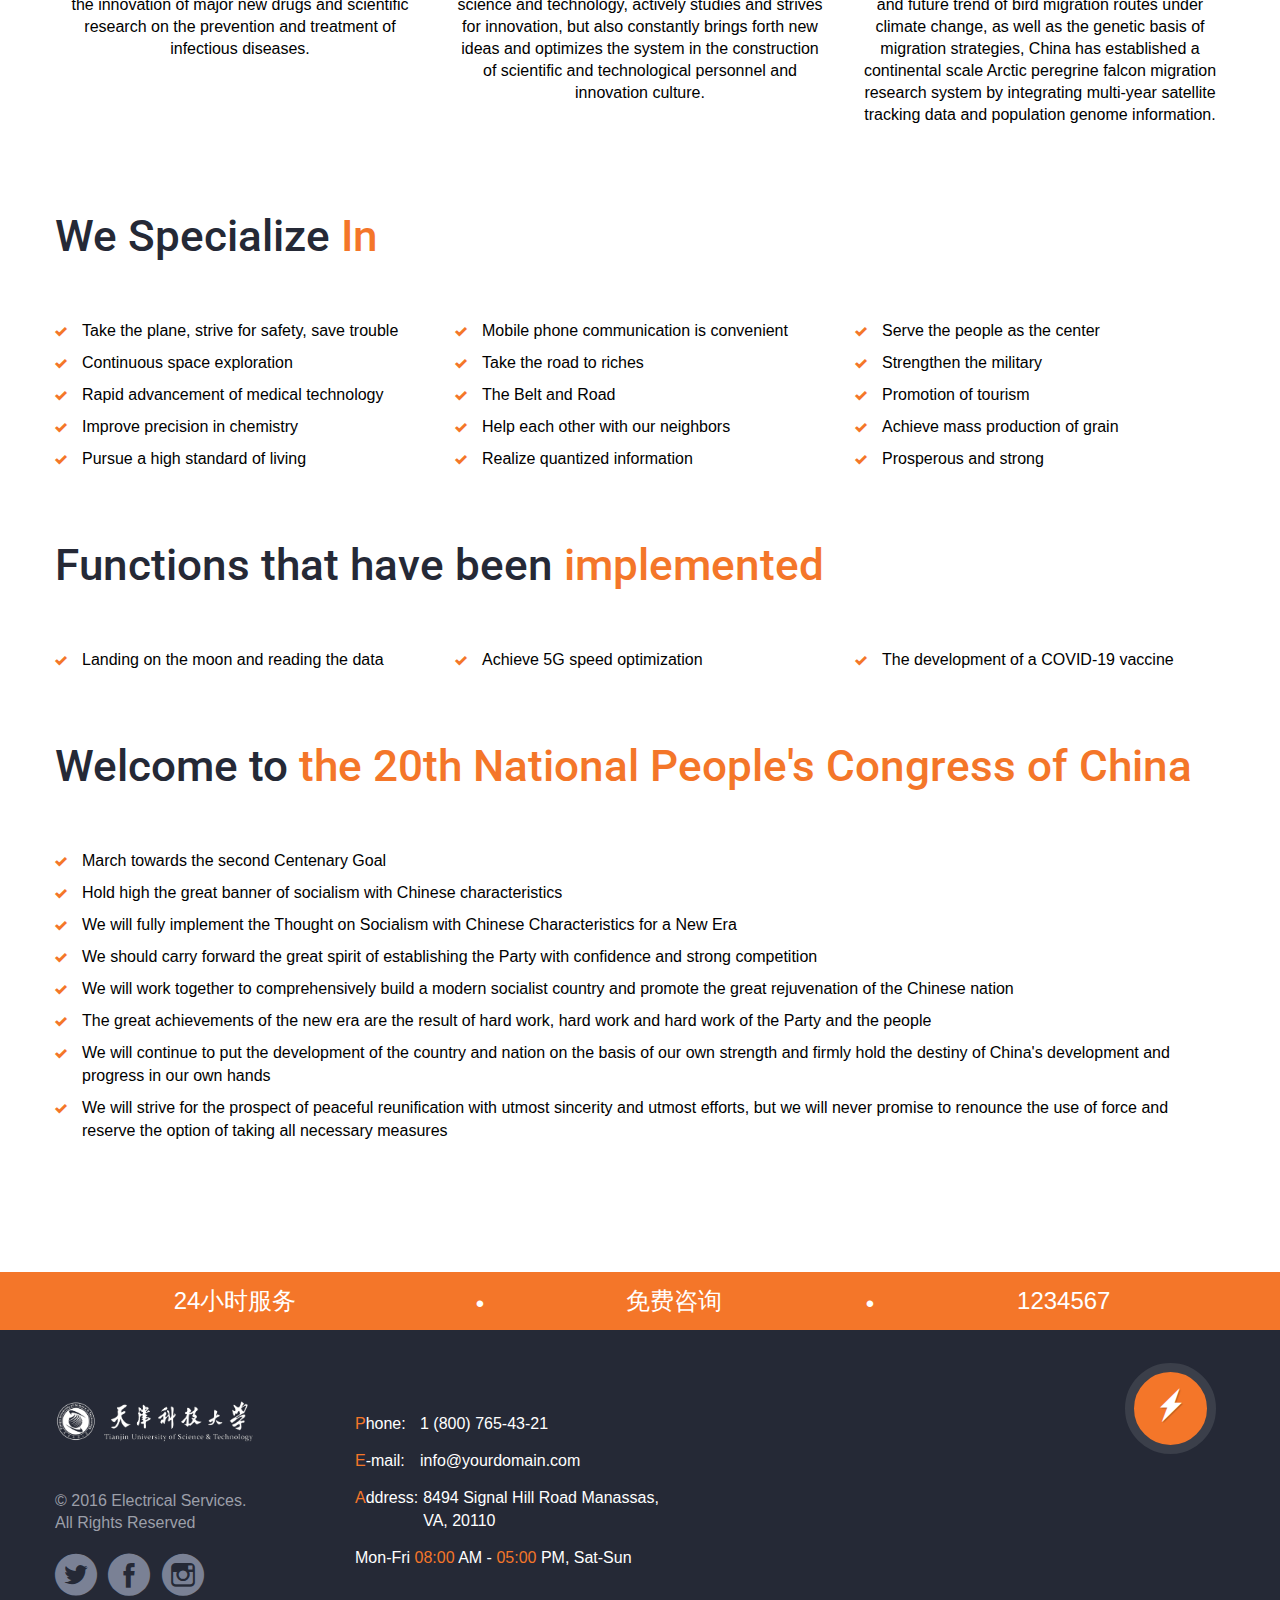
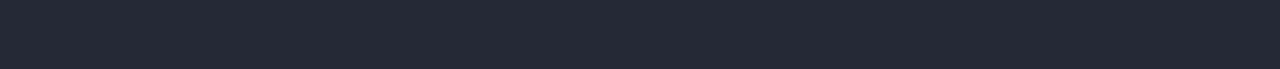
<file: services.html>
﻿<!DOCTYPE html>
<html lang="en">

<head>
	<meta charset="utf-8">
	<meta http-equiv="X-UA-Compatible" content="IE=edge">
	<meta name="viewport" content="width=device-width, initial-scale=1">
	<meta name="description" content="html 5 template">
	<meta name="author" content="tonytemplates.com">
	<link rel="icon" href="favicon.ico">
	<title>领先科技</title>
	<!-- Bootstrap core CSS -->
	<link href="css/plugins/bootstrap.min.css" rel="stylesheet">
	<link href="css/plugins/bootstrap-submenu.css" rel="stylesheet">
	<link href="css/plugins/animate.min.css" rel="stylesheet">
	<link href="css/plugins/slick.css" rel="stylesheet">
	<link href="css/custom.css" rel="stylesheet">
	<!-- HTML5 shim and Respond.js for IE8 support of HTML5 elements and media queries -->
	<!--[if lt IE 9]>
      <script src="https://oss.maxcdn.com/html5shiv/3.7.3/html5shiv.min.js"></script>
      <script src="https://oss.maxcdn.com/respond/1.4.2/respond.min.js"></script>
    <![endif]-->
	<!-- Icon Font-->
	<link href="iconfont/style.css" rel="stylesheet">
	<!-- Google Fonts -->
	<link href="https://fonts.googleapis.com/css?family=Roboto:100,100i,300,400,500,700,900" rel="stylesheet">
	<!-- Google map -->
	<!---<script type="text/javascript" src="http://ditu.google.cn/maps/api/js"></script>--->
</head>

<body>
	<!-- Loader -->
	<div id="loader-wrapper" class="loader-on">
		<div id="loader">
			<div class="loader">
				<div class="bolt one">
					<div class="other"></div>
				</div>
				<div class="bolt two">
					<div class="other"></div>
				</div>
				<div class="bolt three">
					<div class="other"></div>
				</div>loading
			</div>
		</div>
	</div>
	<!-- //Loader -->
	<!-- Header -->
	<header class="page-header">
		<!-- Fixed navbar -->
		<nav class="navbar" id="slide-nav">
			<div class="container">
				<div class="navbar-header">
					<div class="header-top">
						<div class="row">
							<div class="col-sm-4">
								<div class="social-links">
									<ul>
										<li>
											<a class="icon icon-twitter" href="#"></a>
										</li>
										<li>
											<a class="icon icon-facebook" href="#"></a>
										</li>
										<li>
											<a class="icon icon-instagram" href="#"></a>
										</li>
									</ul>
								</div>
							</div>
							<div class="col-sm-4 text-center">
								<div class="logo">
									<a href="index.html"><img src="images/logo.png" alt="Logo"></a>
								</div>
							</div>
							<div class="col-sm-4">
								<div class="phone">
									<div class="number"><i class="icon icon-telephone"></i><span>1234567</span></div>
									<div class="under-number">电话咨询</div>
								</div>
							</div>
						</div>
					</div>
					<button type="button" class="navbar-toggle"><i class="icon icon-interface icon-menu"></i><i
							class="icon icon-cancel"></i></button>
				</div>
				<div id="slidemenu" data-hover="dropdown" data-animations="fadeIn">
					<ul class="nav navbar-nav">
						<li><a href="index.html"><span class="electric-btn"><span class="text">主页</span></span></a>
						</li>
						<li><a href="about.html"><span class="electric-btn"><span class="text">中国科技简介</span></span></a></li>
						<li class="dropdown active"><a href="services.html" data-toggle="dropdown" data-submenu=""><span
									class="electric-btn"><span class="text">领先科技</span></span><span
									class="ecaret"></span></a>
							<ul class="dropdown-menu" role="menu">
								<li class="dropdown-submenu"> <a href="#" data-toggle="dropdown"
										data-submenu="">我们专攻于： <span class="ecaret"></span></a>
									<ul class="dropdown-menu">
										<li><a href="#">生物工程</a></li>
										<li><a href="#">航空安全</a></li>
										<li><a href="#">物理实验</a></li>
										<li><a href="#">量子化信息</a></li>
										<li><a href="#">移动自然化</a></li>
										<li><a href="#">可持续发展能源</a></li>
									</ul>
								</li>
								<li class="dropdown-submenu"> <a href="#">二十大展望：<span class="ecaret"></span></a>
									<ul class="dropdown-menu">
										<li><a href="#">两百年奋斗目标</a></li>
										<li><a href="#">继续推进一带一路</a></li>
										<li><a href="#">人民幸福安康</a></li>
										<li><a href="#">弘扬党的精神</a></li>
										<li><a href="#">继续推进民族和国家发展</a></li>
										<li><a href="#">力争上游</a></li>
									</ul>
								</li>
								<li><a href="#">科技便利</a></li>
							</ul>
						</li>
						<li><a href="prices.html"><span class="electric-btn"><span class="text">中国科技史</span></span></a>
						</li>
						<li class="dropdown"><a href="blog.html" data-toggle="dropdown" data-submenu=""><span
									class="electric-btn"><span class="text">二十大简介</span></span><span
									class="ecaret"></span></a>
							<ul class="dropdown-menu" role="menu">
								<li><a href="#sangewubi">三个“务必”</a></li>
								<li><a href="#wskctx">完善科创体系</a></li>
								<li><a href="#mxwl">面向未来</a></li>
							</ul>
						</li>
						<li><a href="gallery.html"><span class="electric-btn"><span
										class="text">技术代表们</span></span></a>
						</li>
						<li><a href="faq.html"><span class="electric-btn"><span class="text">热点问题</span></span></a>
						</li>
						<li><a href="contact.html"><span class="electric-btn"><span
										class="text">联系我们</span></span></a>
						</li>
					</ul>
				</div>
			</div>
		</nav>
	</header>
	<!-- // Header -->
	<!-- Content  -->
	<div id="page-content">
		<!-- Breadcrumbs Block -->
		<div class="container">
			<div class="breadcrumbs">
				<ul class="breadcrumb">
					<li><a href="index.html">主页</a></li>
					<li class="active">领先科技</li>
				</ul>
			</div>
		</div>
		<!-- //Breadcrumbs Block -->
		<!-- Block -->
		<div class="block">
			<div class="container">
				<h1 class="text-center"><b>Science and technology innovation to the future</b></h1>
				<p class="font24 text-center">Congratulations on the successful opening and conclusion of the 20th
					National Congress of the Communist Party of China</p>
				<div class="row">
					<div class="col-sm-6 col-md-4">
						<div class="category-item">
							<div class="category-image">
								<a href="#"><img src="images/5g2.png" alt="" class="img-responsive"></a>
							</div>
							<h5 class="category-title">5G</h5>
							<div class="category-text">The fifth generation mobile communication technology (5G for
								short) is a new generation of broadband mobile communication technology with the
								characteristics of high speed, low delay and large connection. </div>
						</div>
					</div>
					<div class="col-sm-6 col-md-4">
						<div class="category-item">
							<div class="category-image">
								<a href="#"><img src="images/AI2.webp.jpg" alt="" class="img-responsive"></a>
							</div>
							<h5 class="category-title">AI</h5>
							<div class="category-text">Artificial intelligence is a new technology science that studies
								and develops theories, methods, technologies and application systems for simulating,
								extending and expanding human intelligence. </div>
						</div>
					</div>
					<div class="clearfix visible-sm"></div>
					<div class="col-sm-6 col-md-4">
						<div class="category-item">
							<div class="category-image">
								<a href="#"><img src="images/gt2.webp" alt="" class="img-responsive"></a>
							</div>
							<h5 class="category-title">High speed railway</h5>
							<div class="category-text">High-speed rail is a system designed to high standards to allow
								trains to run at high speeds, which in China is 250 kilometers per hour or more </div>
						</div>
					</div>
					<div class="clearfix visible-md visible-lg"></div>
					<div class="col-sm-6 col-md-4">
						<div class="category-item">
							<div class="category-image">
								<a href="#"><img src="images/hkmj.webp" alt="" class="img-responsive"></a>
							</div>
							<h5 class="category-title">The aircraft carrier</h5>
							<div class="category-text"> By relying on aircraft carriers, a country can exert military
								pressure and conduct operations far from its territory without relying on local
								airfields. The aircraft carrier has become an indispensable weapon of modern navy and a
								symbol of a country's comprehensive national strength
							</div>
						</div>
					</div>
					<div class="clearfix visible-sm"></div>
					<div class="col-sm-6 col-md-4">
						<div class="category-item">
							<div class="category-image">
								<a href="#"><img src="images/fj2.webp" alt="" class="img-responsive"></a>
							</div>
							<h5 class="category-title">Chinese combat aircraft</h5>
							<div class="category-text">Chinese fighter refers to the fighter aircraft of the Chinese
								army. Fighter aircraft, also known as air superior aircraft, is mainly used to kill
								enemy aircraft and other air attack weapons in the air. It is characterized by high
								speed, fast ascent, high ceiling and good mobility. </div>
						</div>
					</div>
					<div class="col-sm-6 col-md-4">
						<div class="category-item">
							<div class="category-image">
								<a href="#"><img src="images/hkht.webp.jpg" alt="" class="img-responsive"></a>
							</div>
							<h5 class="category-title">Aeronautics and astronautics</h5>
							<div class="category-text">Aerospace has become one of the most active and influential
								fields of science and technology in the 21st century. The major achievements in this
								field mark the latest development of human civilization and also represent the advanced
								level of science and technology of a country.
							</div>
						</div>
					</div>
					<div class="clearfix visible-sm"></div>
					<div class="clearfix visible-md visible-lg"></div>
					<div class="col-sm-6 col-md-4">
						<div class="category-item">
							<div class="category-image">
								<a href="#"><img src="images/yx.webp" alt="" class="img-responsive"></a>
							</div>
							<h5 class="category-title">medicine</h5>
							<div class="category-text">In medicine, science and technology have promoted the innovation
								of major new drugs and scientific research on the prevention and treatment of infectious
								diseases. </div>
						</div>
					</div>
					<div class="col-sm-6 col-md-4">
						<div class="category-item">
							<div class="category-image">
								<a href="#"><img src="images/hx.jpeg" alt="" class="img-responsive"></a>
							</div>
							<h5 class="category-title">China chemical</h5>
							<div class="category-text">China Chemical not only conquers difficulties in science and
								technology, actively studies and strives for innovation, but also constantly brings
								forth new ideas and optimizes the system in the construction of scientific and
								technological personnel and innovation culture. </div>
						</div>
					</div>
					<div class="clearfix visible-sm"></div>
					<div class="col-sm-6 col-md-4">
						<div class="category-item">
							<div class="category-image">
								<a href="#"><img src="images/sw.webp.jpg" alt="" class="img-responsive"></a>
							</div>
							<h5 class="category-title">Biological research</h5>
							<div class="category-text">The formation process, maintenance mechanism and future trend of
								bird migration routes under climate change, as well as the genetic basis of migration
								strategies, China has established a continental scale Arctic peregrine falcon migration
								research system by integrating multi-year satellite tracking data and population genome
								information.</div>
						</div>
					</div>
				</div>
				<div class="divider"></div>
				<h2 class="smaller">We Specialize <b>In</b></h2>
				<div class="divider"></div>
				<div class="row">
					<div class="col-sm-4">
						<ul class="marker-list">
							<li>Take the plane, strive for safety, save trouble</li>
							<li>Continuous space exploration</li>
							<li>Rapid advancement of medical technology</li>
							<li>Improve precision in chemistry </li>
							<li>Pursue a high standard of living</li>
						</ul>
					</div>
					<div class="col-sm-4">
						<ul class="marker-list">
							<li>Mobile phone communication is convenient</li>
							<li>Take the road to riches</li>
							<li>The Belt and Road</li>
							<li>Help each other with our neighbors</li>
							<li>Realize quantized information</li>
						</ul>
					</div>
					<div class="col-sm-4">
						<ul class="marker-list">
							<li>Serve the people as the center</li>
							<li>Strengthen the military</li>
							<li>Promotion of tourism</li>
							<li>Achieve mass production of grain</li>
							<li>Prosperous and strong</li>
						</ul>
					</div>
				</div>
				<div class="divider"></div>
				<h2 class="smaller">Functions that have been <b>implemented</b></h2>
				<div class="divider"></div>
				<div class="row">
					<div class="col-sm-4">
						<ul class="marker-list">
							<li>Landing on the moon and reading the data</li>
						</ul>
					</div>
					<div class="col-sm-4">
						<ul class="marker-list">
							<li>Achieve 5G speed optimization</li>
						</ul>
					</div>
					<div class="col-sm-4">
						<ul class="marker-list">
							<li>The development of a COVID-19 vaccine</li>
						</ul>
					</div>
				</div>
				<div class="divider"></div>
				<h2 class="smaller">Welcome to <b>the 20th National People's Congress of China</b></h2>
				<div class="divider"></div>
				<ul class="marker-list">
					<li>March towards the second Centenary Goal</li>
					<li>Hold high the great banner of socialism with Chinese characteristics</li>
					<li>We will fully implement the Thought on Socialism with Chinese Characteristics for a New Era</li>
					<li>We should carry forward the great spirit of establishing the Party with confidence and strong
						competition</li>
					<li>We will work together to comprehensively build a modern socialist country and promote the great
						rejuvenation of the Chinese nation</li>
					<li>The great achievements of the new era are the result of hard work, hard work and hard work of
						the Party and the people</li>
					<li>We will continue to put the development of the country and nation on the basis of our own
						strength and firmly hold the destiny of China's development and progress in our own hands</li>
					<li>We will strive for the prospect of peaceful reunification with utmost sincerity and utmost
						efforts, but we will never promise to renounce the use of force and reserve the option of taking
						all necessary measures</li>
				</ul>
			</div>
		</div>
		<!-- //Block -->
	</div>
	<!-- // Content  -->
	<!-- Footer -->
	<div class="page-footer">
		<div class="back-to-top hidden-xs"><a href="#top"><span class="icon icon-lightning"></span></a></div>
		<div class="footer-top">
			<div class="container">
				<div class="row">
					<div class="col-sm-4">24小时服务</div>
					<div class="col-sm-1 hidden-xs">&nbsp;</div>
					<div class="col-sm-3">免费咨询</div>
					<div class="col-sm-1 hidden-xs">&nbsp;</div>
					<div class="col-sm-3">1234567</div>
				</div>
			</div>
		</div>
		<div class="container">
			<div class="row footer-row">
				<div class="col-sm-3 col-lg-3">
					<div class="logo">
						<a href="index.html"><img src="images/logo-invert.png" alt="Logo"></a>
					</div>
					<div class="hidden-xs">
						<div class="copyright">© 2016 Electrical Services.
							<br> All Rights Reserved
						</div>
						<div class="social-links">
							<ul>
								<li>
									<a class="icon icon-twitter" href="#"></a>
								</li>
								<li>
									<a class="icon icon-facebook" href="#"></a>
								</li>
								<li>
									<a class="icon icon-instagram" href="#"></a>
								</li>
							</ul>
						</div>
					</div>
				</div>
				<div class="col-sm-4">
					<ul class="contact-list">
						<li><span class="list-label"><b>P</b>hone: </span> <span class="text">1 (800) 765-43-21</span>
						</li>
						<li><span class="list-label"><b>E</b>-mail:</span> <span class="text"><a
									href="mailto:info@yourdomain.com">info@yourdomain.com</a></span></li>
						<li><span class="list-label"><b>A</b>ddress:</span> <span class="text">8494 Signal Hill Road
								Manassas,<br> VA, 20110</span></li>
						<li>Mon-Fri <b>08:00</b> AM - <b>05:00</b> PM, Sat-Sun</li>
					</ul>
				</div>
				<div class="col-sm-5">
					<div id="footer-map"></div>
				</div>
				<div class="visible-xs text-center">
					<div class="copyright">Copyright &copy; 2017.Company name All rights reserved.<a target="_blank"
							href="http://guantaow.taobao.com/">厚朴网络淘宝店</a><a target="_blank"
							href="http://www.moobnn.com">网页模板</a></div>
					<div class="social-links">
						<ul>
							<li>
								<a class="icon icon-twitter" href="#"></a>
							</li>
							<li>
								<a class="icon icon-facebook" href="#"></a>
							</li>
							<li>
								<a class="icon icon-instagram" href="#"></a>
							</li>
						</ul>
					</div>
				</div>
			</div>
		</div>
	</div>
	<!-- //Footer -->

	<script src="js/jquery.js"></script>
	<script src="js/plugins/bootstrap.min.js"></script>
	<script src="js/plugins/slick.min.js"></script>
	<script src="js/custom.js"></script>

</body>

</html>
</file>
<file: css/custom.css>
/*----------------------------------------
[Table of contents]

1. Typography
   1.1 Typography Styles
   1.2 Page Preloader
   1.3 Forms
   1.4 Buttons
   1.5 Social Icons
   1.6 Tags   
   1.7 Calendar
2. Main Structure
   2.1 Layout Styles
   2.2 Header
       1.2.1 Slide Menu
   2.3 Footer
   2.4 Main Slider
3. Content
   3.1 Breadcrumbs block
   3.2 Category block
   3.3 Pricing block
   3.4 Video block
   3.5 Brands block
   3.6 Text + Icon block
   3.7 Testimonials block
   3.8 Request form block
   3.9 Gallery block
   3.10 Bulb block
   3.11 Faq page
   3.12 Blog page
4. Plugins overlay styles



---------------------------------------*/
/*---------------------------------------*/
/*--------     1. Typography     --------*/
/*---------------------------------------*/
/*-------  1.1 Typography Styles --------*/
body {
  font-family: "FZYaoti", sans-serif;
  color: #000000;
  font-size: 16px;
  line-height: 23px;
  font-weight: 400;
}
@media (max-width: 767px) {
  body {
    font-size: 16px;
    line-height: 23px;
  }
}
a {
  color: #000000;
}
p {
  font-size: 16px;
  line-height: 23px;
  margin-bottom: 23px;
}
@media (max-width: 767px) {
  p {
    font-size: 14px;
    line-height: 20px;
    margin-bottom: 20px;
  }
}
.font20 {
  font-size: 20px;
  line-height: 30px;
  margin-bottom: 30px;
}
@media (max-width: 767px) {
  .font20 {
    font-size: 16px;
    line-height: 22px;
    margin-bottom: 22px;
  }
}
.font24 {
  font-size: 24px;
  line-height: 30px;
  font-weight: 300;
  margin-bottom: 50px;
  color: #000;
}
@media (max-width: 767px) {
  .font24 {
    font-size: 18px;
    line-height: 24px;
    margin-bottom: 24px;
  }
}
.color {
  color: #252936;
}
.color-alt {
  color: #f47629;
}
h1,
h2 {
  font-size: 50px;
  line-height: 50px;
  margin: 0 0 18px;
  font-family: 'Roboto', sans-serif;
  font-weight: 500;
  color: #252936;
}
h1 a,
h2 a {
  color: #252936;
  -webkit-transition: color 0.2s ease;
  -moz-transition: color 0.2s ease;
  -ms-transition: color 0.2s ease;
  -o-transition: color 0.2s ease;
}
h1 a:hover,
h2 a:hover {
  color: #f47629;
  text-decoration: none;
}
h1 b,
h2 b {
  color: #f47629;
  font-weight: 500;
}
@media (max-width: 767px) {
  h1,
  h2 {
    font-size: 34px;
    line-height: 40px;
    margin: 0 0 20px;
  }
}
@media (max-width: 479px) {
  h1,
  h2 {
    font-size: 30px;
    line-height: 36px;
  }
}
@media (min-width: 768px) {
  h2.smaller {
    font-size: 44px;
  }
}
h3 {
  font-size: 38px;
  line-height: 1em;
  padding: 0;
  margin: 0 0 4px;
  font-family: 'Roboto', sans-serif;
  font-weight: 500;
  color: #f47629;
}
@media (max-width: 767px) {
  h3 {
    font-size: 26px;
    margin: 0 0 10px;
  }
}
h3 span.light {
  font-weight: 300;
}
h3 b {
  font-weight: 500;
}
h3.dark {
  color: #252936;
}
h4 {
  font-size: 24px;
  line-height: 1em;
  padding: 0;
  margin: 0 0 20px;
  font-family: 'Roboto', sans-serif;
  font-weight: 500;
  color: #f47629;
}
@media (max-width: 767px) {
  h4 {
    font-size: 20px;
    margin: 0 0 15px;
  }
}
h4 .icon {
  font-size: 0.6666em;
  padding-right: 7px;
  vertical-align: baseline;
}
h4.subtitle {
  margin-top: -7px;
  margin-bottom: 30px;
}
h4.dark {
  color: #252936;
}
h5 {
  padding: 0;
  margin: 0 0 15px;
  font-family: 'Roboto', sans-serif;
  font-size: 24px;
  line-height: 26px;
  font-weight: 500;
  text-transform: uppercase;
  color: #272727;
}
@media (max-width: 767px) {
  h5 {
    font-size: 18px;
    margin: 0 0 10px;
  }
}
h6 {
  font-size: 20px;
  line-height: 26px;
  margin: 0;
  padding: 0;
  font-weight: 500;
  text-transform: uppercase;
  color: #272727;
}
.divider {
  clear: both;
  height: 35px;
}
@media (max-width: 767px) {
  .divider {
    height: 20px;
  }
}
.divider-lg {
  clear: both;
  height: 65px;
}
@media (max-width: 767px) {
  .divider-lg {
    height: 40px;
  }
}
.divider-md {
  clear: both;
  height: 35px;
}
@media (max-width: 767px) {
  .divider-md {
    height: 20px;
  }
}
.divider-sm {
  clear: both;
  height: 15px;
}
@media (max-width: 767px) {
  .divider-sm {
    height: 10px;
  }
}
.marker-list {
  margin: 5px 0 35px;
  padding: 0;
  list-style: none;
}
.marker-list > li {
  position: relative;
  padding-left: 27px;
  margin-bottom: 9px;
}
.marker-list > li:after {
  position: absolute;
  top: 2px;
  left: 0;
  display: block;
  font-family: 'Electrician';
  content: "\e906";
  font-size: 12px;
  color: #f47629;
}
.category-list {
  margin: 0 0 30px;
  padding: 0;
  list-style: none;
}
.category-list > li {
  position: relative;
  padding: 9px 15px;
  font-size: 16px;
  line-height: 20px;
  border-bottom: 1px dotted #ccc;
}
.category-list > li:last-child {
  border-bottom: 0;
}
.category-list > li a {
  color: #252936;
}
.category-list > li a:hover {
  text-decoration: none;
  color: #f47629;
}
.category-list > li:after {
  position: absolute;
  top: 9px;
  left: 0;
  display: block;
  font-family: 'Electrician';
  content: "\e91a";
  font-size: 12px;
  color: #f47629;
}
.address-block {
  position: relative;
  padding: 0 0 20px 40px;
  font-size: 16px;
  line-height: 26px;
}
.address-block .icon {
  position: absolute;
  top: 5px;
  left: 0;
  font-size: 20px;
  line-height: 20px;
  color: #f47629;
}
#map {
  width: 100%;
  height: 280px;
  margin: 0;
  border: 0;
  overflow: hidden;
}
.vert-wrap,
.vert-wrapper {
  display: table;
  width: 100%;
  height: 100%;
}
.vert-wrap .vert,
.vert-wrapper .vert {
  display: table-cell;
  height: 100%;
  vertical-align: middle;
}
blockquote {
  position: relative;
  padding: 0 0 0 50px;
  margin: 35px 0 20px;
  font-size: 16px;
  border-left: 0;
}
blockquote p {
  font-style: italic;
  font-weight: 600;
  margin-bottom: 15px;
}
blockquote:before {
  font-family: "Electrician";
  content: '\e90d';
  display: block;
  position: absolute;
  top: -5px;
  left: -10px;
  color: #f47629;
  font-size: 42px;
  line-height: 1em;
  font-style: normal;
}
@media (max-width: 767px) {
  blockquote:before {
    left: 0;
  }
}
@media (max-width: 767px) {
  blockquote:before {
    font-size: 30px;
  }
}
blockquote .quote-author {
  color: #f47629;
  font-weight: 500;
}
.table-wrapper {
  overflow-x: auto;
}
/*-------- 1.2 Page Preloader    --------*/
#loader-wrapper {
  position: fixed;
  top: 0;
  left: 0;
  width: 100%;
  height: 100%;
  z-index: 10000000;
  background-color: #fff;
}
#loader-wrapper.loader-off {
  display: none !important;
}
#loader {
  display: block;
  margin: -50px 0 0 -150px;
  height: 100px;
  width: 300px;
  position: relative;
  top: 50%;
  left: 50%;
}
.loader {
  text-align: center;
  font-family: Arial, "Helvetica Neue", Helvetica, sans-serif;
  font-size: 25px;
  line-height: 100px;
  margin: 0 auto;
}
.loader .bolt {
  width: 0px;
  height: 0px;
  border: 15px solid transparent;
  border-bottom: 55px solid #f47629;
  position: absolute;
  margin-top: -100px;
  margin-left: 43%;
}
.loader .one {
  margin-left: 0;
  transform: rotateZ(-25deg) translateY(7px);
  animation: white 0.5s linear infinite;
}
.loader .one .other {
  animation: whitet 0.5s linear infinite;
}
.loader .two {
  border-bottom: 55px solid #FEFEFE;
  transform: translateY(-7px);
  animation: orange 0.7s linear infinite;
}
.loader .two .other {
  border-top: 55px solid #FEFEFE;
  animation: oranget 0.7s linear infinite;
}
.loader .three {
  margin-left: 84%;
  transform: rotateZ(25deg) translateY(0px);
  animation: white 0.5s linear infinite;
}
.loader .three .other {
  animation: whitet 0.5s linear infinite;
}
.loader .other {
  width: 0px;
  height: 0px;
  border: 11px solid transparent;
  border-top: 55px solid #f47629;
  margin-top: 40px;
}
@keyframes white {
  to {
    border-bottom-color: #FEFEFE;
  }
}
@keyframes whitet {
  to {
    border-top-color: #FEFEFE;
  }
}
@keyframes orange {
  to {
    border-bottom-color: #f47629;
  }
}
@keyframes oranget {
  to {
    border-top-color: #f47629;
  }
}
/*-------- 1.3 Forms             --------*/
.input-custom {
  appearance: none;
  margin-bottom: 4px;
  padding: 13px 15px 13px;
  font-size: 16px;
  line-height: 20px;
  height: 47px;
  background: #fff;
  border: 0;
  border-radius: 2px;
  color: #000;
  -webkit-box-shadow: none;
  -moz-box-shadow: none;
  box-shadow: none;
}
.input-custom:hover,
.input-custom:focus,
.input-custom.focus {
  -webkit-box-shadow: none;
  -moz-box-shadow: none;
  box-shadow: none;
  outline: none;
}
.input-custom.input-full {
  width: 100%;
}
.textarea-custom {
  appearance: none;
  margin-bottom: 4px;
  padding: 13px 15px 13px;
  font-size: 16px;
  line-height: 20px;
  height: 47px;
  background: #fff;
  border: 0;
  border-radius: 2px;
  color: #000;
  -webkit-box-shadow: none;
  -moz-box-shadow: none;
  box-shadow: none;
  min-height: 235px;
  height: auto;
}
.textarea-custom:hover,
.textarea-custom:focus,
.textarea-custom.focus {
  -webkit-box-shadow: none;
  -moz-box-shadow: none;
  box-shadow: none;
  outline: none;
}
.textarea-custom.input-full {
  width: 100%;
}
.input-wrapper {
  position: relative;
}
.placeholder {
  font-size: 16px;
  line-height: 20px;
  color: #959595;
}
input::-webkit-input-placeholder {
  font-size: 16px;
  line-height: 20px;
  color: #959595;
}
input::-moz-placeholder {
  font-size: 16px;
  line-height: 20px;
  color: #959595;
}
input:-ms-input-placeholder {
  font-size: 16px;
  line-height: 20px;
  color: #959595;
}
input:-moz-placeholder {
  font-size: 16px;
  line-height: 20px;
  color: #959595;
}
.required {
  color: red;
}
input.input-custom,
textarea.textarea-custom,
.select-wrapper select.input-custom,
.select-wrapper select.select-custom {
  -webkit-appearance: none;
  -moz-appearance: none;
}
.contact-form {
  margin-bottom: 15px;
  margin-top: 0;
}
.contact-form .input-custom,
.contact-form .textarea-custom {
  margin-bottom: 15px;
  border: 1px solid #dbdbdb;
  padding: 16px 15px 17px;
  height: 50px;
}
label {
  font-size: 17px;
  line-height: 24px;
  font-weight: 400;
  margin-bottom: 5px;
  color: #000;
}
form label.error {
  display: block;
  color: #ff0000;
  font-size: 14px !important;
  margin-top: -15px;
  opacity: 1 !important;
}
#success,
#error,
#subscribeSuccess,
#subscribeError {
  display: none;
  height: 70px;
}
#subscribeSuccess,
#subscribeError {
  height: 30px;
}
#success span,
#error span,
#subscribeSuccess span,
#subscribeError span {
  display: block;
}
#success span p,
#error span p,
#subscribeSuccess span p,
#subscribeError span p {
  margin-top: 15px;
}
#success span p,
#subscribeSuccess span p {
  color: #2990d6;
}
#error span p,
#subscribeError span p {
  color: #c0392b;
}
/*-------- 1.4 Buttons           --------*/
button:focus,
.btn:focus,
button:active:focus,
.btn:active:focus,
button.active:focus,
.btn.active:focus,
button.focus,
.btn.focus,
button:active.focus,
.btn:active.focus,
button.active.focus,
.btn.active.focus {
  outline: 0;
  outline: none;
  -webkit-box-shadow: none;
  -moz-box-shadow: none;
  box-shadow: none;
}
button:hover,
.btn:hover,
button:focus,
.btn:focus,
button.focus,
.btn.focus {
  outline: 0;
  outline: none;
  -webkit-box-shadow: none;
  -moz-box-shadow: none;
  box-shadow: none;
}
button:active,
.btn:active,
button.active,
.btn.active {
  outline: 0;
  outline: none;
  -webkit-box-shadow: none;
  -moz-box-shadow: none;
  box-shadow: none;
}
button.pull-right,
.btn.pull-right {
  margin-right: 10px;
}
.btn {
  padding: 13px 18px 17px;
  font-family: 'Roboto', sans-serif;
  font-size: 16px;
  line-height: 19px;
  font-weight: 500;
  height: 49px;
  background-color: #3991e3;
  color: #ffffff;
  border-radius: 4px;
  vertical-align: top;
  -webkit-transition: all 300ms ease;
  -moz-transition: all 300ms ease;
  -ms-transition: all 300ms ease;
  -o-transition: all 300ms ease;
  text-decoration: none;
}
.btn:hover,
.btn.active,
.btn:active,
.btn.focus,
.btn:focus {
  background: #fff;
  color: #000000;
}
.btn:hover .icon,
.btn.active .icon,
.btn:active .icon,
.btn.focus .icon,
.btn:focus .icon {
  color: #f47629;
}
.btn span {
  display: inline-block;
  vertical-align: middle;
}
.btn .icon {
  display: inline-block;
  vertical-align: middle;
  padding-right: 5px;
  font-size: 18px;
}
.btn.btn-sm {
  height: 43px;
  font-size: 16px;
  line-height: 23px;
  padding: 6px 22px 11px;
  border-radius: 4px;
}
.btn.btn-lg {
  height: 61px;
  font-size: 20px;
  line-height: 30px;
  padding: 15px 30px;
}
.btn-light {
  background-color: #7a7e8b;
  color: #ffffff;
}
.btn-light:hover,
.btn-light.active,
.btn-light:active,
.btn-light.focus,
.btn-light:focus {
  background: #fff;
  color: #7a7e8b;
}
.btn-invert {
  background: #fff;
  color: #000000;
}
.btn-invert .icon {
  color: #f47629;
}
.btn-invert:hover,
.btn-invert.active,
.btn-invert:active,
.btn-invert.focus,
.btn-invert:focus {
  background-color: #3991e3;
  color: #ffffff;
}
.btn-invert:hover .icon,
.btn-invert.active .icon,
.btn-invert:active .icon,
.btn-invert.focus .icon,
.btn-invert:focus .icon {
  color: #ffffff;
}
.btn-border {
  border: 1px solid #3991e3;
}
.btn-inline .btn {
  margin: 0 20px 20px 0;
}
.text-center .btn-inline .btn {
  margin: 0 10px 20px;
}
/*-------- 1.5 Social Icons      --------*/
.social-links ul {
  margin: 0;
  padding: 0;
}
.social-links ul li {
  display: inline-block;
  margin: 0 7px 5px 0;
  list-style: none;
  text-align: center;
}
.social-links ul li a {
  font-size: 36px;
  color: #d0d0d0;
  text-decoration: none;
  cursor: pointer;
  -webkit-transition: color 0.3s ease;
  -moz-transition: color 0.3s ease;
  -ms-transition: color 0.3s ease;
  -o-transition: color 0.3s ease;
}
.social-links ul li a:hover {
  color: #f47629;
}
@media (max-width: 1199px) {
  .page-content .social-links ul li {
    margin: 0 0 3px 0;
  }
}
/*-------- 1.6 Tags              --------*/
.tag {
  display: block;
  border: 1px solid #f47629;
  color: #252936;
  font-size: 14px;
  line-height: 25px;
  padding: 0 10px;
  text-decoration: none;
  border-radius: 3px;
  -webkit-transition: all 0.2s ease;
  -moz-transition: all 0.2s ease;
  -ms-transition: all 0.2s ease;
  -o-transition: all 0.2s ease;
}
.tag:hover {
  background-color: #f47629;
  border-color: #f47629;
  color: #fff;
}
.tags-list {
  position: relative;
  list-style: none;
  margin: 30px 0 0;
  padding: 0;
}
.tags-list li {
  display: inline-block;
  padding: 0;
  margin-bottom: 5px;
  margin-right: 2px;
}
.tags-list li a {
  display: block;
  border: 1px solid #f47629;
  color: #252936;
  font-size: 14px;
  line-height: 25px;
  padding: 0 10px;
  text-decoration: none;
  border-radius: 3px;
  -webkit-transition: all 0.2s ease;
  -moz-transition: all 0.2s ease;
  -ms-transition: all 0.2s ease;
  -o-transition: all 0.2s ease;
}
.tags-list li a:hover {
  background-color: #f47629;
  border-color: #f47629;
  color: #fff;
}
/*-------- 1.7 Calendar          --------*/
.calendar__header {
  font-size: 16px;
  font-weight: bold;
  padding: 0 0 18px;
}
.calendar__footer {
  font-size: 15px;
  padding: 10px 0 0;
}
.calendar table {
  background: #fff;
  border-collapse: collapse;
  color: #222;
  font-size: 15px;
  width: 100%;
  max-width: 350px;
}
.calendar th,
.calendar td {
  border: 1px solid #eee;
  color: #484848;
  cursor: pointer;
  line-height: 38px;
  text-align: center;
  -webkit-transition: all 0.2s ease;
  -moz-transition: all 0.2s ease;
  -ms-transition: all 0.2s ease;
  -o-transition: all 0.2s ease;
}
.calendar th:hover,
.calendar td:hover {
  background-color: #f5f5f5;
}
.calendar th {
  background-color: #f5f5f5;
}
.calendar tr:first-child td {
  color: #222;
  font-weight: 700;
  padding-bottom: 10px;
}
.calendar .selected,
.calendar .selected:hover {
  background-color: #f47629;
  color: #fff;
}
/*---------------------------------------*/
/*--------   2. Main Structure   --------*/
/*---------------------------------------*/
/*--------   2.1 Layout Styles   --------*/
body,
html {
  overflow-x: hidden;
}
.block {
  margin-bottom: 95px;
}
.block.bottom-sm {
  margin-bottom: 80px;
}
.block.bottom-null {
  margin-bottom: 0;
}
.block.bg-1 {
  background: url(../images/block-bg.jpg) no-repeat fixed center center;
  background-size: cover;
  padding: 60px 0 57px;
  color: #fff;
}
.block.bg-1 h1,
.block.bg-1 h2,
.block.bg-1 h3 {
  color: #fff;
}
.block.bg-1 .slick-dots li button:after {
  background: #fff;
}
.block.bg-1 .slick-dots li.slick-active button:after,
.block.bg-1 .slick-dots li.slick-active button:hover:after {
  background: #f47629;
}
.block.bg-dark {
  background: #252936;
  color: #fff;
}
.block.bg-dark h1,
.block.bg-dark h2,
.block.bg-dark h3,
.block.bg-dark p,
.block.bg-dark .font24,
.block.bg-dark .font20 {
  color: #fff;
}
.block.bg-dark p,
.block.bg-dark .font24,
.block.bg-dark .font20 {
  margin-bottom: 30px;
}
.block.pad-sm {
  padding: 50px 0 30px;
}
.block-negative {
  position: relative;
  margin-top: -46px;
  z-index: 100;
}
@media (max-width: 767px) {
  .block {
    margin-bottom: 47.5px;
  }
  .block-negative {
    margin-top: 16px;
  }
}
@media (min-width: 1200px) {
  .container {
    width: 1200px;
  }
}
/*--------   2.2 Header          --------*/
header.page-header {
  position: relative;
  z-index: 100000;
  padding: 0;
  margin: 0;
  border: 0;
  font-weight: normal;
}
header .header-top {
  padding: 20px 0 25px;
}
header .logo {
  position: relative;

}
header .logo > a {
  position: relative;
  display: block;
  width: 700px;
  margin: 20px auto;
  margin-left: -150px;
}

header .logo img {
  max-width: 100%;
}
header .phone {
  padding: 20px 0 0 0;
  float: right;
}
header .phone span {
  display: inline-block;
  vertical-align: bottom;
}
header .phone .number {
  margin-bottom: 8px;
  font-size: 28px;
  line-height: 28px;
  font-weight: 500;
  color: #000000;
}
header .phone .number .icon {
  display: inline-block;
  width: 28px;
  font-size: 18px;
  line-height: 24px;
  text-align: center;
  vertical-align: middle;
  color: #f47629;
}
header .phone .number span {
  display: inline-block;
  vertical-align: middle;
}
header .phone .under-number {
  padding-left: 30px;
  font-size: 16px;
  line-height: 20px;
  font-style: italic;
  font-weight: 600;
  color: #000000;
}
header .social-links {
  margin-top: 25px;
}
header .social-links ul li a {
  color: #252936;
}
body:not(.home) header.page-header {
  border-bottom: 6px solid #252936;
}
@media (min-width: 768px) {
  .navbar-header {
    float: none;
  }
  #navbar-main.affixed-top {
    background: #fff;
  }
  #navbar-main.affix {
    top: 0;
    left: 0;
    right: 0;
    background: rgba(255, 255, 255, 0.9);
    -webkit-box-shadow: 0px 5px 5px 0px rgba(0, 0, 0, 0.1);
    -moz-box-shadow: 0px 5px 5px 0px rgba(0, 0, 0, 0.1);
    box-shadow: 0px 5px 5px 0px rgba(0, 0, 0, 0.1);
  }
  .navbar {
    background-color: transparent;
    border: 0;
    border-radius: 0;
    min-height: 70px;
    margin-bottom: 0;
    padding: 0;
  }
  .ecaret {
    dispaly: none;
  }
  #slidemenu {
    padding-right: 0;
    padding-left: 0;
    text-align: center;
    background-color: #252936;
  }
  .nav .open > a,
  .nav .open > a:focus,
  .nav .open > a:hover {
    background-color: transparent;
    color: #ffffff;
  }
  .navbar-nav {
    float: none;
    margin: 0 auto -5px;
    display: inline-block;
  }
  .navbar-nav > li > a {
    font-size: 18px;
    line-height: 20px;
    padding: 27px 30px;
    text-transform: uppercase;
    color: #bfc3d0;
    -webkit-transition: all 200ms ease;
    -moz-transition: all 200ms ease;
    -ms-transition: all 200ms ease;
    -o-transition: all 200ms ease;
  }
  .navbar-nav > li > a:hover,
  .navbar-nav > li > a:focus {
    background-color: transparent;
    color: #ffffff;
  }
  
  .navbar-nav .dropdown .dropdown-menu {
    border: 0;
    border-radius: 0;
    padding: 0;
    bottom: auto !important;
    -webkit-box-shadow: 0px 0px 40px 0px rgba(0, 0, 0, 0.2);
    -moz-box-shadow: 0px 0px 40px 0px rgba(0, 0, 0, 0.2);
    box-shadow: 0px 0px 40px 0px rgba(0, 0, 0, 0.2);
  }
  .navbar-nav .dropdown .dropdown-menu li.open > a {
    background-color: transparent;
  }
  .navbar-nav .dropdown .dropdown-menu li > a {
    font-size: 16px;
    line-height: 30px;
    padding: 10px 55px 10px 35px;
    text-transform: uppercase;
    color: #252936;
    border-bottom: 1px solid #f0f0f0;
    -webkit-transition: all 200ms ease;
    -moz-transition: all 200ms ease;
    -ms-transition: all 200ms ease;
    -o-transition: all 200ms ease;
  }
  .navbar-nav .dropdown .dropdown-menu li > a:hover,
  .navbar-nav .dropdown .dropdown-menu li > a:focus {
    background-color: transparent;
    color: #f47629;
    border-bottom: 1px solid #f0f0f0;
  }
  .navbar-nav .dropdown .dropdown-menu li:last-child > a {
    border-bottom: 0;
  }
  .navbar-nav .dropdown .dropdown-menu .dropdown-menu {
    top: 6px;
  }
  .navbar-nav .dropdown .dropdown-menu .ecaret {
    width: 0;
    height: 0;
    margin-left: 2px;
    vertical-align: middle;
    display: inline-block;
    border: 0;
    float: right;
    margin-top: 0;
    margin-right: -10px;
    position: relative;
    -webkit-transition: all 0.2s ease;
    -moz-transition: all 0.2s ease;
    -ms-transition: all 0.2s ease;
    -o-transition: all 0.2s ease;
  }
  .navbar-nav .dropdown .dropdown-menu .ecaret:before {
    font-family: 'Electrician';
    content: "\e90e";
  }
  .navbar-nav .dropdown .dropdown-menu li > a:hover .ecaret {
    margin-right: -20px;
  }
}
@media (max-width: 1199px) {
  header .slogan {
    padding: 30px 0 0 0;
    font-size: 18px;
    line-height: 24px;
  }
  header .phone {
    padding: 20px 0 0 0;
    font-size: 14px;
  }
  header .phone .number {
    margin-bottom: 8px;
    font-size: 30px;
    line-height: 34px;
  }
  header .phone .number .icon {
    font-size: 30px;
    padding: 0 10px 0 0;
  }
  header .navbar-nav > li > a {
    padding-left: 12px;
    padding-right: 12px;
  }
}
@media (max-width: 991px) {
  header.page-header .phone {
    padding: 10px 0 0 0;
  }
  header.page-header .phone .under-number {
    font-size: 12px;
  }
  header.page-header .phone .number {
    margin-bottom: 8px;
    font-size: 20px;
    line-height: 24px;
  }
  header.page-header .phone .number .icon {
    font-size: 20px;
    padding: 0 10px 0 0;
  }
  header.page-header .navbar-nav > li > a {
    padding-left: 11px;
    padding-right: 11px;
  }
  header.page-header .social-links {
    margin-top: 15px;
  }
}
@media (max-width: 767px) {
  header.page-header {
    padding: 0;
    margin: 0;
  }
  header.page-header .header-top {
    padding: 0;
  }
  header.page-header .header-top .row > .col-sm-4:first-child {
    background: #252936;
    height: 42px;
  }
  header.page-header .social-links {
    margin-top: 7px;
    float: right;
  }
  header.page-header .social-links ul li {
    margin: 0 0 5px 5px;
  }
  header.page-header .social-links ul li a {
    color: #fff;
    font-size: 27px;
  }
  header.page-header .logo {
    text-align: center;
    padding: 10px 0;
    width: 100%;
  }
  header.page-header .logo > a {
    max-width: 250px;
  }
  header.page-header .phone {
    padding: 0 0 15px;
    text-align: center;
    float: none;
  }
  header.page-header .phone div:not(.number) {
    display: none;
  }
  header.page-header .phone .number {
    margin-bottom: 0;
    font-size: 22px;
    line-height: 24px;
  }
  header.page-header .phone .number .icon {
    font-size: 14px;
    padding: 0 10px 0 0;
    vertical-align: middle;
  }
  header.page-header .navbar {
    position: static;
    min-height: 0;
    border: 0;
    margin: 0;
  }
  header.page-header .dropdown-menu {
    border-radius: 0;
  }
  header.page-header .navbar-nav .ecaret {
    display: block;
    width: 50px;
    height: 50px;
    border: 0;
    background: rgba(255, 255, 255, 0.2);
    position: absolute;
    z-index: 100;
    top: 0;
    right: 0;
  }
  header.page-header .navbar-nav .ecaret:after {
    content: '+';
    position: absolute;
    top: 0;
    width: 100%;
    font-size: 24px;
    line-height: 50px;
    text-align: center;
  }
  header.page-header .navbar-nav li.opened > a > .ecaret:after {
    content: '\2013';
  }
  header.page-header .navbar-nav li {
    background: transparent;
    position: relative;
  }
  header.page-header .navbar-nav li > a {
    position: relative;
  }
  header.page-header .navbar-nav > li > a,
  header.page-header .navbar-nav > li > a:focus {
    font-size: 20px;
    line-height: 30px;
    padding: 10px 20px;
    color: #fff;
    background: transparent;
    text-transform: uppercase;
    -webkit-transition: all 200ms ease;
    -moz-transition: all 200ms ease;
    -ms-transition: all 200ms ease;
    -o-transition: all 200ms ease;
  }
  header.page-header .navbar-nav > li > a:hover {
    background-color: rgba(0, 0, 0, 0.2);
    color: #fff;
  }
  header.page-header .navbar-nav .opened > a,
  header.page-header .navbar-nav .opened > a:focus,
  header.page-header .navbar-nav .opened > a:hover {
    background-color: rgba(0, 0, 0, 0.2);
    color: #fff;
  }
  header.page-header .navbar-toggle {
    position: absolute;
    top: 5px;
    left: 5px;
    padding: 0 10px;
    margin: 0;
    font-size: 26px;
    color: #fff;
  }
  header.page-header .navbar-toggle .icon-cancel {
    display: none;
    font-size: 26px;
  }
  header.page-header .navbar-toggle.slide-active .icon-cancel {
    display: inline;
  }
  header.page-header .navbar-toggle.slide-active .icon-menu {
    display: none;
  }
  header.page-header .navbar-nav .dropdown-menu {
    margin: 0;
    padding: 0;
    display: none;
    width: 100%;
    position: relative;
    background-color: #f0f0f0;
    border: 0;
  }
  header.page-header .navbar-nav .dropdown-menu a,
  header.page-header .navbar-nav .dropdown-menu a:focus {
    font-size: 16px;
    line-height: 30px;
    color: #333;
    background: transparent;
    padding: 10px 15px 10px 20px;
    -webkit-transition: all 200ms ease;
    -moz-transition: all 200ms ease;
    -ms-transition: all 200ms ease;
    -o-transition: all 200ms ease;
  }
  header.page-header .navbar-nav .dropdown-menu a:hover {
    background-color: rgba(0, 0, 0, 0.2);
    color: #fff;
  }
  header.page-header .navbar-nav .dropdown-menu .dropdown-menu {
    background-color: #fcfcfc;
  }
  header.page-header .navbar-nav .opened > .dropdown-menu {
    display: block;
  }
}
@-webkit-keyframes electric-20-20-8 {
  100% {
    -webkit-transform: translate(0px, 0px);
    transform: translate(0px, 0px);
  }
  95% {
    -webkit-transform: translate(-0.2px, -0.05px);
    transform: translate(-0.2px, -0.05px);
  }
  90% {
    -webkit-transform: translate(0.1px, -0.3px);
    transform: translate(0.1px, -0.3px);
  }
  85% {
    -webkit-transform: translate(0.9px, 0.3px);
    transform: translate(0.9px, 0.3px);
  }
  80% {
    -webkit-transform: translate(1.2px, 0.2px);
    transform: translate(1.2px, 0.2px);
  }
  75% {
    -webkit-transform: translate(0.5px, -0.75px);
    transform: translate(0.5px, -0.75px);
  }
  70% {
    -webkit-transform: translate(0.9px, 0.9px);
    transform: translate(0.9px, 0.9px);
  }
  65% {
    -webkit-transform: translate(1.75px, 1.4px);
    transform: translate(1.75px, 1.4px);
  }
  60% {
    -webkit-transform: translate(1.6px, 0.8px);
    transform: translate(1.6px, 0.8px);
  }
  55% {
    -webkit-transform: translate(0px, 0.45px);
    transform: translate(0px, 0.45px);
  }
  50% {
    -webkit-transform: translate(-0.5px, 2px);
    transform: translate(-0.5px, 2px);
  }
  45% {
    -webkit-transform: translate(-0.55px, -1.1px);
    transform: translate(-0.55px, -1.1px);
  }
  40% {
    -webkit-transform: translate(0px, -1.8px);
    transform: translate(0px, -1.8px);
  }
  35% {
    -webkit-transform: translate(-0.95px, 0.65px);
    transform: translate(-0.95px, 0.65px);
  }
  30% {
    -webkit-transform: translate(-1.8px, 2.1px);
    transform: translate(-1.8px, 2.1px);
  }
  25% {
    -webkit-transform: translate(-2.5px, 3px);
    transform: translate(-2.5px, 3px);
  }
  20% {
    -webkit-transform: translate(3.6px, 2.4px);
    transform: translate(3.6px, 2.4px);
  }
  15% {
    -webkit-transform: translate(-4.65px, 0.85px);
    transform: translate(-4.65px, 0.85px);
  }
  10% {
    -webkit-transform: translate(-0.9px, 2.7px);
    transform: translate(-0.9px, 2.7px);
  }
  5% {
    -webkit-transform: translate(-0.95px, -0.95px);
    transform: translate(-0.95px, -0.95px);
  }
}
@keyframes electric-20-20-8 {
  100% {
    -webkit-transform: translate(0px, 0px);
    transform: translate(0px, 0px);
  }
  95% {
    -webkit-transform: translate(-0.2px, -0.05px);
    transform: translate(-0.2px, -0.05px);
  }
  90% {
    -webkit-transform: translate(0.1px, -0.3px);
    transform: translate(0.1px, -0.3px);
  }
  85% {
    -webkit-transform: translate(0.9px, 0.3px);
    transform: translate(0.9px, 0.3px);
  }
  80% {
    -webkit-transform: translate(1.2px, 0.2px);
    transform: translate(1.2px, 0.2px);
  }
  75% {
    -webkit-transform: translate(0.5px, -0.75px);
    transform: translate(0.5px, -0.75px);
  }
  70% {
    -webkit-transform: translate(0.9px, 0.9px);
    transform: translate(0.9px, 0.9px);
  }
  65% {
    -webkit-transform: translate(1.75px, 1.4px);
    transform: translate(1.75px, 1.4px);
  }
  60% {
    -webkit-transform: translate(2.6px, 0.8px);
    transform: translate(2.6px, 0.8px);
  }
  55% {
    -webkit-transform: translate(0px, 0.45px);
    transform: translate(0px, 0.45px);
  }
  50% {
    -webkit-transform: translate(-0.5px, 2px);
    transform: translate(-0.5px, 2px);
  }
  45% {
    -webkit-transform: translate(-0.55px, -1.1px);
    transform: translate(-0.55px, -1.1px);
  }
  40% {
    -webkit-transform: translate(0px, -1.8px);
    transform: translate(0px, -1.8px);
  }
  35% {
    -webkit-transform: translate(-1.95px, 0.65px);
    transform: translate(-1.95px, 0.65px);
  }
  30% {
    -webkit-transform: translate(-2.8px, 2.1px);
    transform: translate(-2.8px, 2.1px);
  }
  25% {
    -webkit-transform: translate(-3.5px, 3px);
    transform: translate(-3.5px, 3px);
  }
  20% {
    -webkit-transform: translate(3.6px, 2.4px);
    transform: translate(3.6px, 2.4px);
  }
  15% {
    -webkit-transform: translate(-4.65px, 0.85px);
    transform: translate(-4.65px, 0.85px);
  }
  10% {
    -webkit-transform: translate(-0.9px, 2.7px);
    transform: translate(-0.9px, 2.7px);
  }
  5% {
    -webkit-transform: translate(-0.95px, -0.95px);
    transform: translate(-0.95px, -0.95px);
  }
}
@-webkit-keyframes electric-20-21-8 {
  100% {
    -webkit-transform: translate(0px, 0px);
    transform: translate(0px, 0px);
  }
  95% {
    -webkit-transform: translate(0.175px, -0.1px);
    transform: translate(0.175px, -0.1px);
  }
  90% {
    -webkit-transform: translate(-0.65px, 0px);
    transform: translate(-0.65px, 0px);
  }
  85% {
    -webkit-transform: translate(0.375px, 0px);
    transform: translate(0.375px, 0px);
  }
  80% {
    -webkit-transform: translate(-1.7px, -0.4px);
    transform: translate(-1.7px, -0.4px);
  }
  75% {
    -webkit-transform: translate(-0.875px, -0.25px);
    transform: translate(-0.875px, -0.25px);
  }
  70% {
    -webkit-transform: translate(-1.05px, -0.3px);
    transform: translate(-1.05px, -0.3px);
  }
  65% {
    -webkit-transform: translate(3.675px, 0px);
    transform: translate(3.675px, 0px);
  }
  60% {
    -webkit-transform: translate(1.4px, 0px);
    transform: translate(1.4px, 0px);
  }
  55% {
    -webkit-transform: translate(4.725px, 1.8px);
    transform: translate(4.725px, 1.8px);
  }
  50% {
    -webkit-transform: translate(-2.75px, 0.5px);
    transform: translate(-2.75px, 0.5px);
  }
  45% {
    -webkit-transform: translate(-4.675px, -1.65px);
    transform: translate(-4.675px, -1.65px);
  }
  40% {
    -webkit-transform: translate(-0.3px, -0.6px);
    transform: translate(-0.3px, -0.6px);
  }
  35% {
    -webkit-transform: translate(-3.175px, -1.95px);
    transform: translate(-3.175px, -1.95px);
  }
  30% {
    -webkit-transform: translate(3.85px, 2.1px);
    transform: translate(3.85px, 2.1px);
  }
  25% {
    -webkit-transform: translate(-3.375px, -2.25px);
    transform: translate(-3.375px, -2.25px);
  }
  20% {
    -webkit-transform: translate(4.6px, -2.4px);
    transform: translate(4.6px, -2.4px);
  }
  15% {
    -webkit-transform: translate(4.075px, 0px);
    transform: translate(4.075px, 0px);
  }
  10% {
    -webkit-transform: translate(-2.95px, 0px);
    transform: translate(-2.95px, 0px);
  }
  5% {
    -webkit-transform: translate(3.075px, 0.95px);
    transform: translate(3.075px, 0.95px);
  }
}
@keyframes electric-20-21-8 {
  100% {
    -webkit-transform: translate(0px, 0px);
    transform: translate(0px, 0px);
  }
  95% {
    -webkit-transform: translate(0.175px, -0.1px);
    transform: translate(0.175px, -0.1px);
  }
  90% {
    -webkit-transform: translate(-0.65px, 0px);
    transform: translate(-0.65px, 0px);
  }
  85% {
    -webkit-transform: translate(0.375px, 0px);
    transform: translate(0.375px, 0px);
  }
  80% {
    -webkit-transform: translate(-1.7px, -0.4px);
    transform: translate(-1.7px, -0.4px);
  }
  75% {
    -webkit-transform: translate(-0.875px, -0.25px);
    transform: translate(-0.875px, -0.25px);
  }
  70% {
    -webkit-transform: translate(-1.05px, -0.3px);
    transform: translate(-1.05px, -0.3px);
  }
  65% {
    -webkit-transform: translate(3.675px, 0px);
    transform: translate(3.675px, 0px);
  }
  60% {
    -webkit-transform: translate(1.4px, 0px);
    transform: translate(1.4px, 0px);
  }
  55% {
    -webkit-transform: translate(4.725px, 1.8px);
    transform: translate(4.725px, 1.8px);
  }
  50% {
    -webkit-transform: translate(-2.75px, 0.5px);
    transform: translate(-2.75px, 0.5px);
  }
  45% {
    -webkit-transform: translate(-4.675px, -1.65px);
    transform: translate(-4.675px, -1.65px);
  }
  40% {
    -webkit-transform: translate(-0.3px, -0.6px);
    transform: translate(-0.3px, -0.6px);
  }
  35% {
    -webkit-transform: translate(-6.175px, -1.95px);
    transform: translate(-6.175px, -1.95px);
  }
  30% {
    -webkit-transform: translate(3.85px, 2.1px);
    transform: translate(3.85px, 2.1px);
  }
  25% {
    -webkit-transform: translate(-6.375px, -2.25px);
    transform: translate(-6.375px, -2.25px);
  }
  20% {
    -webkit-transform: translate(7.6px, -2.4px);
    transform: translate(7.6px, -2.4px);
  }
  15% {
    -webkit-transform: translate(8.075px, 0px);
    transform: translate(8.075px, 0px);
  }
  10% {
    -webkit-transform: translate(-4.95px, 0px);
    transform: translate(-4.95px, 0px);
  }
  5% {
    -webkit-transform: translate(8.075px, 0.95px);
    transform: translate(8.075px, 0.95px);
  }
}
@-webkit-keyframes electric-20-22-8 {
  100% {
    -webkit-transform: translate(0px, 0px);
    transform: translate(0px, 0px);
  }
  95% {
    -webkit-transform: translate(-0.35px, 0px);
    transform: translate(-0.35px, 0px);
  }
  90% {
    -webkit-transform: translate(0.3px, 0px);
    transform: translate(0.3px, 0px);
  }
  85% {
    -webkit-transform: translate(1.35px, -0.3px);
    transform: translate(1.35px, -0.3px);
  }
  80% {
    -webkit-transform: translate(0.8px, 0.8px);
    transform: translate(0.8px, 0.8px);
  }
  75% {
    -webkit-transform: translate(1.75px, -0.5px);
    transform: translate(1.75px, -0.5px);
  }
  70% {
    -webkit-transform: translate(1.5px, 0.6px);
    transform: translate(1.5px, 0.6px);
  }
  65% {
    -webkit-transform: translate(-3.15px, 0.35px);
    transform: translate(-3.15px, 0.35px);
  }
  60% {
    -webkit-transform: translate(3.6px, 1.6px);
    transform: translate(3.6px, 1.6px);
  }
  55% {
    -webkit-transform: translate(-4.05px, 1.8px);
    transform: translate(-4.05px, 1.8px);
  }
  50% {
    -webkit-transform: translate(1.5px, 0px);
    transform: translate(1.5px, 0px);
  }
  45% {
    -webkit-transform: translate(-5.5px, -1.65px);
    transform: translate(-5.5px, -1.65px);
  }
  40% {
    -webkit-transform: translate(4.2px, 2.4px);
    transform: translate(4.2px, 2.4px);
  }
  35% {
    -webkit-transform: translate(0.65px, -0.65px);
    transform: translate(0.65px, -0.65px);
  }
  30% {
    -webkit-transform: translate(-7px, -1.4px);
    transform: translate(-7px, -1.4px);
  }
  25% {
    -webkit-transform: translate(-6.75px, -0.75px);
    transform: translate(-6.75px, -0.75px);
  }
  20% {
    -webkit-transform: translate(-2.4px, 0.8px);
    transform: translate(-2.4px, 0.8px);
  }
  15% {
    -webkit-transform: translate(0px, 0px);
    transform: translate(0px, 0px);
  }
  10% {
    -webkit-transform: translate(4.5px, 2.7px);
    transform: translate(4.5px, 2.7px);
  }
  5% {
    -webkit-transform: translate(-6.65px, 2.85px);
    transform: translate(-6.65px, 2.85px);
  }
}
@keyframes electric-20-22-8 {
  100% {
    -webkit-transform: translate(0px, 0px);
    transform: translate(0px, 0px);
  }
  95% {
    -webkit-transform: translate(-0.35px, 0px);
    transform: translate(-0.35px, 0px);
  }
  90% {
    -webkit-transform: translate(0.3px, 0px);
    transform: translate(0.3px, 0px);
  }
  85% {
    -webkit-transform: translate(1.35px, -0.3px);
    transform: translate(1.35px, -0.3px);
  }
  80% {
    -webkit-transform: translate(0.8px, 0.8px);
    transform: translate(0.8px, 0.8px);
  }
  75% {
    -webkit-transform: translate(1.75px, -0.5px);
    transform: translate(1.75px, -0.5px);
  }
  70% {
    -webkit-transform: translate(1.5px, 0.6px);
    transform: translate(1.5px, 0.6px);
  }
  65% {
    -webkit-transform: translate(-3.15px, 0.35px);
    transform: translate(-3.15px, 0.35px);
  }
  60% {
    -webkit-transform: translate(3.6px, 1.6px);
    transform: translate(3.6px, 1.6px);
  }
  55% {
    -webkit-transform: translate(-4.05px, 1.8px);
    transform: translate(-4.05px, 1.8px);
  }
  50% {
    -webkit-transform: translate(1.5px, 0px);
    transform: translate(1.5px, 0px);
  }
  45% {
    -webkit-transform: translate(-5.5px, -1.65px);
    transform: translate(-5.5px, -1.65px);
  }
  40% {
    -webkit-transform: translate(4.2px, 2.4px);
    transform: translate(4.2px, 2.4px);
  }
  35% {
    -webkit-transform: translate(0.65px, -0.65px);
    transform: translate(0.65px, -0.65px);
  }
  30% {
    -webkit-transform: translate(-7px, -1.4px);
    transform: translate(-7px, -1.4px);
  }
  25% {
    -webkit-transform: translate(-6.75px, -0.75px);
    transform: translate(-6.75px, -0.75px);
  }
  20% {
    -webkit-transform: translate(-2.4px, 0.8px);
    transform: translate(-2.4px, 0.8px);
  }
  15% {
    -webkit-transform: translate(0px, 0px);
    transform: translate(0px, 0px);
  }
  10% {
    -webkit-transform: translate(4.5px, 2.7px);
    transform: translate(4.5px, 2.7px);
  }
  5% {
    -webkit-transform: translate(-6.65px, 2.85px);
    transform: translate(-6.65px, 2.85px);
  }
}
@-webkit-keyframes electric-20-23-8 {
  100% {
    -webkit-transform: translate(0px, 0px);
    transform: translate(0px, 0px);
  }
  95% {
    -webkit-transform: translate(0.525px, -0.15px);
    transform: translate(0.525px, -0.15px);
  }
  90% {
    -webkit-transform: translate(-0.95px, -0.2px);
    transform: translate(-0.95px, -0.2px);
  }
  85% {
    -webkit-transform: translate(0.225px, -0.45px);
    transform: translate(0.225px, -0.45px);
  }
  80% {
    -webkit-transform: translate(-1.3px, 0.8px);
    transform: translate(-1.3px, 0.8px);
  }
  75% {
    -webkit-transform: translate(-0.875px, 0.5px);
    transform: translate(-0.875px, 0.5px);
  }
  70% {
    -webkit-transform: translate(-2.25px, -0.3px);
    transform: translate(-2.25px, -0.3px);
  }
  65% {
    -webkit-transform: translate(2.625px, -0.35px);
    transform: translate(2.625px, -0.35px);
  }
  60% {
    -webkit-transform: translate(-1px, 0px);
    transform: translate(-1px, 0px);
  }
  55% {
    -webkit-transform: translate(1.575px, 1.8px);
    transform: translate(1.575px, 1.8px);
  }
  50% {
    -webkit-transform: translate(-3.75px, -1px);
    transform: translate(-3.75px, -1px);
  }
  45% {
    -webkit-transform: translate(6.325px, 0.55px);
    transform: translate(6.325px, 0.55px);
  }
  40% {
    -webkit-transform: translate(0.3px, 2.4px);
    transform: translate(0.3px, 2.4px);
  }
  35% {
    -webkit-transform: translate(2.275px, 0px);
    transform: translate(2.275px, 0px);
  }
  30% {
    -webkit-transform: translate(2.45px, -0.7px);
    transform: translate(2.45px, -0.7px);
  }
  25% {
    -webkit-transform: translate(1.125px, 0.75px);
    transform: translate(1.125px, 0.75px);
  }
  20% {
    -webkit-transform: translate(-4.4px, 3.2px);
    transform: translate(-4.4px, 3.2px);
  }
  15% {
    -webkit-transform: translate(8.075px, 2.55px);
    transform: translate(8.075px, 2.55px);
  }
  10% {
    -webkit-transform: translate(1.35px, -1.8px);
    transform: translate(1.35px, -1.8px);
  }
  5% {
    -webkit-transform: translate(4.275px, -1.9px);
    transform: translate(4.275px, -1.9px);
  }
}
@keyframes electric-20-23-8 {
  100% {
    -webkit-transform: translate(0px, 0px);
    transform: translate(0px, 0px);
  }
  95% {
    -webkit-transform: translate(0.525px, -0.15px);
    transform: translate(0.525px, -0.15px);
  }
  90% {
    -webkit-transform: translate(-0.95px, -0.2px);
    transform: translate(-0.95px, -0.2px);
  }
  85% {
    -webkit-transform: translate(0.225px, -0.45px);
    transform: translate(0.225px, -0.45px);
  }
  80% {
    -webkit-transform: translate(-1.3px, 0.8px);
    transform: translate(-1.3px, 0.8px);
  }
  75% {
    -webkit-transform: translate(-0.875px, 0.5px);
    transform: translate(-0.875px, 0.5px);
  }
  70% {
    -webkit-transform: translate(-2.25px, -0.3px);
    transform: translate(-2.25px, -0.3px);
  }
  65% {
    -webkit-transform: translate(2.625px, -0.35px);
    transform: translate(2.625px, -0.35px);
  }
  60% {
    -webkit-transform: translate(-1px, 0px);
    transform: translate(-1px, 0px);
  }
  55% {
    -webkit-transform: translate(1.575px, 1.8px);
    transform: translate(1.575px, 1.8px);
  }
  50% {
    -webkit-transform: translate(-3.75px, -1px);
    transform: translate(-3.75px, -1px);
  }
  45% {
    -webkit-transform: translate(6.325px, 0.55px);
    transform: translate(6.325px, 0.55px);
  }
  40% {
    -webkit-transform: translate(0.3px, 2.4px);
    transform: translate(0.3px, 2.4px);
  }
  35% {
    -webkit-transform: translate(2.275px, 0px);
    transform: translate(2.275px, 0px);
  }
  30% {
    -webkit-transform: translate(2.45px, -0.7px);
    transform: translate(2.45px, -0.7px);
  }
  25% {
    -webkit-transform: translate(1.125px, 0.75px);
    transform: translate(1.125px, 0.75px);
  }
  20% {
    -webkit-transform: translate(-4.4px, 3.2px);
    transform: translate(-4.4px, 3.2px);
  }
  15% {
    -webkit-transform: translate(4.075px, 2.55px);
    transform: translate(4.075px, 2.55px);
  }
  10% {
    -webkit-transform: translate(1.35px, -1.8px);
    transform: translate(1.35px, -1.8px);
  }
  5% {
    -webkit-transform: translate(4.275px, -1.9px);
    transform: translate(4.275px, -1.9px);
  }
}
@-webkit-keyframes electric-20-24-8 {
  100% {
    -webkit-transform: translate(0px, 0px);
    transform: translate(0px, 0px);
  }
  95% {
    -webkit-transform: translate(-0.2px, -0.05px);
    transform: translate(-0.2px, -0.05px);
  }
  90% {
    -webkit-transform: translate(-0.2px, -0.2px);
    transform: translate(-0.2px, -0.2px);
  }
  85% {
    -webkit-transform: translate(1.8px, 0.6px);
    transform: translate(1.8px, 0.6px);
  }
  80% {
    -webkit-transform: translate(1.4px, 0.2px);
    transform: translate(1.4px, 0.2px);
  }
  75% {
    -webkit-transform: translate(-1px, 1px);
    transform: translate(-1px, 1px);
  }
  70% {
    -webkit-transform: translate(-3px, 0.6px);
    transform: translate(-3px, 0.6px);
  }
  65% {
    -webkit-transform: translate(-3.5px, 1.05px);
    transform: translate(-3.5px, 1.05px);
  }
  60% {
    -webkit-transform: translate(-2.8px, 1.6px);
    transform: translate(-2.8px, 1.6px);
  }
  55% {
    -webkit-transform: translate(1.35px, 1.35px);
    transform: translate(1.35px, 1.35px);
  }
  50% {
    -webkit-transform: translate(-2px, 1px);
    transform: translate(-2px, 1px);
  }
  45% {
    -webkit-transform: translate(-4.4px, 0px);
    transform: translate(-4.4px, 0px);
  }
  40% {
    -webkit-transform: translate(-3px, 0.6px);
    transform: translate(-3px, 0.6px);
  }
  35% {
    -webkit-transform: translate(-6.5px, 0px);
    transform: translate(-6.5px, 0px);
  }
  30% {
    -webkit-transform: translate(4.4px, -1.4px);
    transform: translate(4.4px, -1.4px);
  }
  25% {
    -webkit-transform: translate(6.75px, 0px);
    transform: translate(6.75px, 0px);
  }
  20% {
    -webkit-transform: translate(-4.8px, 2.4px);
    transform: translate(-4.8px, 2.4px);
  }
  15% {
    -webkit-transform: translate(6.8px, -2.55px);
    transform: translate(6.8px, -2.55px);
  }
  10% {
    -webkit-transform: translate(2.7px, 0px);
    transform: translate(2.7px, 0px);
  }
  5% {
    -webkit-transform: translate(-4.75px, 1.9px);
    transform: translate(-4.75px, 1.9px);
  }
}
@keyframes electric-20-24-8 {
  100% {
    -webkit-transform: translate(0px, 0px);
    transform: translate(0px, 0px);
  }
  95% {
    -webkit-transform: translate(-0.2px, -0.05px);
    transform: translate(-0.2px, -0.05px);
  }
  90% {
    -webkit-transform: translate(-0.2px, -0.2px);
    transform: translate(-0.2px, -0.2px);
  }
  85% {
    -webkit-transform: translate(1.8px, 0.6px);
    transform: translate(1.8px, 0.6px);
  }
  80% {
    -webkit-transform: translate(1.4px, 0.2px);
    transform: translate(1.4px, 0.2px);
  }
  75% {
    -webkit-transform: translate(-1px, 1px);
    transform: translate(-1px, 1px);
  }
  70% {
    -webkit-transform: translate(-3px, 0.6px);
    transform: translate(-3px, 0.6px);
  }
  65% {
    -webkit-transform: translate(-3.5px, 1.05px);
    transform: translate(-3.5px, 1.05px);
  }
  60% {
    -webkit-transform: translate(-2.8px, 1.6px);
    transform: translate(-2.8px, 1.6px);
  }
  55% {
    -webkit-transform: translate(1.35px, 1.35px);
    transform: translate(1.35px, 1.35px);
  }
  50% {
    -webkit-transform: translate(-2px, 1px);
    transform: translate(-2px, 1px);
  }
  45% {
    -webkit-transform: translate(-4.4px, 0px);
    transform: translate(-4.4px, 0px);
  }
  40% {
    -webkit-transform: translate(-3px, 0.6px);
    transform: translate(-3px, 0.6px);
  }
  35% {
    -webkit-transform: translate(-6.5px, 0px);
    transform: translate(-6.5px, 0px);
  }
  30% {
    -webkit-transform: translate(4.4px, -1.4px);
    transform: translate(4.4px, -1.4px);
  }
  25% {
    -webkit-transform: translate(6.75px, 0px);
    transform: translate(6.75px, 0px);
  }
  20% {
    -webkit-transform: translate(-4.8px, 2.4px);
    transform: translate(-4.8px, 2.4px);
  }
  15% {
    -webkit-transform: translate(3.8px, -2.55px);
    transform: translate(3.8px, -2.55px);
  }
  10% {
    -webkit-transform: translate(2.7px, 0px);
    transform: translate(2.7px, 0px);
  }
  5% {
    -webkit-transform: translate(-4.75px, 1.9px);
    transform: translate(-4.75px, 1.9px);
  }
}
@-webkit-keyframes fade-in {
  from {
    opacity: 0;
  }
  to {
    opacity: 1;
  }
}
@keyframes fade-in {
  from {
    opacity: 0;
  }
  to {
    opacity: 1;
  }
}
.electric-btn {
  z-index: 1;
  position: relative;
  display: block;
}
.electric-btn:hover {
  color: white;
}
.electric-btn .mask {
  position: absolute;
  -webkit-backface-visibility: hidden;
  height: 20%;
  width: 100%;
  overflow: hidden;
  display: none;
}
.electric-btn .mask span {
  position: absolute;
  left: 50%;
  -webkit-transform: translateX(-50%);
  transform: translateX(-50%);
  width: 100%;
}
.electric-btn .mask:nth-child(6) {
  top: 100%;
}
.electric-btn .mask:nth-child(6) span {
  top: -500%;
}
.electric-btn .mask:nth-child(5) {
  top: 80%;
}
.electric-btn .mask:nth-child(5) span {
  top: -400%;
}
.electric-btn .mask:nth-child(4) {
  top: 60%;
}
.electric-btn .mask:nth-child(4) span {
  top: -300%;
}
.electric-btn .mask:nth-child(3) {
  top: 40%;
}
.electric-btn .mask:nth-child(3) span {
  top: -200%;
}
.electric-btn .mask:nth-child(2) {
  top: 20%;
}
.electric-btn .mask:nth-child(2) span {
  top: -100%;
}
li:not(.active):hover .electric-btn .text {
  -webkit-animation: fade-in 0.8s both;
  animation: fade-in 0.8s both;
}
li:not(.active):hover .electric-btn .mask {
  display: block;
}
li:not(.active):hover .electric-btn .mask:nth-child(6),
li:not(.active):hover .electric-btn .mask:nth-child(7) {
  display: none !important;
}
li:not(.active):hover .electric-btn .mask:nth-child(4) {
  -webkit-animation: electric-20-23-8 0.3s both;
  animation: electric-20-23-8 0.3s both;
}
li:not(.active):hover .electric-btn .mask:nth-child(3) {
  -webkit-animation: electric-20-22-8 0.3s both;
  animation: electric-20-22-8 0.3s both;
}
li:not(.active):hover .electric-btn .mask:nth-child(2) {
  -webkit-animation: electric-20-21-8 0.3s both;
  animation: electric-20-21-8 0.3s both;
}
/*--------   2.2.1 Slide Menu    --------*/
body.slide-active {
  overflow-x: hidden;
}
#page-content {
  position: relative;
  left: 0;
}
#page-content.slide-active {
  padding-top: 0;
}
.navbar-header {
  position: relative;
}
@media (max-width: 767px) {
  #slide-nav .container {
    margin: 0!important;
    padding: 0!important;
    height: 100%;
  }
  #slide-nav .navbar-header {
    margin: 0 auto;
    padding: 0 15px;
  }
  #slide-nav .navbar.slide-active {
    position: absolute;
    width: 270px;
    top: -1px;
    z-index: 1000;
  }
  #slide-nav #slidemenu {
    left: -100%;
    width: 270px;
    min-width: 0;
    position: absolute;
    padding-left: 0;
    z-index: 2;
    top: 0;
    margin: 0;
  }
  #slide-nav #slidemenu .navbar-nav {
    min-width: 0;
    width: 100%;
    margin: 10px 0 0;
  }
  #slide-nav #slidemenu .navbar-nav .dropdown-menu li a {
    min-width: 0;
    width: 100%;
    white-space: normal;
  }
  #slide-nav {
    border-top: 0;
  }
  #navbar-height-col {
    position: fixed;
    top: 0;
    height: 100%;
    bottom: 0;
    width: 270px;
    left: -270px;
    background: #252936;
  }
}
@media (min-width: 768px) {
  #page-content {
    left: 0 !important;
  }
  .navbar.navbar-fixed-top.slide-active {
    position: fixed;
  }
  .navbar-header {
    left: 0 !important;
  }
}
/*--------   2.3 Footer          --------*/
.page-footer {
  position: relative;
  background: #252936;
  color: #fff;
  padding: 0 0 54px;
  clear: both;
}
.page-footer .footer-top {
  margin-bottom: 60px;
  padding: 15px 0;
  background: #f47629;
  font-size: 24px;
  line-height: 28px;
  font-weight: 500;
}
@media (min-width: 768px) {
  .page-footer .footer-top .row {
    display: table;
    width: 100%;
  }
  .page-footer .footer-top [class^="col-"],
  .page-footer .footer-top [class*=" col-"] {
    position: relative;
    display: table-cell;
    vertical-align: top;
    text-align: center;
    float: none;
  }
  .page-footer .footer-top .col-sm-1:after {
    content: "•";
    position: absolute;
    left: 50%;
    top: 3px;
    margin-left: -3px;
  }
}
.page-footer .container {
  position: relative;
  z-index: 100;
}
.page-footer .logo {
  width: 200px;
  margin-top: 10px;
  margin-bottom: 25px;
}
.page-footer .logo img {
  max-width: 100%;
  display: inline-block;
}
.page-footer .copyright {
  color: #9c9fa9;
}
.page-footer .copyright {
  font-size: 16px;
  line-height: 22px;
  margin: 45px 0 20px;
}
.page-footer #footer-map {
  height: 225px;
  width: 100%;
}
.page-footer .contact-list {
  margin: 22px 0 0;
  padding: 0;
  list-style: none;
}
.page-footer .contact-list li {
  margin-bottom: 14px;
  overflow: hidden;
}
.page-footer .contact-list li span.list-label {
  display: block;
  min-width: 65px;
  float: left;
  padding-right: 5px;
}
.page-footer .contact-list li a {
  color: #fff;
  text-decoration: none;
}
.page-footer .contact-list li a:hover {
  color: #f47629;
}
.page-footer .contact-list li b {
  color: #f47629;
  font-weight: 300;
}
.page-footer .contact-list li span.text {
  display: block;
  overflow: hidden;
}
.page-footer .social-links ul li a {
  color: #7a8195;
  font-size: 42px;
}
@media (max-width: 1199px) {
  .page-footer {
    padding: 0 0 40px;
  }
  .page-footer .footer-top {
    font-size: 22px;
    line-height: 26px;
    margin-bottom: 40px;
  }
}
@media (min-width: 768px) and (max-width: 991px) {
  .page-footer .footer-top {
    font-size: 16px;
    line-height: 22px;
  }
}
@media (max-width: 767px) {
  .page-footer {
    padding: 0 0 30px;
  }
  .page-footer .logo {
    text-align: center;
  }
  .page-footer .footer-top {
    margin-bottom: 15px;
    padding: 15px 0;
    font-size: 20px;
    line-height: 30px;
    text-align: center;
  }
  .page-footer .footer-row {
    padding: 0 15px;
  }
  .page-footer #footer-map {
    margin: 15px -30px 25px;
    width: calc(100% + 60px);
  }
  .page-footer .contact-list {
    font-size: 14px;
    margin: 15px 0 35px;
  }
}
/* back to top button */
.back-to-top {
  position: absolute;
  bottom: 215px;
  right: 5%;
  z-index: 1000;
  -webkit-transition: all 0.2s ease;
  -moz-transition: all 0.2s ease;
  -ms-transition: all 0.2s ease;
  -o-transition: all 0.2s ease;
}
@media (max-width: 1199px) {
  .back-to-top {
    bottom: 20px !important;
    right: 20px;
  }
}
.back-to-top a {
  display: block;
  color: #fff;
  font-size: 34px;
  line-height: 73px;
  width: 91px;
  height: 91px;
  border-radius: 50%;
  background: #f47629;
  border: 9px solid #3b3f4a;
  text-align: center;
  text-decoration: none;
  text-shadow: 1px 1px 1px rgba(0, 0, 0, 0.25);
  -webkit-transition: all 0.3s ease;
  -moz-transition: all 0.3s ease;
  -ms-transition: all 0.3s ease;
  -o-transition: all 0.3s ease;
}
.back-to-top:hover {
  bottom: 225px;
}
@media (max-width: 1199px) {
  .back-to-top:hover {
    bottom: 70px;
  }
}
.back-to-top:hover a {
  background: #fff;
  border-color: #252936;
  color: #f47629;
}
/*--------   2.4 Main Slider     --------*/
.slider-wrapper {
  position: relative;
  margin-top: -37px;
}
/* Caption styles */
.nivo-caption {
  position: absolute;
  left: 0px;
  bottom: 0px;
  background: #000;
  color: #fff;
  width: 100%;
  z-index: 10000;
  padding: 5px 10px;
  opacity: 0.8;
  overflow: hidden;
  display: none;
  -moz-opacity: 0.8;
  filter: alpha(opacity=8);
  -webkit-box-sizing: border-box;
  -moz-box-sizing: border-box;
  box-sizing: border-box;
}
.nivo-caption p {
  padding: 5px;
  margin: 0;
}
.nivo-caption a {
  display: inline !important;
}
.nivo-html-caption {
  display: none;
}
/* Direction nav styles (e.g. Next & Prev) */
.nivo-directionNav a {
  position: absolute;
  top: 50%;
  z-index: 9;
  cursor: pointer;
}
.nivo-prevNav {
  left: 0px;
}
.nivo-nextNav {
  right: 0px;
}
/* Control nav styles (e.g. 1,2,3...) */
.nivo-controlNav {
  text-align: center;
  padding: 15px 0;
}
.nivo-controlNav a {
  cursor: pointer;
}
.nivo-controlNav a.active {
  font-weight: bold;
}
/*
Skin Name: Nivo Slider Default Theme
*/
.theme-default .nivoSlider {
  position: relative;
  background: #fff;
  margin-bottom: 0;
}
.theme-default .nivoSlider img {
  position: absolute;
  top: 0px;
  left: 0px;
  display: none;
}
.theme-default .nivoSlider a {
  border: 0;
  display: inline-blpck;
}
.theme-default .nivoSlider a.btn {
  display: inline-block !important;
}
.theme-default .nivo-directionNav a {
  display: block;
  position: absolute;
  top: 50%;
  transform: translateY(-50%);
  border: 0;
  opacity: 0;
  text-align: center;
  color: #fff;
  z-index: 10000;
  text-decoration: none;
  cursor: pointer;
  -webkit-transition: all 200ms ease-in-out;
  -moz-transition: all 200ms ease-in-out;
  -o-transition: all 200ms ease-in-out;
  transition: all 200ms ease-in-out;
}
@media (max-width: 767px) {
  .theme-default .nivo-directionNav a {
    opacity: 1;
  }
}
.theme-default .nivo-directionNav a:before {
  content: "\e917";
  font-family: 'Electrician';
  font-size: 7vw;
  line-height: 1em;
}
.theme-default:hover .nivo-directionNav a {
  opacity: 1;
}
.theme-default a.nivo-nextNav {
  right: 15px;
}
.theme-default a.nivo-prevNav {
  left: 15px;
}
@media (max-width: 767px) {
  .theme-default .nivo-directionNav a {
    width: 40px;
  }
  .theme-default .nivo-directionNav a:before {
    font-size: 30px;
    line-height: 70px;
  }
  .theme-default a.nivo-nextNav {
    right: 0;
  }
  .theme-default a.nivo-prevNav {
    left: 0;
  }
}
.theme-default .nivo-directionNav a.nivo-prevNav:before {
  content: "\e916";
}
.theme-default .nivo-controlNav.nivo-thumbs-enabled {
  width: 100%;
}
.theme-default .nivo-controlNav.nivo-thumbs-enabled a {
  width: auto;
  height: auto;
  background: none;
  margin-bottom: 5px;
}
.theme-default .nivo-controlNav.nivo-thumbs-enabled img {
  display: block;
  width: 120px;
  height: auto;
}
/* nivo-caption text */
.nivo-caption .text {
  -webkit-animation-duration: 1s;
  animation-duration: 1s;
  -webkit-animation-fill-mode: backwards;
  -moz-animation-fill-mode: backwards;
  -ms-animation-fill-mode: backwards;
  -o-animation-fill-mode: backwards;
  animation-fill-mode: backwards;
  -webkit-animation-iteration-count: none;
  animation-iteration-count: none;
}
.nivo-caption .text1 {
  font-family: 'STXingkai', sans-serif;
  font-weight: 500;
  font-size: 86px;
  margin-bottom: .4em;
  line-height: 0.9em;
  -webkit-animation-delay: 1s;
  animation-delay: 1s;
  -webkit-animation-name: zoomIn;
  animation-name: zoomIn;
  text-shadow: 1px 1px 3px rgba(0, 0, 0, 0.5);
}
.nivo-caption .text2 {
  font-family: 'Roboto', sans-serif;
  font-weight: 600;
  font-size: 50px;
  font-style: italic;
  margin-bottom: 0.95em;
  line-height: 1em;
  -webkit-animation-delay: 1.5s;
  animation-delay: 1.5s;
  -webkit-animation-name: fadeInUp;
  animation-name: fadeInUp;
  text-shadow: 1px 1px 3px rgba(0, 0, 0, 0.5);
}
.nivo-caption .text3 {
  -webkit-animation-delay: 3s;
  animation-delay: 3s;
  -webkit-animation-name: bounceIn;
  animation-name: bounceIn;
}
.nivo-caption {
  position: absolute;
  left: 0;
  right: 0;
  top: 8%;
  bottom: 0;
  overflow: hidden;
  background: 0 0;
  text-align: center;
  opacity: 1;
}
.nivo-caption a.btn,
.nivo-caption a.btn.btn-lg {
  padding: 12px 30px 17px;
}
@media (max-width: 1199px) {
  .nivo-caption .text1 {
    font-size: calc(4.5vw + 10px);
    margin-bottom: .25em;
  }
  .nivo-caption .text2 {
    font-size: calc(2.05vw + 15px);
    margin-bottom: 1em;
  }
}
@media (max-width: 991px) {
  .slider-wrapper {
    margin-top: 0;
  }
  .nivo-caption .text1 {
    font-size: calc(2.5vw + 10px);
  }
  .nivo-caption .text2 {
    font-size: calc(1.2vw + 10px);
  }
  .nivo-caption a.btn,
  .nivo-caption a.btn.btn-lg {
    height: 34px;
    font-size: 14px;
    line-height: 20px;
    padding: 7px 16px 7px;
    border-radius: 4px;
  }
}
/*---------------------------------------*/
/*--------   1. Main Structure   --------*/
/*---------------------------------------*/
/*--------   1.1 Layout Styles   --------*/
/*--------   1.2 Header          --------*/
/*--------   1.2.1 Slide Menu    --------*/
/*--------   1.3 Footer          --------*/
/*--------   1.4 Main Slider     --------*/
/*---------------------------------------*/
/*--------       3. Content      --------*/
/*---------------------------------------*/
/*-----  3.1 Breadcrumbs block   --------*/
.breadcrumbs {
  background-color: #fff;
  border-bottom: 1px solid #d3d4d7;
  margin-bottom: 60px;
  overflow: hidden;
}
@media (max-width: 767px) {
  .breadcrumbs {
    margin-bottom: 40px;
  }
}
.breadcrumbs .breadcrumb {
  background-color: transparent;
  display: inline-block;
  padding: 20px 0;
  border-radius: 0;
  margin: 0;
  text-transform: uppercase;
  width: 100%;
  text-align: center;
}
.breadcrumbs .breadcrumb li,
.breadcrumbs .breadcrumb a {
  color: #485069;
  text-transform: uppercase;
  font-size: 14px;
  font-weight: 400;
}
.breadcrumbs .breadcrumb a:hover {
  text-decoration: none;
  color: #252936;
}
.breadcrumbs .breadcrumb > li {
  display: inline-block;
}
.breadcrumbs .breadcrumb > li + li:before {
  content: "›";
  padding: 0 15px;
  color: #b3b6bf;
}
/*-----  3.2 Category block      --------*/
.category-item {
  margin-bottom: 50px;
  text-align: center;
}
.category-item .category-image {
  position: relative;
  margin-bottom: 15px;
  overflow: hidden;
  text-align: center;
}
.category-item .category-image a {
  margin: 0 auto;
  display: inline-block;
}
.category-item .category-image:before {
  content: "";
  z-index: 1;
  position: absolute;
  left: -200%;
  top: 0;
  width: 200%;
  height: 100%;
  background: linear-gradient(to right, rgba(255, 255, 255, 0) 0%, rgba(255, 255, 255, 0.7) 50%, rgba(255, 255, 255, 0) 100%);
  -webkit-transition: 0s ease-in-out;
  -moz-transition: 0s ease-in-out;
  -ms-transition: 0s ease-in-out;
  -o-transition: 0s ease-in-out;
  pointer-events: none;
}
.category-item .category-image img {
  -webkit-backface-visibility: hidden;
  backface-visibility: hidden;
  image-rendering: optimizeQuality;
  -webkit-transform: translateZ(0) scale(1, 1);
}
.category-item:hover .category-image:before {
  left: 200%;
  -webkit-transition: 0.8s ease-in-out;
  -moz-transition: 0.8s ease-in-out;
  -ms-transition: 0.8s ease-in-out;
  -o-transition: 0.8s ease-in-out;
}
.category-item .category-title {
  margin-bottom: 10px;
  font-weight: 500;
  text-transform: none;
}
.category-item .category-text {
  font-size: 16px;
  line-height: 22px;
  font-weight: 400;
}
@media (min-width: 768px) {
  .category-carousel [class*="col-"] {
    display: inline-block;
    float: none;
    vertical-align: top;
    margin-right: -4px;
  }
}
@media (min-width: 768px) {
  .skew-wrapper {
    position: relative;
    overflow: hidden;
    height: 450px;
    padding: 0;
    background: #252936;
  }
  .skew-wrapper .container {
    height: 100%;
    padding: 0 35px;
  }
  .skew-wrapper:before,
  .skew-wrapper:after {
    content: "";
    position: absolute;
    left: 0;
    top: 0;
    height: 100%;
    width: 210px;
    z-index: 100;
    background: url(../images/flash.png) no-repeat center top;
  }
  .skew-wrapper:after {
    left: auto;
    right: 0;
  }
  .skew-wrapper .skew {
    transform: skew(16deg, 0);
    overflow: hidden;
    display: block;
    width: 33.333333%;
    height: 100%;
    position: relative;
    float: left;
    transition: all 0.3s ease 0.05s;
  }
  .skew-wrapper .skew:before {
    content: "";
    z-index: 100;
    position: absolute;
    left: -100%;
    top: 0;
    width: 100%;
    height: 100%;
    background: linear-gradient(to right, rgba(255, 255, 255, 0) 0%, rgba(255, 255, 255, 0.25) 50%, rgba(255, 255, 255, 0) 100%);
    -webkit-transition: 0s ease-in-out;
    -moz-transition: 0s ease-in-out;
    -ms-transition: 0s ease-in-out;
    -o-transition: 0s ease-in-out;
    pointer-events: none;
  }
  .skew-wrapper .skew:hover:before {
    left: 100%;
    -webkit-transition: 0.5s ease-in-out;
    -moz-transition: 0.5s ease-in-out;
    -ms-transition: 0.5s ease-in-out;
    -o-transition: 0.5s ease-in-out;
  }
  .skew-wrapper .skew + .skew {
    margin-left: -2px;
  }
  .skew-wrapper .skew .straight-image {
    background-position: center;
    background-repeat: repeat;
  }
  .skew-wrapper .skew.min {
    width: 25%;
  }
  .skew-wrapper .skew.active {
    width: 50%;
    z-index: 99;
  }
  .skew-wrapper .straight-image {
    position: absolute;
    height: 100%;
    width: 200%;
    left: -50%;
    transform: skew(-16deg, 0);
  }
  .skew-wrapper .straight {
    position: absolute;
    transform: translate(-50%, -50%) skew(-16deg, 0);
    display: block;
    text-align: center;
    top: 50%;
    left: 50%;
    z-index: 10;
  }
  .skew-wrapper .straight .title {
    display: block;
    margin-bottom: 20px;
    font-size: 38px;
    line-height: 40px;
    font-weight: 500;
    letter-spacing: 0.01em;
    color: #fff;
  }
}
@media (max-width: 1199px) {
  .skew-wrapper {
    height: 350px;
    padding: 0 50px;
  }
  .skew-wrapper:before,
  .skew-wrapper:after {
    display: none;
  }
}
@media (min-width: 768px) and (max-width: 991px) {
  .skew-wrapper .straight .title {
    font-size: 28px;
  }
}
@media (max-width: 767px) {
  .skew-wrapper {
    position: relative;
    overflow: hidden;
    height: 450px;
    background: #252936;
    padding: 0;
  }
  .skew-wrapper .skew {
    overflow: hidden;
    display: block;
    width: 100%%;
    height: 450px;
    position: relative;
  }
  .skew-wrapper .skew .straight-image {
    background-position: center;
    background-repeat: repeat;
  }
  .skew-wrapper .straight-image {
    position: absolute;
    top: 0;
    height: 450px;
    width: 100%;
    transform: none;
  }
  .skew-wrapper .straight {
    position: absolute;
    transform: translate(-50%, -50%);
    text-align: center;
    top: 50%;
    left: 50%;
    z-index: 10;
  }
  .skew-wrapper .straight .title {
    display: block;
    margin-bottom: 1em;
    font-size: 38px;
    line-height: 40px;
    font-weight: 400;
    color: #fff;
    text-shadow: 1px 1px 4px rgba(0, 0, 0, 0.7);
  }
  .skew-wrapper .slick-prev {
    left: -10px;
  }
  .skew-wrapper .slick-next {
    right: -10px;
  }
  .skew-wrapper .slick-dots {
    bottom: 0 !important;
  }
}
/*-----  3.3 Pricing block       --------*/
.price-table > tbody > tr.table-header {
  background: #f47629 !important;
  border-bottom: 6px solid #fff;
}
.price-table > tbody > tr > th {
  color: #fff;
  font-size: 18px;
  line-height: 22px;
  font-weight: 500;
  border: 0;
  padding: 18px 20px 17px;
}
.price-table > tbody > tr > td {
  border: 0;
  padding: 13px 20px 12px;
  font-size: 16px;
  line-height: 22px;
  font-weight: 400;
}
.price-table > tbody > tr:nth-of-type(even) {
  background-color: #f4f4f5;
}
.price-table > tbody > tr:nth-of-type(odd) {
  background-color: #eeeef3;
}
/*-----  3.4 Video block --------*/
.video-responsive {
  height: 0;
  overflow: hidden;
  padding-bottom: 56.25%;
  position: relative;
}
.video-responsive img {
  border: 0;
  height: 100%;
  left: 0;
  position: absolute;
  top: 0;
  width: 100%;
}
/*-----  3.5 Brands block        --------*/
.brands-carousel .slick-slide {
  padding: 0 10px;
}
.brands-carousel li {
  width: 150px;
  height: 150px;
  margin-right: 20px;
}
.brands-carousel .slick-slide img {
  -webkit-filter: grayscale(100%);
  filter: grayscale(100%);
  transition: filter 0.3s, opacity 0.3s;
  -webkit-transition: filter 0.3s, -webkit-filter 0.3s, opacity 0.3s;
  opacity: 0.9;
}
.brands-carousel .slick-slide:hover img,
.brands-carousel .slick-slide:focus img {
  -webkit-filter: none;
  filter: none;
  opacity: 1;
}
/*-----  3.6 Text + Icon block   --------*/
.text-icon {
  position: relative;
  margin-top: 10px;
  margin-bottom: 20px;
  text-align: center;
  font-size: 16px;
  line-height: 22px;
}
.text-icon-icon {
  text-align: center;
  margin-bottom: 8px;
}
.text-icon-icon span {
  display: inline-block;
  position: relative;
  width: 113px;
  height: 113px;
  border-radius: 50%;
  background: #fff;
}
.text-icon-icon span .icon {
  position: relative;
  z-index: 1;
  font-size: 76px;
  line-height: 113px;
  color: #f47629;
  -webkit-transition: color 0.3s ease;
  -moz-transition: color 0.3s ease;
  -ms-transition: color 0.3s ease;
  -o-transition: color 0.3s ease;
}
.text-icon-icon .icon-hover {
  position: absolute;
  z-index: 0;
  top: 0;
  left: 0;
  width: 100%;
  height: 100%;
  opacity: 0;
  background-color: #ff9b36;
  background: -webkit-gradient(linear, left top, left bottom, from(#ff9b36), to(#ff7b2b));
  background: -webkit-linear-gradient(top, #ff9b36, #ff7b2b);
  background: -moz-linear-gradient(top, #ff9b36, #ff7b2b);
  background: -ms-linear-gradient(top, #ff9b36, #ff7b2b);
  background: -o-linear-gradient(top, #ff9b36, #ff7b2b);
  -webkit-box-shadow: 0 4px 0 0 #e8e8e8;
  -moz-box-shadow: 0 4px 0 0 #e8e8e8;
  box-shadow: 0 4px 0 0 #e8e8e8;
  -webkit-transition: opacity 0.6s ease;
  -moz-transition: opacity 0.6s ease;
  -ms-transition: opacity 0.6s ease;
  -o-transition: opacity 0.6s ease;
}
.text-icon:hover .icon-hover {
  opacity: 1;
}
.text-icon:hover .icon {
  color: #fff;
}
.text-icon-title {
  font-size: 22px;
  line-height: 28px;
  margin-bottom: 10px;
  font-weight: 500;
  text-transform: none;
}
.text-icon-text {
  max-width: 260px;
  margin: 0 auto;
}
.text-icon.last {
  margin-bottom: 0;
}
@media (min-width: 768px) {
  .text-icon-carousel [class*="col-"] {
    display: inline-block;
    float: none;
    vertical-align: top;
    margin-right: -4px;
  }
}
.text-icon.last {
  margin-bottom: 0;
}
/* text icon horizontal */
.text-icon-hor {
  position: relative;
  margin-bottom: 35px;
  font-size: 16px;
  line-height: 24px;
  color: #fff;
}
.text-icon-hor-icon {
  margin-bottom: 20px;
  position: absolute;
  display: block;
  width: 85px;
  text-align: center;
}
.text-icon-hor-icon .icon {
  position: relative;
  z-index: 1;
  font-size: 48px;
  line-height: 50px;
  color: #fff;
}
.text-icon-hor-title {
  font-size: 24px;
  line-height: 32px;
  margin-bottom: 15px;
  font-weight: normal;
  text-transform: uppercase;
}
.text-icon-hor-text {
  padding-left: 85px;
}
/*-----  3.7 Testimonials block  --------*/
.testimonials-item {
  margin: 0 0 20px;
  padding: 24px 0 0;
  text-align: center;
}
.testimonials-item .testimonials-username {
  font-size: 18px;
  font-weight: 500;
  margin: 25px 0 5px;
  color: #fff;
}
@media (max-width: 767px) {
  .testimonials-item .testimonials-username {
    margin-top: 15px;
  }
}
.testimonials-item .testimonials-text {
  position: relative;
  color: #fff;
  font-size: 24px;
  line-height: 1.5em;
  font-style: italic;
  font-weight: 100;
}
@media (max-width: 767px) {
  .testimonials-item .testimonials-text {
    font-size: 20px;
    padding: 0 15px;
  }
}
@media (max-width: 767px) {
  .testimonials {
    margin: 0 0 15px;
  }
}
.testimonials-carousel.slick-slider {
  padding: 0 0 45px;
}
@media (max-width: 767px) {
  .testimonials-carousel.slick-slider {
    padding: 0 0 15px;
  }
}
.testimonials-carousel.slick-slider .slick-dots {
  margin-bottom: -15px;
}
.testimonials-carousel.slick-slider:before,
.testimonials-carousel.slick-slider:after {
  position: absolute;
  width: 120px;
  text-align: center;
  top: 7px;
  left: -120px;
  content: "\e90d";
  font-family: 'Electrician';
  font-size: 42px;
  line-height: 42px;
  color: #307be4;
  font-style: normal;
}
@media (max-width: 767px) {
  .testimonials-carousel.slick-slider:before,
  .testimonials-carousel.slick-slider:after {
    left: -40px;
    font-size: 32px;
    top: 0;
  }
}
.testimonials-carousel.slick-slider:after {
  left: auto;
  right: -120px;
  content: "\e911";
}
@media (max-width: 767px) {
  .testimonials-carousel.slick-slider:after {
    right: -40px;
    top: auto;
    bottom: 0;
  }
}
/*-----  3.8 Request form block  --------*/
.request-form {
  position: relative;
}
.request-form .inside {
  background-color: #252936;
  padding: 22px 25px 19px;
  color: #fff;
}
.request-form h4 {
  margin-bottom: 0;
  display: inline-block;
  font-size: 24px;
  line-height: 26px;
  padding: 10px 25px;
  font-weight: 500;
  color: #fff;
  background-color: #f47629;
  border-radius: 6px 6px 0 0;
  text-transform: none;
}
.request-form form input[type=text] {
  display: inline-block;
  vertical-align: top;
  width: 314px;
  margin-right: 8px;
}
.request-form form button {
  display: inline-block;
  vertical-align: top;
  float: right;
}
.request-form form .placeholder-dark {
  color: #252936;
}
.request-form form input::-webkit-input-placeholder {
  color: #252936;
}
.request-form form input::-moz-placeholder {
  color: #252936;
}
.request-form form input:-ms-input-placeholder {
  color: #252936;
}
.request-form form input:-moz-placeholder {
  color: #252936;
}
@media (max-width: 1199px) {
  .request-form form input[type=text] {
    width: 236px;
  }
}
@media (max-width: 991px) {
  .request-form form input[type=text] {
    width: 157px;
  }
}
@media (max-width: 767px) {
  .request-form form input[type=text],
  .request-form form button {
    display: block;
    width: 100%;
    margin: 0 0 10px;
    float: none;
  }
  .request-form form button {
    margin: 0;
  }
}
/*-----  3.9 Gallery block       --------*/
.gallery__item {
  position: relative;
  float: left;
  width: 24.99%;
  overflow: hidden;
  background: #071638;
}
@media (max-width: 767px) {
  .gallery__item {
    width: 49.99%;
  }
}
@media (max-width: 480px) {
  .gallery__item {
    width: 49.99%;
  }
}
.gallery__item img {
  width: 100%;
  -webkit-transition: all 0.5s ease;
  -moz-transition: all 0.5s ease;
  -ms-transition: all 0.5s ease;
  -o-transition: all 0.5s ease;
  -webkit-transform: translate3d(0, 0, 0);
  transform: translate3d(0, 0, 0);
}
.gallery__item .hover {
  position: absolute;
  display: block;
  width: 100%;
  height: 100%;
  top: 0;
  left: 0;
  opacity: 0;
  color: #fff;
  text-align: center;
  -webkit-transition: all 0.5s ease;
  -moz-transition: all 0.5s ease;
  -ms-transition: all 0.5s ease;
  -o-transition: all 0.5s ease;
  background-color: rgba(244, 118, 41, 0.95);
  text-decoration: none !important;
  text-transform: uppercase;
}
.gallery__item .hover span {
  display: block;
}
.gallery__item .hover .inside {
  position: relative;
  top: 50%;
  -webkit-transform: translateY(-50%);
  -ms-transform: translateY(-50%);
  transform: translateY(-50%);
  font-size: 16px;
  font-weight: normal;
}
.gallery__item .hover .inside .icon {
  font-size: 50px;
  margin-bottom: 5px;
}
.gallery__item__image {
  overflow: hidden;
}
.gallery__item:hover .hover {
  opacity: 1;
}
.filters-by-category ul {
  margin: 15px 0 35px;
  padding: 0;
  list-style: none;
  text-align: center;
}
.filters-by-category ul li {
  display: inline-block;
  line-height: 1em;
  margin: 0 8px 10px;
}
.filters-by-category ul li a {
  display: block;
  font-size: 20px;
  font-weight: 500;
  line-height: 22px;
  text-decoration: none;
  padding: 5px 10px 15px;
  border-bottom: 2px solid #fff;
  -webkit-transition: all 0.3s ease;
  -moz-transition: all 0.3s ease;
  -ms-transition: all 0.3s ease;
  -o-transition: all 0.3s ease;
}
.filters-by-category ul li a:hover,
.filters-by-category ul li a.selected {
  border-color: #f47629;
}
@media (max-width: 1199px) {
  .filters-by-category ul {
    margin: 0 0 25px;
  }
  .filters-by-category ul li {
    margin: 0 5px 6px;
  }
  .filters-by-category ul li a {
    font-size: 18px;
  }
}
@media (max-width: 991px) {
  .filters-by-category ul {
    margin: 0 0 15px;
  }
  .filters-by-category ul li {
    margin: 0 4px 4px;
  }
  .filters-by-category ul li a {
    font-size: 16px;
    line-height: 20px;
    padding: 5px 7px;
  }
}
/*-----  3.10 Bulb block       --------*/
.bulb-block {
  text-align: center;
}
.bulb-block .bulb {
  position: relative;
  overflow: hidden;
  -webkit-backface-visibility: hidden;
  backface-visibility: hidden;
  image-rendering: optimizeQuality;
  -webkit-transform: translateZ(0) scale(1, 1);
  margin-bottom: 4px;
}
.bulb-block .bulb:after {
  content: '';
  position: absolute;
  z-index: -1;
  left: 5px;
  right: 5px;
  top: 5px;
  bottom: 5px;
  background-color: #252936;
}
.bulb-block .bulb .bulb-img img,
.bulb-block .bulb .bulb-mask img {
  width: 100%;
  -webkit-backface-visibility: hidden;
  backface-visibility: hidden;
  image-rendering: optimizeQuality;
  -webkit-transform: translateZ(0) scale(1, 1);
}
.bulb-block .bulb .bulb-img img {
  opacity: 0.4;
  -webkit-transition: opacity 0.5s ease-in-out 0s;
  -moz-transition: opacity 0.5s ease-in-out 0s;
  -ms-transition: opacity 0.5s ease-in-out 0s;
  -o-transition: opacity 0.5s ease-in-out 0s;
}
.bulb-block .bulb .bulb-mask {
  position: absolute;
  width: 100%;
  height: 100%;
  z-index: 2;
  top: 0;
}
.bulb-block:hover .bulb-img img {
  opacity: 1;
}
.bulb-block .bulb-block-title,
.bulb-block .bulb-block-text {
  max-width: 260px;
  margin-left: auto;
  margin-right: auto;
}
.bulb-block .bulb-block-text {
  font-size: 18px;
  line-height: 22px;
  font-weight: 400;
}
.bulb-block .bulb-block-title {
  text-transform: none;
}
.bulb-block .bulb-block-title b {
  color: #f47629;
  font-weight: 500;
}
.bulb-block .person-name {
  margin-bottom: 5px;
  line-height: 24px;
  text-transform: none;
}
.bulb-block .person-position {
  font-size: 18px;
  line-height: 24px;
}
@media (max-width: 767px) {
  .bulb-block {
    margin-bottom: 35px;
  }
}
.row.bulb-carousel.top-negative {
  margin-top: -25px;
}
/*-----  3.11 Faq page         --------*/
.panel-group {
  margin-top: 35px;
  margin-bottom: 50px;
}
@media screen and (max-width: 991px) {
  .panel-group {
    margin-top: 15px;
    margin-bottom: 30px;
  }
}
.faq-item .panel {
  margin-bottom: 30px;
  background: transparent;
  -webkit-box-shadow: none;
  -moz-box-shadow: none;
  box-shadow: none;
}
.faq-item.last .panel {
  border-bottom: 0;
}
.faq-item .panel-heading {
  position: relative;
  background: #eeeef3;
  padding: 0;
}
.faq-item .panel-heading .panel-title {
  text-align: left !important;
}
.faq-item .panel-heading .panel-title > a {
  display: block;
  position: relative;
  padding: 20px 50px 20px 85px;
  font-size: 20px;
  line-height: 26px;
  font-weight: 500;
  text-transform: none;
  color: #252936;
  -webkit-transition: color 0.3s ease;
  -moz-transition: color 0.3s ease;
  -ms-transition: color 0.3s ease;
  -o-transition: color 0.3s ease;
}
.faq-item .panel-heading .panel-title > a:hover {
  color: #f47629;
}
.faq-item .panel-heading a,
.faq-item .panel-heading a:hover {
  text-decoration: none;
  -webkit-transition: all 0.25 ease;
  -moz-transition: all 0.25 ease;
  -ms-transition: all 0.25 ease;
  -o-transition: all 0.25 ease;
}
.faq-item .panel-heading a > span.caret-toggle {
  display: block;
  position: absolute;
  z-index: 1;
  top: 7px;
  left: 7px;
  width: 51px;
  height: 51px;
  font-size: 24px;
  line-height: 51px;
  background-color: #f4f4f5;
  border-radius: 50%;
  text-align: center;
}
.faq-item .panel-heading a > span.closed {
  line-height: 53px;
}
.faq-item .panel-heading a:not(.collapsed) > span.opened {
  display: none;
}
.faq-item .panel-heading a.collapsed > span.closed {
  display: none;
}
.faq-item .panel-collapse {
  background: transparent;
}
.faq-item .panel-body {
  border: 0;
  background-color: #f4f4f5;
  padding: 15px 0 15px 85px;
}
.faq-item .panel-body > p:last-child {
  margin-bottom: 0;
}
.faq-item .panel-heading + .panel-collapse > .panel-body {
  border: 0;
}
/*-----  3.12 Blog page         --------*/
.blog-post {
  margin-bottom: 50px;
  background-color: #fff;
}
.blog-post .post-content {
  padding: 42px 25px 25px 95px;
  position: relative;
}
.blog-post .post-video {
  position: relative;
  padding-bottom: 56.25%;
  /* 16:9 */
  height: 0;
}
.blog-post .post-video iframe,
.blog-post .post-video object,
.blog-post .post-video embed {
  position: absolute;
  top: 0;
  left: 0;
  width: 100%;
  height: 100%;
  border: 0;
}
.blog-post .post-music iframe,
.blog-post .post-music object,
.blog-post .post-music embed {
  display: block;
  width: 100%;
  height: auto;
  border: 0;
}
.blog-post .post-quote {
  position: absolute;
  top: 0;
  left: 0;
  background-color: rgba(53, 58, 77, 0.75);
  width: 100%;
  height: 100%;
  text-align: center;
  color: #fff;
  overflow: hidden;
}
.blog-post .post-quote p {
  position: relative;
  font-size: 24px;
  line-height: 36px;
  font-style: italic;
  font-weight: 400;
  margin: 0 15%;
  width: 70%;
}
@media (max-width: 767px) {
  .blog-post .post-quote p {
    font-size: 18px;
    line-height: 22px;
  }
}
.blog-post .post-quote p:after,
.blog-post .post-quote p:before {
  font-family: "Electrician";
  content: '\e90d';
  display: block;
  position: absolute;
  top: -20px;
  left: -14%;
  color: #f47629;
  font-size: 42px;
  line-height: 1em;
  font-style: normal;
}
@media (max-width: 767px) {
  .blog-post .post-quote p:after,
  .blog-post .post-quote p:before {
    font-size: 30px;
  }
}
.blog-post .post-quote p:before {
  content: '\e911';
  left: auto;
  right: -14%;
}
.blog-post .post-quote .quote-author {
  margin-top: 36px;
  position: relative;
  font-size: 18px;
  line-height: 24px;
}
@media (max-width: 767px) {
  .blog-post .post-quote .quote-author {
    margin-top: 20px;
  }
}
.blog-post .post-image {
  position: relative;
  margin-bottom: 0;
  border-radius: 0;
}
.blog-post .post-image img {
  width: 100%;
}
.blog-post .post-image .post-link-wrapper {
  position: absolute;
  top: 0;
  width: 100%;
  height: 100%;
  text-align: center;
}
.blog-post .post-image .post-link {
  font-size: 42px;
  line-height: 1em;
  color: #fff;
  -webkit-transition: all 200ms ease;
  -moz-transition: all 200ms ease;
  -ms-transition: all 200ms ease;
  -o-transition: all 200ms ease;
}
@media (max-width: 767px) {
  .blog-post .post-image .post-link {
    font-size: 4vw;
  }
}
.blog-post .post-image .post-link:hover {
  color: #f47629;
  text-decoration: none;
}
.blog-post .post-date {
  position: absolute;
  background: #f47629;
  width: 69px;
  height: 68px;
  top: 0;
  left: 0;
  text-align: center;
  color: #fff;
  padding: 9px 0;
}
.blog-post .post-date .day {
  display: block;
  font-size: 34px;
  line-height: 1em;
  font-weight: bold;
}
.blog-post .post-date .month {
  display: block;
  font-size: 12px;
  line-height: 14px;
}
.blog-post .post-title {
  margin-bottom: 5px;
  padding: 0;
  font-size: 44px;
  line-height: 1.1em;
}
.blog-post .post-meta {
  color: #252936;
  font-size: 15px;
  position: absolute;
  top: 107px;
  left: 0;
}
.blog-post .post-meta i.icon,
.blog-post .post-meta span {
  display: inline-block;
  vertical-align: middle;
}
.blog-post .post-meta i.icon {
  font-size: 16px;
  padding-right: 7px;
}
.blog-post .post-meta:last-child {
  padding-right: 0;
}
@media (max-width: 767px) {
  .blog-post .post-meta {
    padding-right: 10px;
  }
}
.blog-post .post-teaser,
.blog-post .post-teaser p {
  color: #252936;
}
.blog-post .post-author {
  font-size: 16px;
  font-style: italic;
  font-weight: 600;
  margin: 0 0 20px;
}
.blog-post .post-author img {
  margin-right: 20px;
  border-radius: 50%;
}
.blog-post.single {
  margin-bottom: 60px;
  padding-bottom: 30px;
  border-bottom: 1px solid #d3d4d7;
}
.blog-post.single .post-content {
  padding-bottom: 40px;
}
@media (max-width: 767px) {
  .blog-post.single .post-content {
    padding-left: 0;
    padding-top: 100px;
  }
}
.blog-post.single .post-title {
  font-size: 44px;
  margin-bottom: 10px;
}
@media (max-width: 767px) {
  .blog-post.single .post-title {
    font-size: 36px;
  }
}
@media (max-width: 767px) {
  .blog-post.single .post-teaser {
    padding-left: 0;
  }
}
.blog-post.single .post-teaser ul:not(.tags-list) {
  margin: 0 0 45px;
  padding: 0 0 0 30px;
}
.blog-post.single .post-teaser ul:not(.tags-list) li {
  margin-bottom: 10px;
}
@media (max-width: 767px) {
  .blog-post.single .post-meta {
    top: 25px;
    right: 0;
    left: auto;
  }
}
.post-carousel {
  overflow: hidden;
}
.post-carousel .slick-prev,
.post-carousel .slick-next,
.post-carousel .slick-prev:focus,
.post-carousel .slick-next:focus {
  width: 70px;
  height: 140px;
  padding: 0;
  margin-top: -70px;
  background-color: transparent;
  -webkit-transition: all 200ms ease;
  -moz-transition: all 200ms ease;
  -ms-transition: all 200ms ease;
  -o-transition: all 200ms ease;
}
.post-carousel .slick-prev:hover,
.post-carousel .slick-next:hover {
  background-color: transparent;
}
.post-carousel .slick-prev:hover:before,
.post-carousel .slick-next:hover:before {
  color: #f47629;
}
.post-carousel .slick-prev {
  left: 0;
}
.post-carousel .slick-next {
  right: 0;
}
.post-carousel .slick-prev:before,
.post-carousel .slick-next:before {
  color: #fff;
  font-size: 70px;
  line-height: 140px;
}
.post-preview {
  margin-top: 20px;
  margin-bottom: 35px;
  background-color: transparent;
}
.post-preview .post-author {
  position: absolute;
  top: 15px;
  left: 65px;
  margin-right: 40px;
  text-align: center;
}
.post-preview .post-date {
  width: 51px;
  height: 53px;
  padding: 4px 0;
}
.post-preview .post-date .day {
  font-size: 30px;
}
.post-preview .post-date .month {
  font-size: 12px;
}
.post-preview .post-meta {
  position: absolute;
  right: 0;
  left: auto;
  top: 15px;
  margin-bottom: 15px;
  font-size: 13px;
}
.post-preview .post-content {
  padding: 67px 0 0 0;
}
.post-preview .post-title {
  font-size: 22px;
  line-height: 30px;
  font-weight: 500;
  color: #252936;
  margin-bottom: 10px;
  text-transform: none;
}
.post-preview .post-title a {
  color: #252936;
  -webkit-transition: color 0.2s ease;
  -moz-transition: color 0.2s ease;
  -ms-transition: color 0.2s ease;
  -o-transition: color 0.2s ease;
}
.post-preview .post-title a:hover {
  color: #f47629;
  text-decoration: none;
}
.view-more-post {
  margin-bottom: 30px;
}
.side-block {
  margin-bottom: 45px;
}
.side-block h4 {
  margin-bottom: 25px;
  padding: 0;
  font-size: 32px;
  line-height: 1em;
  font-weight: 500;
  color: #252936;
  text-transform: none;
}
.side-block .calendar {
  margin-top: -20px;
}
.side-block:last-child {
  border-bottom: 0;
}
.comments {
  padding-top: 15px;
}
.comments .comment {
  margin: 10px 0 20px;
}
.comments .comment .userpic {
  width: 92px;
  height: 92px;
  float: left;
  margin: 0 20px 0 0;
  font-size: 42px;
  line-height: 92px;
  background-color: #e3e3e3;
  border-radius: 50%;
  color: #fff;
  text-align: center;
}
.comments .comment .text {
  overflow: hidden;
  padding-top: 10px;
}
.comments .comment .text .meta {
  padding-bottom: 10px;
  font-size: 14px;
  color: #b0b1b4;
}
.comments .comment .text .meta a {
  color: #f47629;
  font-size: 14px;
  font-weight: 700;
  text-transform: uppercase;
}
.comments .comment .text .author {
  font-weight: 600;
  color: #252936;
  padding-right: 10px;
}
.comments .comment .text .date {
  padding: 0 10px;
  color: #252936;
}
.comments .comment.replay {
  margin-left: 80px;
}
.comment-form {
  margin-bottom: 50px;
}
.comment-form .textarea-custom {
  height: 235px;
}
.blog-isotope {
  overflow: hidden;
  margin-bottom: 50px;
  margin-top: 10px;
  overflow: visible;
}
.blog-isotope .blog-post {
  position: relative;
  float: left;
  width: 33%;
  padding: 0;
  margin-bottom: 30px;
}
@media (max-width: 767px) {
  .blog-isotope .blog-post {
    width: 50%;
  }
}
@media (max-width: 480px) {
  .blog-isotope .blog-post {
    width: 100%;
  }
}
.blog-isotope .blog-post {
  margin-bottom: 30px;
  background-color: #fff;
  -webkit-box-shadow: 0 0 5px rgba(0, 0, 0, 0.15);
  -moz-box-shadow: 0 0 5px rgba(0, 0, 0, 0.15);
  box-shadow: 0 0 5px rgba(0, 0, 0, 0.15);
}
.blog-isotope .blog-post .post-author {
  position: absolute;
  top: 15px;
  left: 65px;
  margin-right: 40px;
  text-align: center;
}
.blog-isotope .blog-post .post-date {
  width: 51px;
  height: 53px;
  padding: 4px 0;
}
.blog-isotope .blog-post .post-date .day {
  font-size: 30px;
}
.blog-isotope .blog-post .post-date .month {
  font-size: 12px;
}
.blog-isotope .blog-post .post-meta {
  position: absolute;
  right: 15px;
  left: auto;
  top: 15px;
  margin-bottom: 15px;
  font-size: 13px;
}
.blog-isotope .blog-post .post-content {
  padding: 67px 20px 5px;
}
.blog-isotope .blog-post .post-title {
  font-size: 22px;
  line-height: 30px;
  font-weight: 500;
  color: #252936;
  margin-bottom: 10px;
  text-transform: none;
}
.blog-isotope .blog-post .post-title a {
  color: #252936;
  -webkit-transition: color 0.2s ease;
  -moz-transition: color 0.2s ease;
  -ms-transition: color 0.2s ease;
  -o-transition: color 0.2s ease;
}
.blog-isotope .blog-post .post-title a:hover {
  color: #f47629;
  text-decoration: none;
}
.blog-isotope .blog-post .post-quote p {
  position: relative;
  font-size: 18px;
  line-height: 22px;
}
.blog-isotope .blog-post .post-quote p:after,
.blog-isotope .blog-post .post-quote p:before {
  font-size: 28px;
}
.blog-isotope .blog-post .post-quote .quote-author {
  margin-top: 20px;
  font-size: 16px;
  line-height: 20px;
}
.blog-isotope .blog-post .post-link {
  font-size: 22px;
}
.blog-isotope .blog-post .post-carousel {
  overflow: hidden;
}
.blog-isotope .blog-post .post-carousel .slick-prev,
.blog-isotope .blog-post .post-carousel .slick-next,
.blog-isotope .blog-post .post-carousel .slick-prev:focus,
.blog-isotope .blog-post .post-carousel .slick-next:focus {
  width: 50px;
  height: 100px;
  padding: 0;
  margin-top: -50px;
}
.blog-isotope .blog-post .post-carousel .slick-prev:before,
.blog-isotope .blog-post .post-carousel .slick-next:before {
  color: #fff;
  font-size: 50px;
  line-height: 150px;
}
@media (min-width: 768px) and (max-width: 991px) {
  .side-block .post-preview {
    display: inline-block;
    vertical-align: top;
    width: calc(50% - 15px);
    margin: 0 -4px 0 0;
    padding: 0 0 0 15px;
  }
  .side-block .post-preview:nth-child(2) {
    padding: 0 15px 0 0;
  }
}
/*---------------------------------------*/
/*---- 4. Plugins overlay styles  -------*/
/*---------------------------------------*/
/* Slider */
.slick-loading .slick-list {
  background: #ffffff url('../images/ajax-loader.gif') center center no-repeat;
}
/* Arrows */
.slick-prev,
.slick-next {
  font-size: 0;
  line-height: 0;
  position: absolute;
  top: 50%;
  display: block;
  width: 80px;
  height: 100px;
  margin-top: -50px;
  padding: 0;
  cursor: pointer;
  color: transparent;
  border: none;
  outline: none;
  background: transparent;
  z-index: 200;
  text-align: center;
}
.slick-prev:hover,
.slick-prev:focus,
.slick-next:hover,
.slick-next:focus {
  color: transparent;
  outline: none;
  background: transparent;
}
.slick-prev:hover:before,
.slick-prev:focus:before,
.slick-next:hover:before,
.slick-next:focus:before {
  opacity: 1;
}
.slick-prev.slick-disabled:before,
.slick-next.slick-disabled:before,
.slick-prev.slick-disabled:after,
.slick-next.slick-disabled:after {
  opacity: .25;
}
.slick-prev:before,
.slick-next:before {
  font-family: 'Electrician';
  font-size: 80px;
  line-height: 80px;
  color: #252936;
  cursor: pointer;
  -webkit-font-smoothing: antialiased;
  -moz-osx-font-smoothing: grayscale;
}
.light-arrow .slick-prev:before,
.light-arrow .slick-next:before {
  color: #fff;
}
.slick-prev {
  left: -20px;
}
.slick-prev:before {
  content: "\e916";
}
.slick-next {
  right: -20px;
}
.slick-next:before {
  content: "\e917";
}
/* Dots */
.slick-slider {
  margin: 0;
  padding: 0;
  list-style: none;
}
.slick-slider.nav-dot {
  margin-bottom: 75px;
}
@media (max-width: 767px) {
  .slick-slider {
    margin-bottom: 30px;
  }
}
.slick-dots {
  position: absolute;
  bottom: 0;
  display: block;
  width: 100%;
  padding: 0;
  list-style: none;
  text-align: center;
}
@media (max-width: 767px) {
  .slick-dots {
    bottom: -25px;
  }
}
.slick-dots li {
  position: relative;
  display: inline-block;
  margin: 0 -4px 0 0;
  padding: 0;
  cursor: pointer;
}
.slick-dots li button {
  position: relative;
  display: block;
  width: 11px;
  height: 11px;
  margin: 0 6px;
  color: transparent;
  background-color: transparent;
  border: 0;
  outline: none;
}
.slick-dots li button:after {
  content: '';
  position: absolute;
  top: 4px;
  left: 4px;
  display: block;
  width: 11px;
  height: 11px;
  border-radius: 50%;
  background: #252936;
}
.slick-dots li.slick-active button:after,
.slick-dots li.slick-active button:hover:after {
  background: #f47629;
}
.slick-dots li button:hover,
.slick-dots li button:focus {
  outline: none;
}
</file>
<file: iconfont/style.css>
@font-face {
  font-family: 'Electrician';
  src:  url('fonts/Electrician.eot?q5ohg5');
  src:  url('fonts/Electrician.eot?q5ohg5#iefix') format('embedded-opentype'),
    url('fonts/Electrician.ttf?q5ohg5') format('truetype'),
    url('fonts/Electrician.woff?q5ohg5') format('woff'),
    url('fonts/Electrician.svg?q5ohg5#Electrician') format('svg');
  font-weight: normal;
  font-style: normal;
}

[class^="icon-"], [class*=" icon-"] {
  /* use !important to prevent issues with browser extensions that change fonts */
  font-family: 'Electrician' !important;
  speak: none;
  font-style: normal;
  font-weight: normal;
  font-variant: normal;
  text-transform: none;
  line-height: 1;

  /* Better Font Rendering =========== */
  -webkit-font-smoothing: antialiased;
  -moz-osx-font-smoothing: grayscale;
}

.icon-arrow_right:before {
  content: "\e91a";
}
.icon-arrow_left:before {
  content: "\e91b";
}
.icon-speech:before {
  content: "\e919";
}
.icon-cancel:before {
  content: "\e918";
}
.icon-arrow-left:before {
  content: "\e916";
}
.icon-arrow-right:before {
  content: "\e917";
}
.icon-light:before {
  content: "\e900";
}
.icon-air-conditioner:before {
  content: "\e901";
}
.icon-security-camera:before {
  content: "\e902";
}
.icon-tool:before {
  content: "\e903";
}
.icon-screwdriver:before {
  content: "\e904";
}
.icon-computer:before {
  content: "\e905";
}
.icon-check:before {
  content: "\e906";
}
.icon-circle:before {
  content: "\e907";
}
.icon-facebook:before {
  content: "\e908";
}
.icon-favorite:before {
  content: "\e909";
}
.icon-google-plus:before {
  content: "\e90a";
}
.icon-instagram:before {
  content: "\e90b";
}
.icon-interface:before {
  content: "\e90c";
}
.icon-left-quote:before {
  content: "\e90d";
}
.icon-lightning:before {
  content: "\e90e";
}
.icon-linkedin:before {
  content: "\e90f";
}
.icon-map-marker:before {
  content: "\e910";
}
.icon-right-quote-sign:before {
  content: "\e911";
}
.icon-technology:before {
  content: "\e912";
}
.icon-telephone:before {
  content: "\e913";
}
.icon-tumblr:before {
  content: "\e914";
}
.icon-twitter:before {
  content: "\e915";
}
</file>
<file: css/plugins/蓝桥杯静态页面省赛/css/style.css>
* {
    margin: 0;
    padding: 0;
}
li {
    list-style: none;
}
a {
    text-decoration: none;
    color: black;
}
.back {
    background-color: #a6b1e1;
    height: 440px;
}
.back .between1 {
    margin: 0 auto;
    padding-top: 19px;
    text-align: center;
    height: 440px;
    width: 1024px;
}
.back .between1 header {
    height: 46px;
    font-size: 16px;
    color: white;
}
.back .between1 header li {
    float: right;
    margin: 0 8px;
    font-weight: 700;
    line-height: 46px;
}
.back .between1 header .logo {
    float: left;
    font-size: 18px;
}
.back .between1 h5 {
    margin-top: 30px;
    text-align: center;
    font-size: 45px;
    font-weight: 400;
    color: black;
}
.back .between1 h4 {
    margin-top: 62px;
    text-align: center;
    font-size: 21px;
    font-weight: 200;
    color: white;
}
.back .between1 a span {
    display: inline-block;
    margin-top: 36px;
    width: 100px;
    height: 40px;
    border: 3px #efbfbf solid;
    border-radius: 2px;
    font-size: 18px;
    line-height: 40px;
    color: #efbfbf;
}
article {
    display: flex;
    flex-wrap: wrap;
    margin: 0 auto;
    margin-top: 74px;
    width: 1024px;
    height: 302px;
}
article span {
    height: 151px;
    width: 502px;
    font-size: 18px;
    color: #aaa;
    line-height: 1.4em;
}
article .blank {
    width: 20px;
    height: 151px;
}
article span h3 {
    margin-bottom: 15px;
    color: black;
    font-size: 30px;
    font-weight: 200;
}
footer {
    text-align: center;
    height: 80px;
    border-top: #aaa 2px solid;
}
footer .log {
    display: inline-block;
    margin-top: 30px;
    margin-bottom: 10px;
}
</file>
